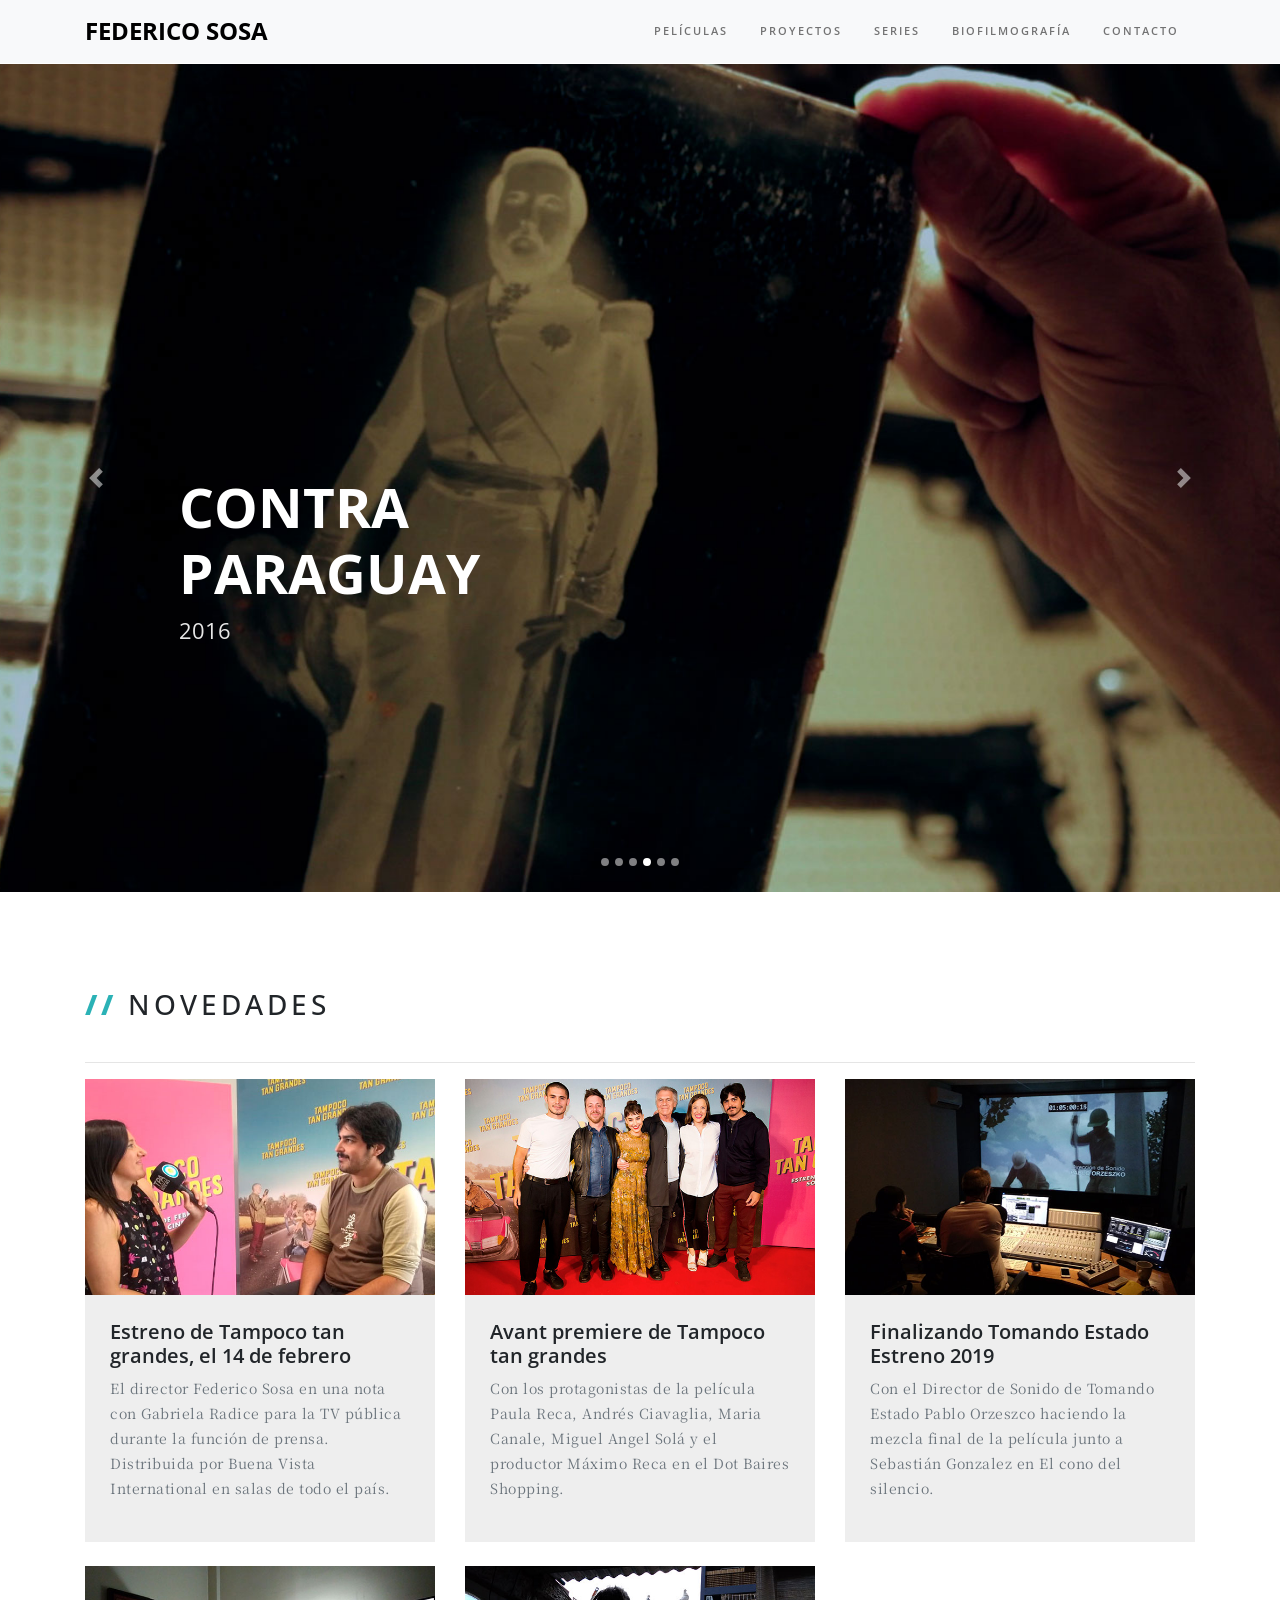
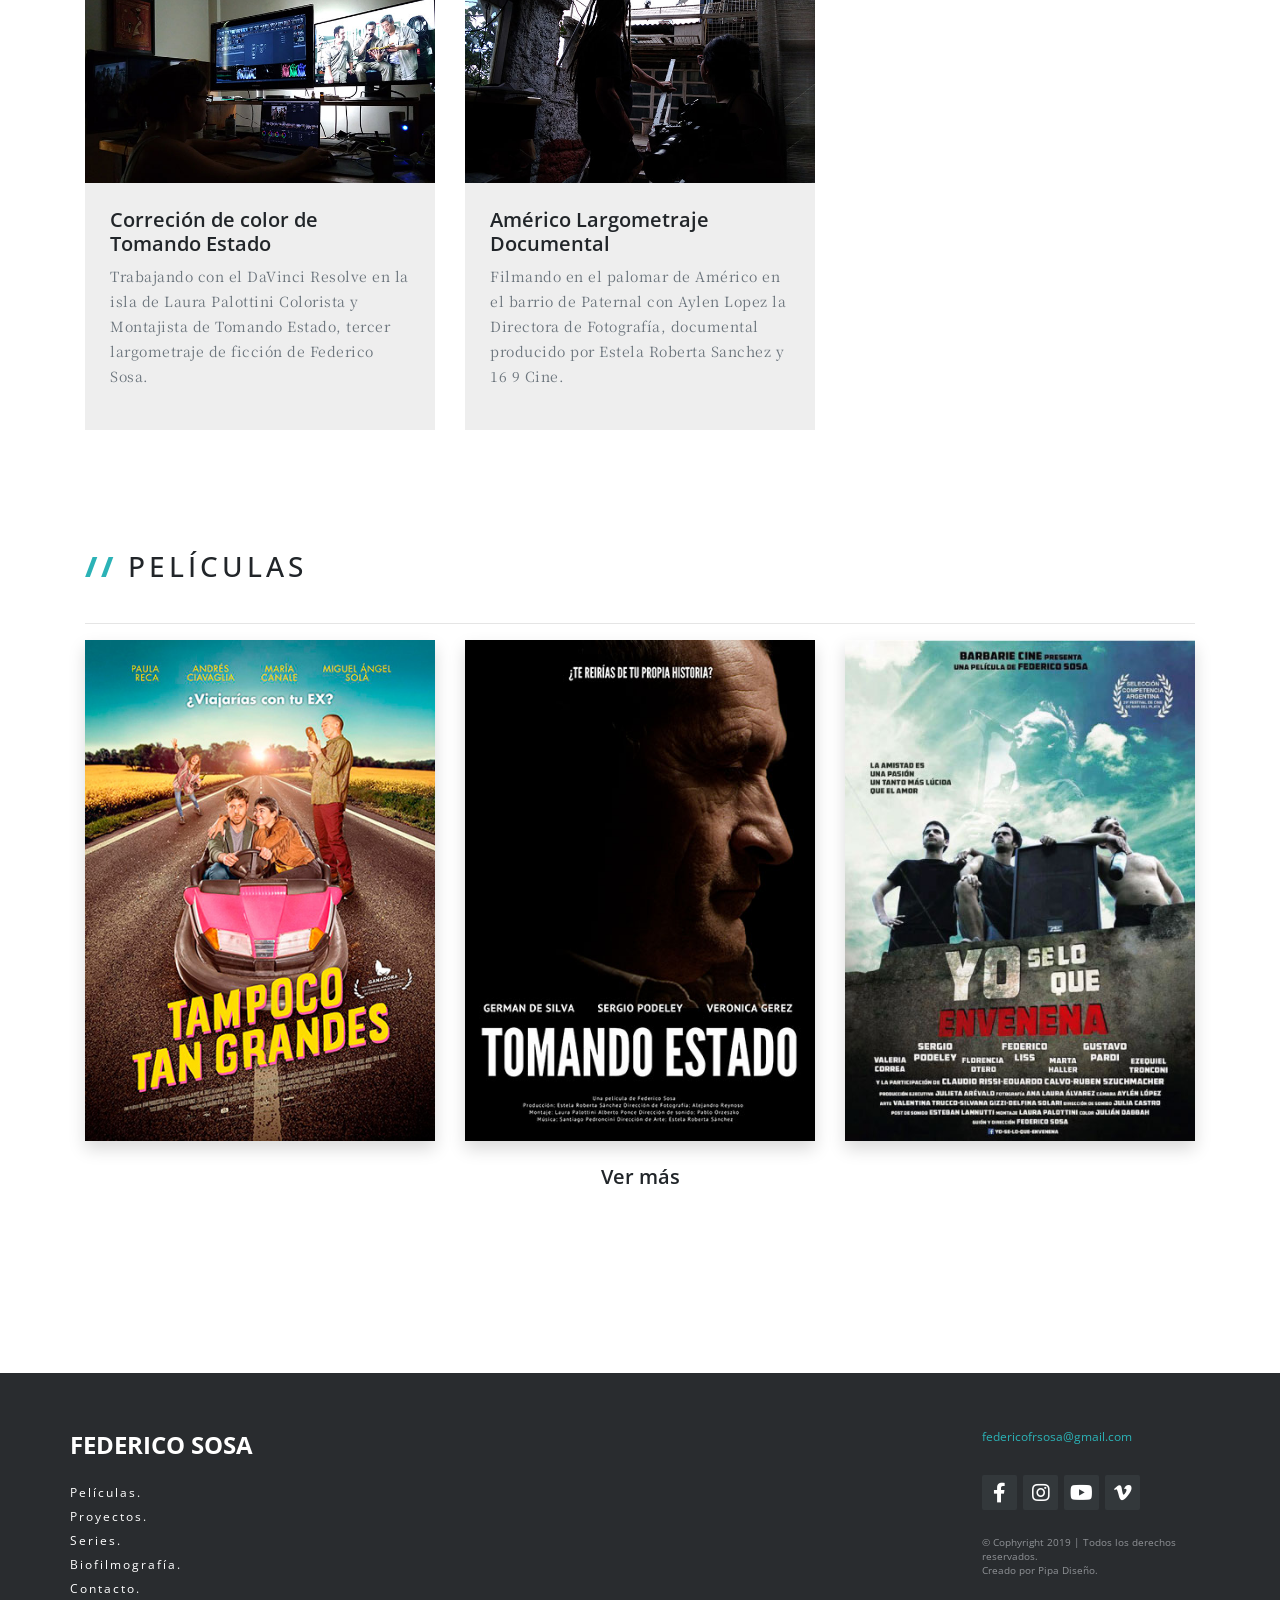
<file: index.html>
<!DOCTYPE html>
<html lang="es">

  <head>
   
    <meta charset="utf-8">
    <meta name="viewport" content="width=device-width, initial-scale=1, shrink-to-fit=no">
    <meta name="description" content="Federico Sosa director, productor y guionista de cine argentino.">
    <meta name="author" content="Pipa Diseño">
    <meta name="keywords" content="federiso sosa, cine, director, productor, guionista, argentino, peliculas, series, tampoco tan grandes, tomando estado, yo se lo que envenena, contra paraguay, americo, galasso, hambre">

    <title>Federico Sosa</title>

    <!-- Bootstrap core CSS -->
    <link href="vendor/bootstrap/css/bootstrap.min.css" rel="stylesheet">

    <!-- Custom fonts for this template -->
    <link rel="stylesheet" href="https://use.fontawesome.com/releases/v5.6.3/css/all.css" integrity="sha384-UHRtZLI+pbxtHCWp1t77Bi1L4ZtiqrqD80Kn4Z8NTSRyMA2Fd33n5dQ8lWUE00s/" crossorigin="anonymous">
    <link href='https://fonts.googleapis.com/css?family=Open+Sans:300italic,400italic,600italic,700italic,800italic,400,300,600,700,800' rel='stylesheet' type='text/css'>
    <link href="https://fonts.googleapis.com/css?family=Noto+Serif+SC:200,300,400,500,600,700,900" rel="stylesheet type='text/css">  

    <!-- Plugin CSS -->
    <link href="vendor/magnific-popup/magnific-popup.css" rel="stylesheet">
    <!-- Custom styles for this template -->
    <link href="css/creative.css" rel="stylesheet">
      
    <link rel="icon" href="favicon.ico">  

  </head>

  <body id="page-top">

    <!-- Navigation -->
    <nav class="navbar navbar-expand-lg navbar-light fixed-top" id="mainNav">
      <div class="container">
        <a class="navbar-brand js-scroll-trigger" href="index.html">Federico Sosa</a>
        <button class="navbar-toggler navbar-toggler-right" type="button" data-toggle="collapse" data-target="#navbarResponsive" aria-controls="navbarResponsive" aria-expanded="false" aria-label="Toggle navigation">
          <span class="navbar-toggler-icon"></span>
        </button>
        <div class="collapse navbar-collapse" id="navbarResponsive">
          <ul class="navbar-nav ml-auto">
            <li class="nav-item">
              <a class="nav-link js-scroll-trigger" href="peliculas.html">Pel&iacute;culas</a>
            </li>
            <li class="nav-item">
              <a class="nav-link js-scroll-trigger" href="proyectos.html">Proyectos</a>
            </li>
            <li class="nav-item">
              <a class="nav-link js-scroll-trigger" href="series.html">Series</a>
            </li>
            <li class="nav-item">
              <a class="nav-link js-scroll-trigger" href="biofilmografia.html">Biofilmograf&iacute;a</a>
            </li>
              <li class="nav-item">
              <a class="nav-link js-scroll-trigger" href="contacto.html">Contacto</a>
            </li>
          </ul>
        </div>
      </div>
    </nav>

    <header>
      <div id="carouselExampleIndicators" class="carousel slide" data-ride="carousel">
        <ol class="carousel-indicators">
          <li data-target="#carouselExampleIndicators" data-slide-to="0" class="active"></li>
          <li data-target="#carouselExampleIndicators" data-slide-to="1"></li>
          <li data-target="#carouselExampleIndicators" data-slide-to="2"></li>
          <li data-target="#carouselExampleIndicators" data-slide-to="3"></li>
          <li data-target="#carouselExampleIndicators" data-slide-to="4"></li>
          <li data-target="#carouselExampleIndicators" data-slide-to="5"></li>    
        </ol>
        <div class="carousel-inner" role="listbox">
          <!-- Slide One - Set the background image for this slide in the line below -->
          <div class="carousel-item active fill1">
              <a href="tampocotangrandes.html">
              <div class="header-content">
                    <div class="header-content-inner">
                        <h1 id="homeHeading"><strong>TAMPOCO<br>TAN GRANDES</strong></h1>
                        <p>2019</p>
                    </div>
              </div>  </a>    
          </div>
          <!-- Slide Three - Set the background image for this slide in the line below -->
          
              <div class="carousel-item fill2"><a href="tomandoestado.html">
              <div class="header-content" >
                    <div class="header-content-inner">
                        <h1 id="homeHeading"><strong>TOMANDO<br> ESTADO</strong></h1>
                        <p>2019</p>
                    </div>
              </div> </a>
              </div>
              <div class="carousel-item fill3"><a href="yoseloqueenvenena.html">
              <div class="header-content" >
                    <div class="header-content-inner">
                        <h1 id="homeHeading"><strong>YO SE LO QUE<br>ENVENENA</strong></h1>
                        <p>2017</p>
                    </div>
              </div> </a>
              </div>  
              <div class="carousel-item fill4"><a href="contraparaguay.html">
              <div class="header-content" >
                    <div class="header-content-inner">
                        <h1 id="homeHeading"><strong>CONTRA<br>PARAGUAY</strong></h1>
                        <p>2016</p>
                    </div>
              </div> </a>
              </div>
          
              
              <div class="carousel-item fill5"><a href="galasso.html">
                  <div class="header-content" >
                        <div class="header-content-inner gal">
                            <h1 id="homeHeading"><strong>GALASSO</strong></h1>
                            <p>En desarrollo</p>
                        </div>
                  </div> </a>
              </div>
              
             
            <div class="carousel-item fill6"><a href="americo.html"> 
              <div class="header-content" >
                    <div class="header-content-inner">
                        <h1 id="homeHeading"><strong>AM&Eacute;RICO</strong></h1>
                        <p>En rodaje</p>
                    </div>
              </div> </a>
            </div> 
             
        </div>
        <a class="carousel-control-prev" href="#carouselExampleIndicators" role="button" data-slide="prev">
          <span class="carousel-control-prev-icon" aria-hidden="true"></span>
          <span class="sr-only">Previous</span>
        </a>
        <a class="carousel-control-next" href="#carouselExampleIndicators" role="button" data-slide="next">
          <span class="carousel-control-next-icon" aria-hidden="true"></span>
          <span class="sr-only">Next</span>
        </a>

      </div>          
    </header>

    <section class="services">
      <div class="container">
        <div class="row">
          <div class="col-lg-12">
            <h2 class="section-heading"><span>//</span> Novedades</h2>
            <hr>
          </div>
        </div>
      </div>
      <div class="container">
        <div class="row">
          <div class="col-lg-4 col-md-6 text-left mb-4">
            <div class="service-box mx-auto">
              <img src="img/novedades/federico-sosa-novedad1.jpg" style="width: 100%;" alt="Novedad Federico Sosa">
            </div>
            <div class="novedades-caption">
                <h4>Estreno de Tampoco tan grandes, el 14 de febrero</h4>
                <p class="text-muted">El director Federico Sosa en una nota con Gabriela Radice para la TV p&uacute;blica durante la funci&oacute;n de prensa. Distribuida por Buena Vista International en salas de todo el pa&iacute;s.</p>
            </div>
          </div>
          <div class="col-lg-4 col-md-6 text-left mb-4">
            <div class="service-box mx-auto">
              <img src="img/novedades/federico-sosa-novedad6.jpg" style="width: 100%;" alt="Novedad Federico Sosa">
            </div>
            <div class="novedades-caption">
                <h4>Avant premiere de Tampoco tan grandes</h4>
                <p class="text-muted">Con los protagonistas de la pel&iacute;cula Paula Reca, Andr&eacute;s Ciavaglia, Maria Canale, Miguel Angel Sol&aacute; y el productor M&aacute;ximo Reca en el Dot Baires Shopping.</p>
            </div>
          </div>        
          <div class="col-lg-4 col-md-6 text-left mb-4">
            <div class="service-box mx-auto">
              <img src="img/novedades/federico-sosa-novedad2.jpg" style="width: 100%;" alt="Novedad Federico Sosa">
            </div>
            <div class="novedades-caption">
                <h4>Finalizando Tomando Estado Estreno 2019</h4>
                <p class="text-muted">Con el Director de Sonido de Tomando Estado Pablo Orzeszco haciendo la mezcla final de la pel&iacute;cula junto a Sebasti&aacute;n Gonzalez en El cono del silencio.</p>
            </div>
          </div>
          <div class="col-lg-4 col-md-6 text-left mb-4">
            <div class="service-box mx-auto">
              <img src="img/novedades/federico-sosa-novedad3.jpg" style="width: 100%;" alt="Novedad Federico Sosa">
            </div>
            <div class="novedades-caption">
                <h4>Correci&oacute;n de color de Tomando Estado</h4>
                <p class="text-muted">Trabajando con el DaVinci Resolve en la isla de Laura Palottini Colorista y Montajista de Tomando Estado, tercer largometraje de ficci&oacute;n de Federico Sosa.</p>
            </div>
          </div>
          <div class="col-lg-4 col-md-6 text-left mb-4">
            <div class="service-box mx-auto">
              <img src="img/novedades/federico-sosa-novedad4.jpg" style="width: 100%;" alt="Novedad Federico Sosa">
            </div>
            <div class="novedades-caption">
                <h4>Am&eacute;rico Largometraje Documental</h4>
                <p class="text-muted">Filmando en el palomar de Am&eacute;rico en el barrio de Paternal con Aylen Lopez la Directora de Fotograf&iacute;a, documental producido por Estela Roberta Sanchez y 16 9 Cine.</p>
            </div>
          </div> 
        </div>
      </div>
    </section>

    <section class="peliculas" style="padding-top: 0px;">
      <div class="container">
        <div class="row">
          <div class="col-lg-12">
            <h2 class="section-heading"><span>//</span> Pel&iacute;culas</h2>
            <hr>
          </div>
        </div>
      </div>
      <div class="container">
        <div class="row">
          <div class="col-lg-4 col-md-6 mb-4" data-aos="fade-up">
                <a href="tampocotangrandes.html" class="peliculas-link" >
                    <div class="peliculas-hover d-flex justify-content-center align-items-center">
                        <div class="peliculas-hover-content ">
                           <i class="fas fa-plus fa-2x"></i>
                        </div>
                    </div>
                    <img src="img/peliculas/federico-sosa-tampoco-tan-grandes-afiche.jpg" class="w-100 shadow" alt="Afiche Tampoco Tan Grandes">
                </a>
          </div>    
          <div class="col-lg-4 col-md-6 mb-4">
                <a href="tomandoestado.html" class="peliculas-link" >
                    <div class="peliculas-hover d-flex justify-content-center align-items-center">
                        <div class="peliculas-hover-content ">
                           <i class="fas fa-plus fa-2x"></i>
                        </div>
                    </div>
                    <img src="img/peliculas/federico-sosa-tomando-estado-afiche.jpg" class="w-100 shadow" alt="Afiche Tomando Estado">
                </a>
          </div>
          <div class="col-lg-4 col-md-6 mb-4" data-aos="fade-up">
                <a href="yoseloqueenvenena.html" class="peliculas-link" >
                    <div class="peliculas-hover d-flex justify-content-center align-items-center">
                        <div class="peliculas-hover-content ">
                           <i class="fas fa-plus fa-2x"></i>
                        </div>
                    </div>
                    <img src="img/peliculas/federico-sosa-yo-se-lo-que-envenena-afiche.jpg" class="w-100 shadow" alt="Afiche Yo Se Lo Que Envenena">
                </a>
          </div>
          <div class="col-lg-12">
              <a href="peliculas.html"> <h4 class="text-center">Ver m&aacute;s</h4></a>
          </div>   
        </div>
      </div>
    </section>

    <footer class="footer-distributed" style="position: absolute;">
        <div class="container">
        <div class="row">
			<div class="footer-left">
				<h3>FEDERICO SOSA</h3>
				<ul class="footer-links">
					<li><a href="peliculas.html">Pel&iacute;culas.</a></li>
					<li><a href="proyectos.html">Proyectos.</a></li>
					<li><a href="series.html">Series.</a></li>
					<li><a href="biofilmografia.html">Biofilmograf&iacute;a.</a></li>
					<li><a href="contacto.html">Contacto.</a></li>
				</ul>
			</div>

			<div class="footer-right">
                <div class="dmail">
                    <p>federicofrsosa@gmail.com</p>
                </div>
				<div class="footer-icons">
					<a href="https://www.facebook.com/federico.sosa.566"><i class="fab fa-facebook-f"></i></a>
                    <a href="https://www.instagram.com/fedesosacine/"><i class="fab fa-instagram"></i></a>
                    <a href="https://www.youtube.com/channel/UC_4YX8p5Q3yM779zMRVKoDQ"><i class="fab fa-youtube"></i></a>
                    <a href="https://vimeo.com/user7322723"><i class="fab fa-vimeo-v"></i></a>
				</div>
                <p class="footer-company-name">&copy; Cophyright 2019 | Todos los derechos reservados. <br>
                Creado por Pipa Dise&ntilde;o.</p>
			</div>
            </div>
        </div>
    </footer>
      
      


    <!-- jQuery -->
    <script src="vendor/jquery/jquery.min.js"></script>

    <!-- Bootstrap core JavaScript -->
    <script src="vendor/jquery/jquery.min.js"></script>
    <script src="vendor/bootstrap/js/bootstrap.bundle.min.js"></script>

    <!-- Plugin JavaScript -->
    <script src="vendor/jquery-easing/jquery.easing.min.js"></script>
    <script src="vendor/scrollreveal/scrollreveal.min.js"></script>
    <script src="vendor/magnific-popup/jquery.magnific-popup.min.js"></script>

    <!-- Custom scripts for this template -->
    <script src="js/creative.min.js"></script>  
      
    <!-- Script to Activate the Carousel -->
    <script>
    $('.carousel').carousel({
        interval: 4000 //changes the speed
    })
    </script>  

  </body>

</html>
</file>
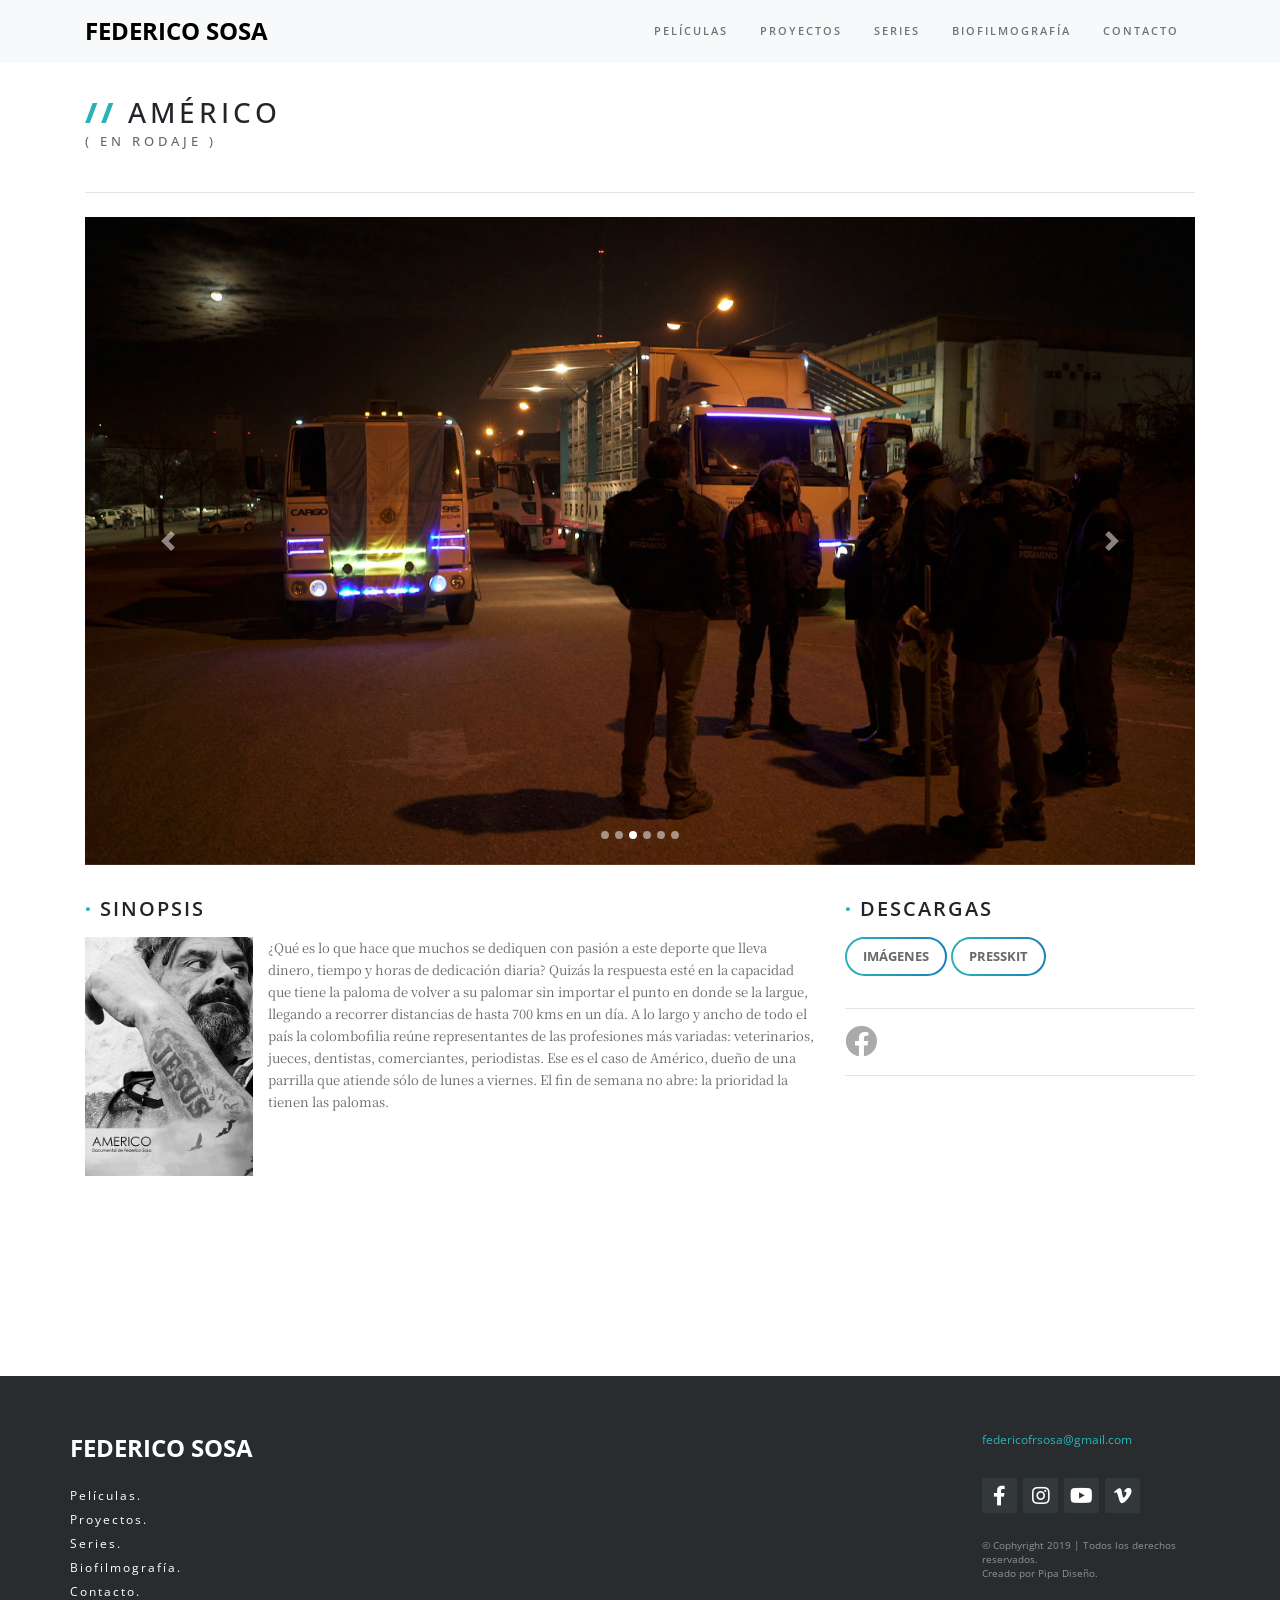
<file: americo.html>
<!DOCTYPE html>
<html lang="es">

  <head>
   
    <meta charset="utf-8">
    <meta name="viewport" content="width=device-width, initial-scale=1, shrink-to-fit=no">
    <meta name="description" content="Federico Sosa director, productor y guionista de cine argentino">
    <meta name="author" content="Pipa Diseño">
    <meta name="keywords" content="federiso sosa, cine, director, productor, guionista, argentino, peliculas, series, tampoco tan grandes, tomando estado, yo se lo que envenena, contra paraguay, americo, galasso, hambre">

    <title>Federico Sosa</title>

    <!-- Bootstrap core CSS -->
    <link href="vendor/bootstrap/css/bootstrap.min.css" rel="stylesheet">

    <!-- Custom fonts for this template -->
    <link rel="stylesheet" href="https://use.fontawesome.com/releases/v5.6.3/css/all.css" integrity="sha384-UHRtZLI+pbxtHCWp1t77Bi1L4ZtiqrqD80Kn4Z8NTSRyMA2Fd33n5dQ8lWUE00s/" crossorigin="anonymous">
    <link href='https://fonts.googleapis.com/css?family=Open+Sans:300italic,400italic,600italic,700italic,800italic,400,300,600,700,800' rel='stylesheet' type='text/css'>
    <link href="https://fonts.googleapis.com/css?family=Noto+Serif+SC:200,300,400,500,600,700,900" rel="stylesheet type='text/css">  

    <!-- Plugin CSS -->
    <link href="vendor/magnific-popup/magnific-popup.css" rel="stylesheet">
    <!-- Custom styles for this template -->
    <link href="css/creative.css" rel="stylesheet">
      
    <link rel="icon" href="favicon.ico">  

  </head>
    
  <body id="page-top">

    <!-- Navigation -->
    <nav class="navbar navbar-expand-lg navbar-light fixed-top" id="mainNav">
      <div class="container">
        <a class="navbar-brand js-scroll-trigger" href="index.html">Federico Sosa</a>
        <button class="navbar-toggler navbar-toggler-right" type="button" data-toggle="collapse" data-target="#navbarResponsive" aria-controls="navbarResponsive" aria-expanded="false" aria-label="Toggle navigation">
          <span class="navbar-toggler-icon"></span>
        </button>
        <div class="collapse navbar-collapse" id="navbarResponsive">
          <ul class="navbar-nav ml-auto">
            <li class="nav-item">
              <a class="nav-link js-scroll-trigger active" href="peliculas.html">Películas</a>
            </li>
            <li class="nav-item">
              <a class="nav-link js-scroll-trigger" href="proyectos.html">Proyectos</a>
            </li>
            <li class="nav-item">
              <a class="nav-link js-scroll-trigger" href="series.html">Series</a>
            </li>
            <li class="nav-item">
              <a class="nav-link js-scroll-trigger" href="biofilmografia.html">Biofilmografía</a>
            </li>
              <li class="nav-item">
              <a class="nav-link js-scroll-trigger" href="contacto.html">Contacto</a>
            </li>
          </ul>
        </div>
      </div>
    </nav>


    <section class="tomandoestado">
      <div class="container">
        <div class="row">
          <div class="col-lg-12">
            <h2 class="section-heading"><span>//</span> Am&eacute;rico <p>( en rodaje )</p></h2> 
            <hr class="my-4">
          </div>
        </div>
      </div>
              <div class="container">

      <div id="carouselExampleIndicators" class="carousel slide" data-ride="carousel">
        <ol class="carousel-indicators">
          <li data-target="#carouselExampleIndicators" data-slide-to="0" class="active"></li>
          <li data-target="#carouselExampleIndicators" data-slide-to="1"></li>
          <li data-target="#carouselExampleIndicators" data-slide-to="2"></li>
          <li data-target="#carouselExampleIndicators" data-slide-to="3"></li>
          <li data-target="#carouselExampleIndicators" data-slide-to="4"></li>
          <li data-target="#carouselExampleIndicators" data-slide-to="5"></li>    
        </ol>
        <div class="carousel-inner" role="listbox">
          <!-- Slide One - Set the background image for this slide in the line below -->
          <div class="carousel-item active" style="background-image:url('img/americo/1.jpg');">
            <div class="carousel-caption d-none d-md-block">
            </div>
          </div>
          <!-- Slide Two - Set the background image for this slide in the line below -->
          <div class="carousel-item" style="background-image:url('img/americo/2.jpg');">
            <div class="carousel-caption d-none d-md-block">
            </div>
          </div>
          <!-- Slide Three - Set the background image for this slide in the line below -->
          <div class="carousel-item" style="background-image:url('img/americo/3.jpg');">
            <div class="carousel-caption d-none d-md-block">
            </div>
          </div>
          <div class="carousel-item" style="background-image:url('img/americo/4.jpg');">
            <div class="carousel-caption d-none d-md-block">
            </div>
          </div>
          <div class="carousel-item" style="background-image:url('img/americo/5.jpg');">
            <div class="carousel-caption d-none d-md-block">
            </div>
          </div>
          <div class="carousel-item" style="background-image:url('img/americo/6.jpg');">
            <div class="carousel-caption d-none d-md-block">
            </div>
          </div>
        </div>
        <a class="carousel-control-prev" href="#carouselExampleIndicators" role="button" data-slide="prev">
          <span class="carousel-control-prev-icon" aria-hidden="true"></span>
          <span class="sr-only">Previous</span>
        </a>
        <a class="carousel-control-next" href="#carouselExampleIndicators" role="button" data-slide="next">
          <span class="carousel-control-next-icon" aria-hidden="true"></span>
          <span class="sr-only">Next</span>
        </a>
      </div>
        </div>
         <div class="container">
            <div class="row">
                <div class="col-lg-8 text-left float-left">
                    <div class="col-lg-12 text-left float-left espaciot" style="padding: 0px;">
                    <h3><span>·</span> Sinopsis</h3>
                        <div class="col-lg-3 text-center float-left mb-4" style="padding-left: 0px;">
                            <img src="img/peliculas/federico-sosa-americo-afiche.jpg" style="max-width: 100%;" alt="Afiche Americo">
                        </div>
                        <div class="col-lg-9 text-left float-left" style="padding: 0px;">
                        <p>¿Qu&eacute; es lo que hace que muchos se dediquen con pasi&oacute;n a este deporte que lleva dinero, tiempo y horas de dedicación diaria? Quiz&aacute;s la respuesta esté en la capacidad que tiene la paloma de volver a su palomar sin importar el punto en donde se la largue, llegando a recorrer distancias de hasta 700 kms en un d&iacute;a. A lo largo y ancho de todo el país la colombofilia re&uacute;ne representantes de las profesiones m&aacute;s variadas: veterinarios, jueces, dentistas, comerciantes, periodistas. Ese es el caso de Am&eacute;rico, dueño de una parrilla que atiende s&oacute;lo de lunes a viernes. El fin de semana no abre: la prioridad la tienen las palomas. 
                        </p>
                    </div>
                    </div> 
                </div>
                <div class="col-lg-4 text-left float-left">
                    <div class="col-lg-12 text-left espaciot" style="padding: 0px;">
                        <h3><span>·</span> Descargas</h3>
                        <div class="descargas">    
                            <a class="btn btn-lg btn-primary" href="#">Imágenes</a>
                            <a class="btn btn-lg btn-primary" href="#">Presskit</a>
                        </div>    
                        <hr>
                        <div class="redes">  
                            <a href="https://web.facebook.com/ColombofiloAmerico/" target="-blanck">
                                <i class="fab fa-facebook fa-2x"></i>
                            </a>  
                        </div>
                        <hr>    
                    </div>
                </div>
             </div>
        </div>     
    </section>

    <footer class="footer-distributed" style="position: absolute;">
        <div class="container">
        <div class="row">
			<div class="footer-left">
				<h3>FEDERICO SOSA</h3>
				<ul class="footer-links">
					<li><a href="peliculas.html">Pel&iacute;culas.</a></li>
					<li><a href="proyectos.html">Proyectos.</a></li>
					<li><a href="series.html">Series.</a></li>
					<li><a href="biofilmografia.html">Biofilmograf&iacute;a.</a></li>
					<li><a href="contacto.html">Contacto.</a></li>
				</ul>
			</div>

			<div class="footer-right">
                <div class="dmail">
                    <p>federicofrsosa@gmail.com</p>
                </div>
				<div class="footer-icons">
					<a href="https://www.facebook.com/federico.sosa.566"><i class="fab fa-facebook-f"></i></a>
                    <a href="https://www.instagram.com/fedesosacine/"><i class="fab fa-instagram"></i></a>
                    <a href="https://www.youtube.com/channel/UC_4YX8p5Q3yM779zMRVKoDQ"><i class="fab fa-youtube"></i></a>
                    <a href="https://vimeo.com/user7322723"><i class="fab fa-vimeo-v"></i></a>
				</div>
                <p class="footer-company-name">&copy; Cophyright 2019 | Todos los derechos reservados. <br>
                Creado por Pipa Dise&ntilde;o.</p>
			</div>
            </div>
        </div>
    </footer>


    <!-- jQuery -->
    <script src="vendor/jquery/jquery.min.js"></script>

    <!-- Bootstrap core JavaScript -->
    <script src="vendor/jquery/jquery.min.js"></script>
    <script src="vendor/bootstrap/js/bootstrap.bundle.min.js"></script>

    <!-- Plugin JavaScript -->
    <script src="vendor/jquery-easing/jquery.easing.min.js"></script>
    <script src="vendor/scrollreveal/scrollreveal.min.js"></script>
    <script src="vendor/magnific-popup/jquery.magnific-popup.min.js"></script>

    <!-- Custom scripts for this template -->
    <script src="js/creative.min.js"></script>  
      
    <!-- Script to Activate the Carousel -->
    <script>
    $('.carousel').carousel({
        interval: 4000 //changes the speed
    })
    </script>  

  </body>
</file>
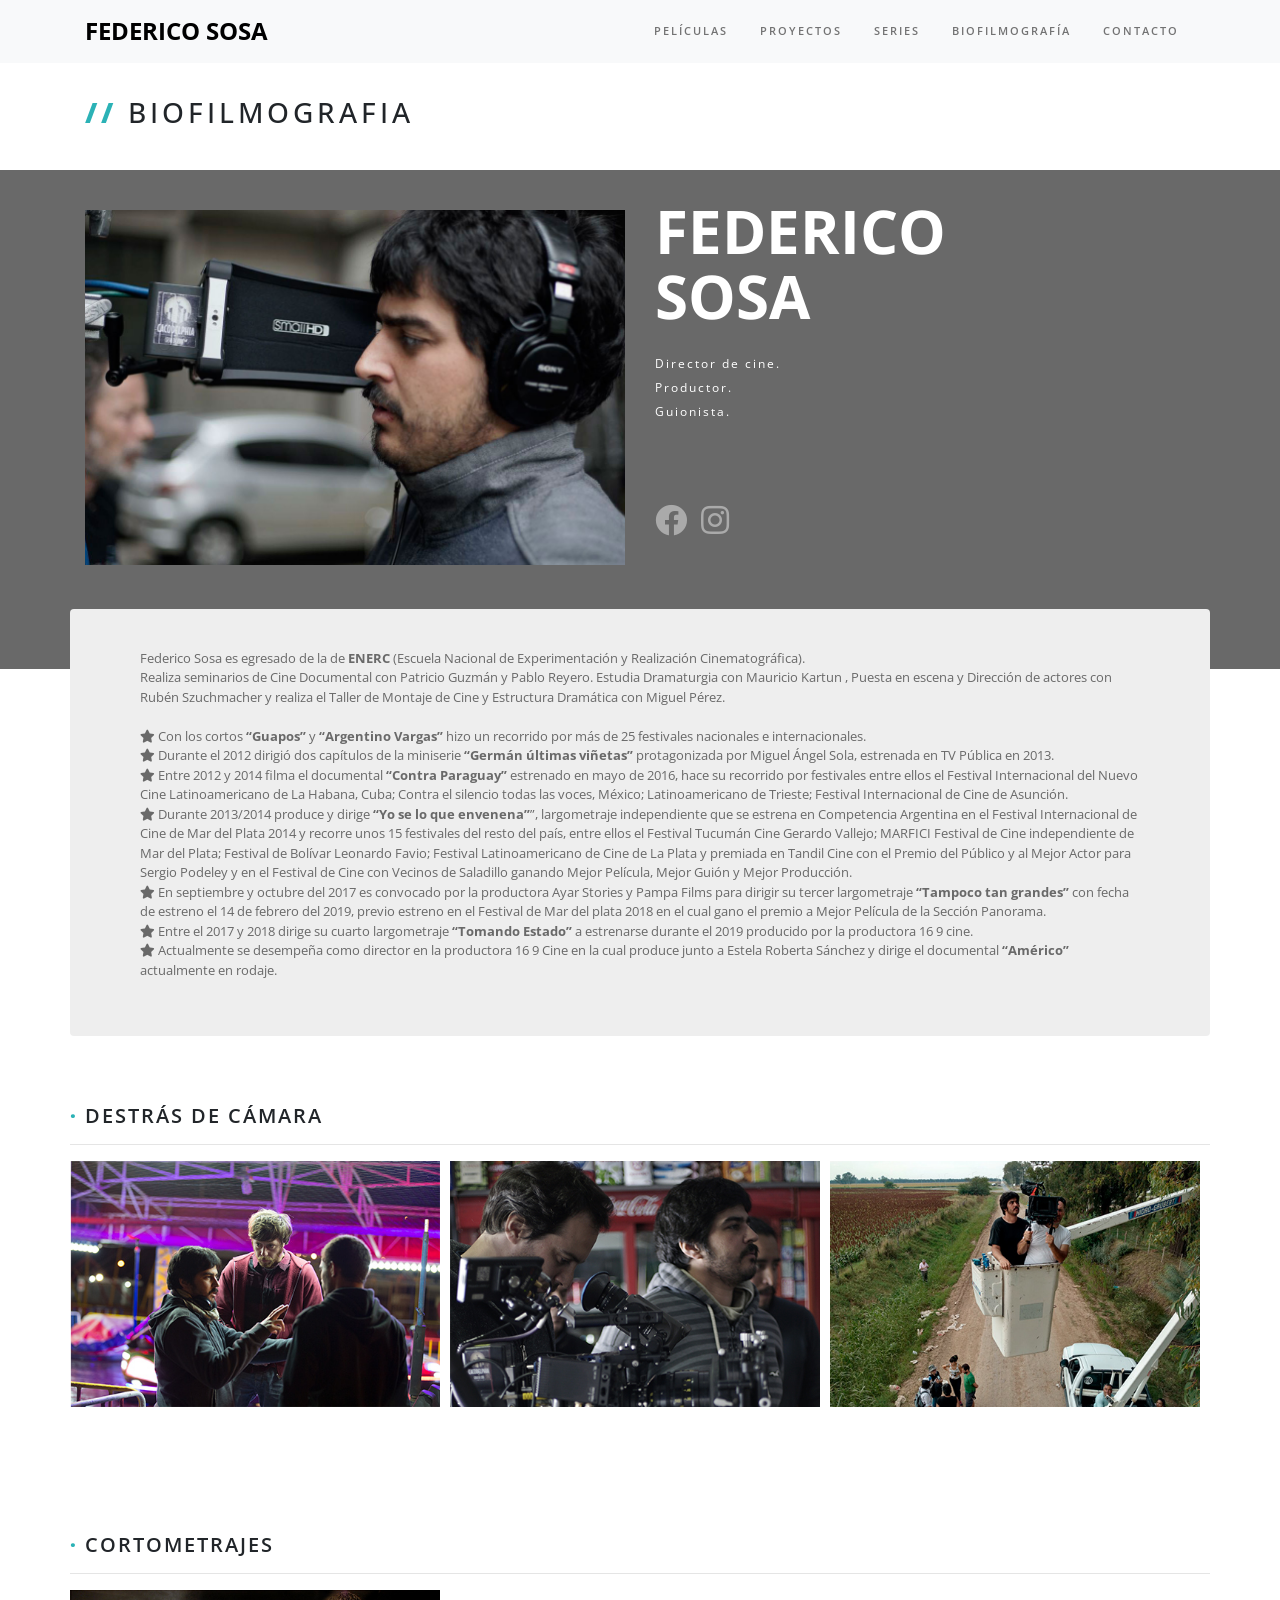
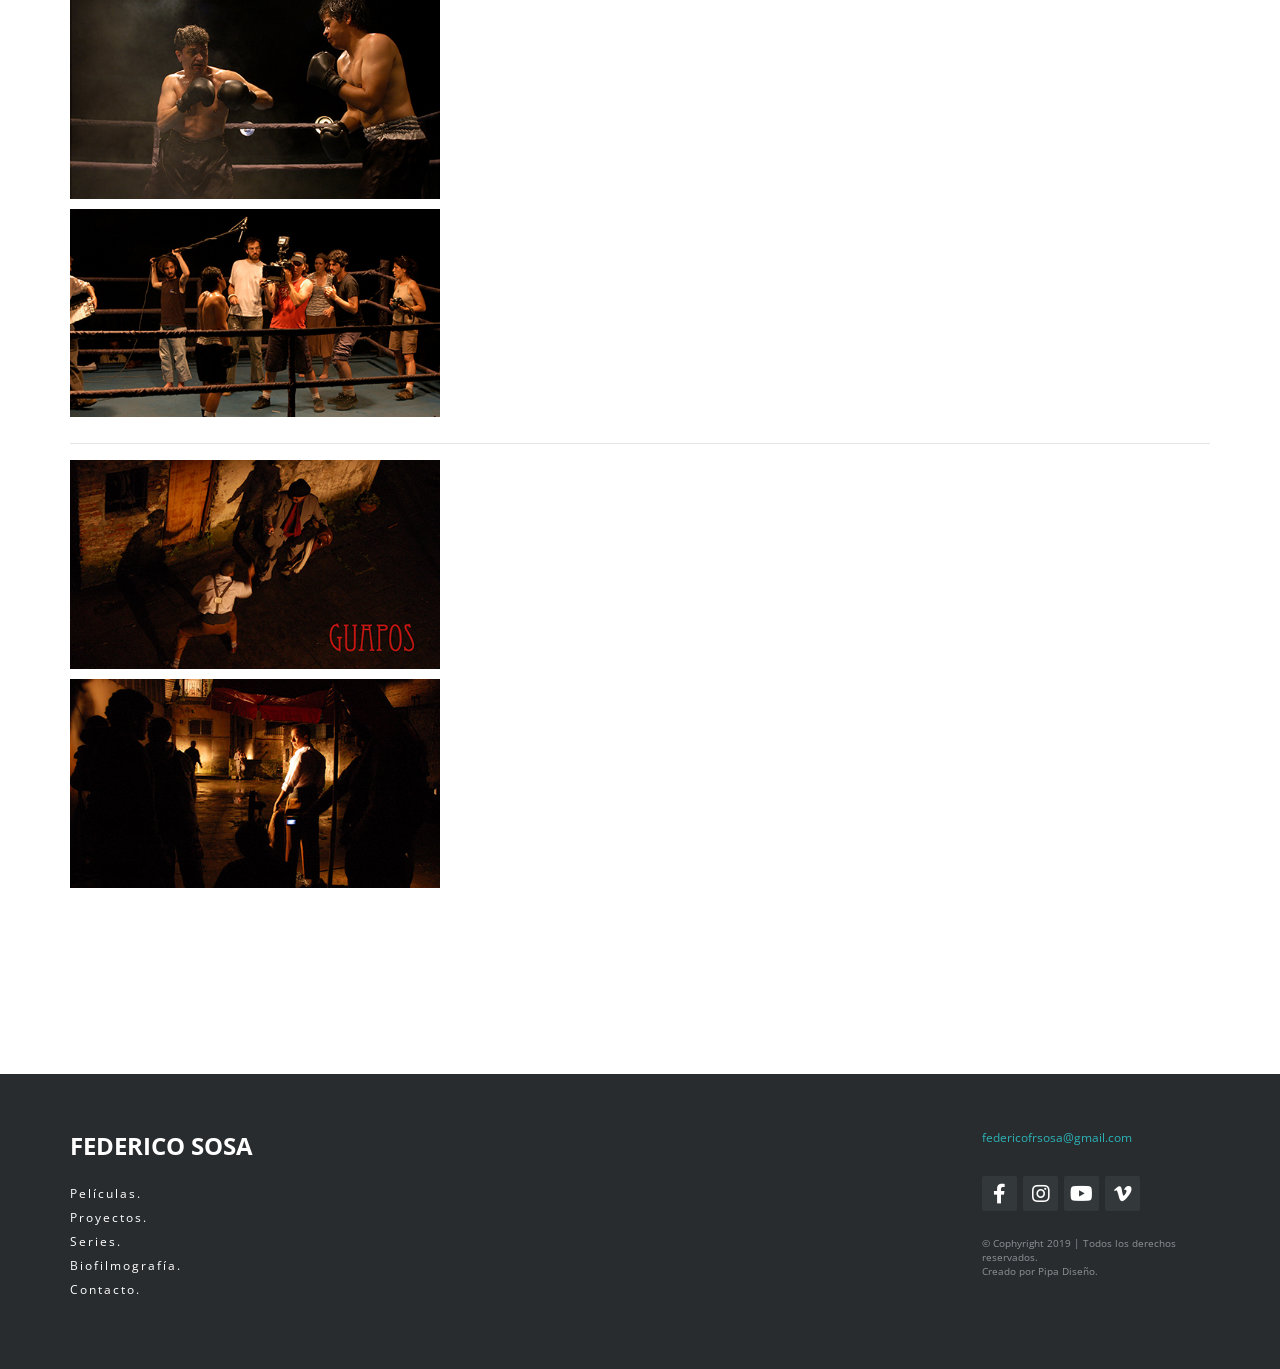
<file: biofilmografia.html>
<!DOCTYPE html>
<html lang="es">

  <head>
   
    <meta charset="utf-8">
    <meta name="viewport" content="width=device-width, initial-scale=1, shrink-to-fit=no">
    <meta name="description" content="Federico Sosa director, productor y guionista de cine argentino">
    <meta name="author" content="Pipa Diseño">
    <meta name="keywords" content="federiso sosa cine director productor guionista argentino peliculas series">

    <title>Federico Sosa</title>

    <!-- Bootstrap core CSS -->
    <link href="vendor/bootstrap/css/bootstrap.min.css" rel="stylesheet">

    <!-- Custom fonts for this template -->
    <link rel="stylesheet" href="https://use.fontawesome.com/releases/v5.6.3/css/all.css" integrity="sha384-UHRtZLI+pbxtHCWp1t77Bi1L4ZtiqrqD80Kn4Z8NTSRyMA2Fd33n5dQ8lWUE00s/" crossorigin="anonymous">
    <link href='https://fonts.googleapis.com/css?family=Open+Sans:300italic,400italic,600italic,700italic,800italic,400,300,600,700,800' rel='stylesheet' type='text/css'>
    <link href="https://fonts.googleapis.com/css?family=Noto+Serif+SC:200,300,400,500,600,700,900" rel="stylesheet type='text/css">  

    <!-- Plugin CSS -->
    <link href="vendor/magnific-popup/magnific-popup.css" rel="stylesheet">
    <!-- Custom styles for this template -->
    <link href="css/creative.css" rel="stylesheet">
      
    <link rel="icon" href="favicon.ico">  

  </head>

  <body id="page-top">

    <!-- Navigation -->
    <nav class="navbar navbar-expand-lg navbar-light fixed-top" id="mainNav">
      <div class="container">
        <a class="navbar-brand js-scroll-trigger" href="index.html">Federico Sosa</a>
        <button class="navbar-toggler navbar-toggler-right" type="button" data-toggle="collapse" data-target="#navbarResponsive" aria-controls="navbarResponsive" aria-expanded="false" aria-label="Toggle navigation">
          <span class="navbar-toggler-icon"></span>
        </button>
        <div class="collapse navbar-collapse" id="navbarResponsive">
          <ul class="navbar-nav ml-auto">
            <li class="nav-item">
              <a class="nav-link js-scroll-trigger" href="peliculas.html">Películas</a>
            </li>
            <li class="nav-item">
              <a class="nav-link js-scroll-trigger" href="proyectos.html">Proyectos</a>
            </li>
            <li class="nav-item">
              <a class="nav-link js-scroll-trigger" href="series.html">Series</a>
            </li>
            <li class="nav-item">
              <a class="nav-link js-scroll-trigger active" href="biofilmografia.html">Biofilmografía</a>
            </li>
              <li class="nav-item">
              <a class="nav-link js-scroll-trigger" href="contacto.html">Contacto</a>
            </li>
          </ul>
        </div>
      </div>
    </nav>

    <section class="biofilmografia">
      <div class="container">
        <div class="row">
          <div class="col-lg-12">
            <h2 class="section-heading"><span>//</span> BIOFILMOGRAFIA</h2>
          </div>
        </div>
      </div>
      <div class="federicososabio">    
      <div class="container">
        <div class="row">
          <div class="col-md-6 mb-4">
              <img src="img/biofilmografia/federico-sosa.jpg" style="width: 100%;">
          </div>
          <div class="col-md-6">
                <h4>FEDERICO</h4>
                <h4>SOSA</h4>
                <ul class="trabajos-fede">
					<li>Director de cine.</li>
                    <li>Productor.</li>
                    <li>Guionista.</li>
				</ul>
                <div class="redes">  
                    <a href="https://www.facebook.com/federico.sosa.566" target="-blanck">
                        <i class="fab fa-facebook fa-2x"></i>
                    </a> 
                    <a href="https://www.instagram.com/fedesosacine/" target="-blanck">
                        <i class="fab fa-instagram fa-2x"></i>
                    </a> 
                </div>
          </div>
        </div>
      </div>
        </div>
        <div class="biotexto">
        <div class="container rounded" style="background-color: #eeeeee; margin-top: -60px;">
        <div class="row">
           <div class="col-md-12 bioespacio">
            <p>Federico Sosa es egresado de la de <strong>ENERC</strong> (Escuela Nacional de Experimentación y Realización Cinematográfica). 
                <br>Realiza seminarios de Cine Documental con Patricio Guzmán y Pablo Reyero. Estudia Dramaturgia con Mauricio Kartun , Puesta en escena y Dirección de actores con Rubén Szuchmacher y realiza el Taller de Montaje de Cine y Estructura Dramática con Miguel Pérez.
            <br><br><i class="fas fa-star fa-2x"></i>  Con los cortos <strong>“Guapos”</strong> y <strong>“Argentino Vargas”</strong> hizo un recorrido por más de 25 festivales nacionales e internacionales. 
            <br><i class="fas fa-star fa-2x"></i>  Durante el 2012 dirigió dos capítulos de la miniserie <strong>“Germán últimas viñetas”</strong>  protagonizada por Miguel Ángel Sola, estrenada en TV Pública en 2013. 
            <br><i class="fas fa-star fa-2x"></i>  Entre 2012 y 2014 filma el documental <strong>“Contra Paraguay”</strong> estrenado en mayo de 2016, hace su recorrido por festivales entre ellos el Festival Internacional del Nuevo Cine Latinoamericano de La Habana, Cuba; Contra el silencio todas las voces, México; Latinoamericano de Trieste;  Festival Internacional de Cine de Asunción.  
            <br><i class="fas fa-star fa-2x"></i>  Durante 2013/2014 produce y dirige <strong>“Yo se lo que envenena”</strong>”, largometraje independiente que se estrena en Competencia Argentina en el Festival Internacional de Cine de Mar del Plata 2014 y recorre unos 15 festivales del resto del país, entre ellos el Festival Tucumán Cine Gerardo Vallejo; MARFICI Festival de Cine independiente de Mar del Plata; Festival de Bolívar Leonardo Favio; Festival Latinoamericano de Cine de La Plata y premiada en Tandil Cine con el Premio del Público y al Mejor Actor para Sergio Podeley y en el Festival de Cine con Vecinos de Saladillo ganando Mejor Película, Mejor Guión y Mejor Producción. 
            <br><i class="fas fa-star fa-2x"></i>  En septiembre y octubre del 2017 es convocado por la productora Ayar Stories y Pampa Films para dirigir  su tercer largometraje <strong>“Tampoco tan grandes”</strong> con fecha de estreno el 14 de febrero del 2019, previo estreno en el Festival de Mar del plata 2018 en el cual gano el premio a Mejor Película de la Sección Panorama. 
            <br><i class="fas fa-star fa-2x"></i>  Entre el 2017 y 2018 dirige su cuarto largometraje <strong>“Tomando Estado”</strong> a estrenarse durante el 2019 producido por la productora 16 9 cine. 
            <br><i class="fas fa-star fa-2x"></i>  Actualmente se desempeña como director en la productora 16 9 Cine en la cual produce junto a Estela Roberta Sánchez y dirige el documental <strong>“Américo” </strong> actualmente en rodaje.
           </p>
           </div>
            </div>
        </div>      
      </div>
    </section>
      
    <section class="p-20" id="portfolio">
      <div class="container p-0">
       <h3><span>·</span> Destr&aacute;s de c&aacute;mara</h3>
       <hr>
        <div class="row no-gutters popup-gallery">
          <div class="col-lg-4 col-sm-6">
            <a class="portfolio-box" href="img/biofilmografia/rodaje-foto-1-full.jpg">
              <img class="img-fluid" src="img/biofilmografia/rodaje-foto-1.jpg" alt="">
              <div class="portfolio-box-caption">
               <div class="portfolio-box-caption-content">
               <i class="fas fa-search fa-2x"></i>
                </div>
              </div>
            </a>
          </div>
          <div class="col-lg-4 col-sm-6">
            <a class="portfolio-box" href="img/biofilmografia/rodaje-foto-2-full.jpg">
              <img class="img-fluid" src="img/biofilmografia/rodaje-foto-2.jpg" alt="">
              <div class="portfolio-box-caption">
                <div class="portfolio-box-caption-content">
                  <i class="fas fa-search fa-2x"></i>
                </div>
              </div>
            </a>
          </div>
          <div class="col-lg-4 col-sm-6">
            <a class="portfolio-box" href="img/biofilmografia/rodaje-foto-3-full.jpg">
              <img class="img-fluid" src="img/biofilmografia/rodaje-foto-3.jpg" alt="">
              <div class="portfolio-box-caption">
                <div class="portfolio-box-caption-content">
                  <i class="fas fa-search fa-2x"></i>
                </div>
              </div>
            </a>
          </div>
        </div>
      </div>
        
    </section>
      
    
    <section class="p-20" id="portfolio">
      <div class="container p-0">
       <h3><span>·</span> Cortometrajes</h3>
       <hr>
        <div class="row no-gutters popup-gallery">
           <div class="col-lg-4 col-sm-12">
              <div class="col-lg-12 px-0">
                <a class="portfolio-box" href="img/biofilmografia/bio-foto-1-full.jpg">
                  <img class="img-fluid" src="img/biofilmografia/arg-foto-1.jpg" alt="">
                  <div class="portfolio-box-caption">
                   <div class="portfolio-box-caption-content">
                   <i class="fas fa-search fa-2x"></i>
                    </div>
                  </div>
                </a>
              </div>
              <div class="col-lg-12 px-0">
                  <a class="portfolio-box" href="img/biofilmografia/arg-foto-2-full.jpg">
                  <img class="img-fluid" src="img/biofilmografia/arg-foto-2.jpg" alt="">
                  <div class="portfolio-box-caption">
                    <div class="portfolio-box-caption-content">
                      <i class="fas fa-search fa-2x"></i>
                    </div>
                  </div>
                </a>
              </div>
            </div>   
            <div class="col-lg-8 col-sm-12">
                    <div style="padding:56.25% 0 0 0;position:relative;"><iframe src="https://www.youtube.com/embed/_a_k2aI6g7M" style="position:absolute;top:0;left:0;width:100%;height:100%;" frameborder="0" webkitallowfullscreen mozallowfullscreen allowfullscreen></iframe></div>
            </div>
          </div>
            <hr>
            <div class="row no-gutters popup-gallery">
             <div class="col-lg-4 col-sm-12">
          <div class="col-lg-12 px-0">
            <a class="portfolio-box" href="img/biofilmografia/bio-foto-2-full.jpg">
              <img class="img-fluid" src="img/biofilmografia/bio-foto-2.jpg" alt="">
              <div class="portfolio-box-caption">
               <div class="portfolio-box-caption-content">
               <i class="fas fa-search fa-2x"></i>
                </div>
              </div>
            </a>
          </div>
          <div class="col-lg-12 px-0">
              <a class="portfolio-box" href="img/biofilmografia/bio-foto-5-full.jpg">
              <img class="img-fluid" src="img/biofilmografia/bio-foto-5.jpg" alt="">
              <div class="portfolio-box-caption">
                <div class="portfolio-box-caption-content">
                  <i class="fas fa-search fa-2x"></i>
                </div>
              </div>
            </a>
          </div>
            </div>   
            <div class="col-lg-8 col-sm-12">
                    <div style="padding:56.25% 0 0 0;position:relative;"><iframe src="https://www.youtube.com/embed/xnbXZkMkvJ0" style="position:absolute;top:0;left:0;width:100%;height:100%;" frameborder="0" webkitallowfullscreen mozallowfullscreen allowfullscreen></iframe></div>
            </div>   
          </div>
        </div>        
    </section>
    
      
    <footer class="footer-distributed" style="position: absolute;">
        <div class="container">
        <div class="row">
			<div class="footer-left">
				<h3>FEDERICO SOSA</h3>
				<ul class="footer-links">
					<li><a href="peliculas.html">Pel&iacute;culas.</a></li>
					<li><a href="proyectos.html">Proyectos.</a></li>
					<li><a href="series.html">Series.</a></li>
					<li><a href="biofilmografia.html">Biofilmograf&iacute;a.</a></li>
					<li><a href="contacto.html">Contacto.</a></li>
				</ul>
			</div>

			<div class="footer-right">
                <div class="dmail">
                    <p>federicofrsosa@gmail.com</p>
                </div>
				<div class="footer-icons">
					<a href="https://www.facebook.com/federico.sosa.566"><i class="fab fa-facebook-f"></i></a>
                    <a href="https://www.instagram.com/fedesosacine/"><i class="fab fa-instagram"></i></a>
                    <a href="https://www.youtube.com/channel/UC_4YX8p5Q3yM779zMRVKoDQ"><i class="fab fa-youtube"></i></a>
                    <a href="https://vimeo.com/user7322723"><i class="fab fa-vimeo-v"></i></a>
				</div>
                <p class="footer-company-name">&copy; Cophyright 2019 | Todos los derechos reservados. <br>
                Creado por Pipa Dise&ntilde;o.</p>
			</div>
            </div>
        </div>
    </footer>


   

    <!-- Bootstrap core JavaScript -->
    <script src="vendor/jquery/jquery.min.js"></script>
    <script src="vendor/bootstrap/js/bootstrap.bundle.min.js"></script>

    <!-- Plugin JavaScript -->
    <script src="vendor/jquery-easing/jquery.easing.min.js"></script>
    <script src="vendor/scrollreveal/scrollreveal.min.js"></script>
    <script src="vendor/magnific-popup/jquery.magnific-popup.min.js"></script>

    <!-- Custom scripts for this template -->
    <script src="js/creative.min.js"></script>  
      
    <!-- Script to Activate the Carousel -->
    <script>
    $('.carousel').carousel({
        interval: 4000 //changes the speed
    })
    </script>  

  </body>

</html>
</file>
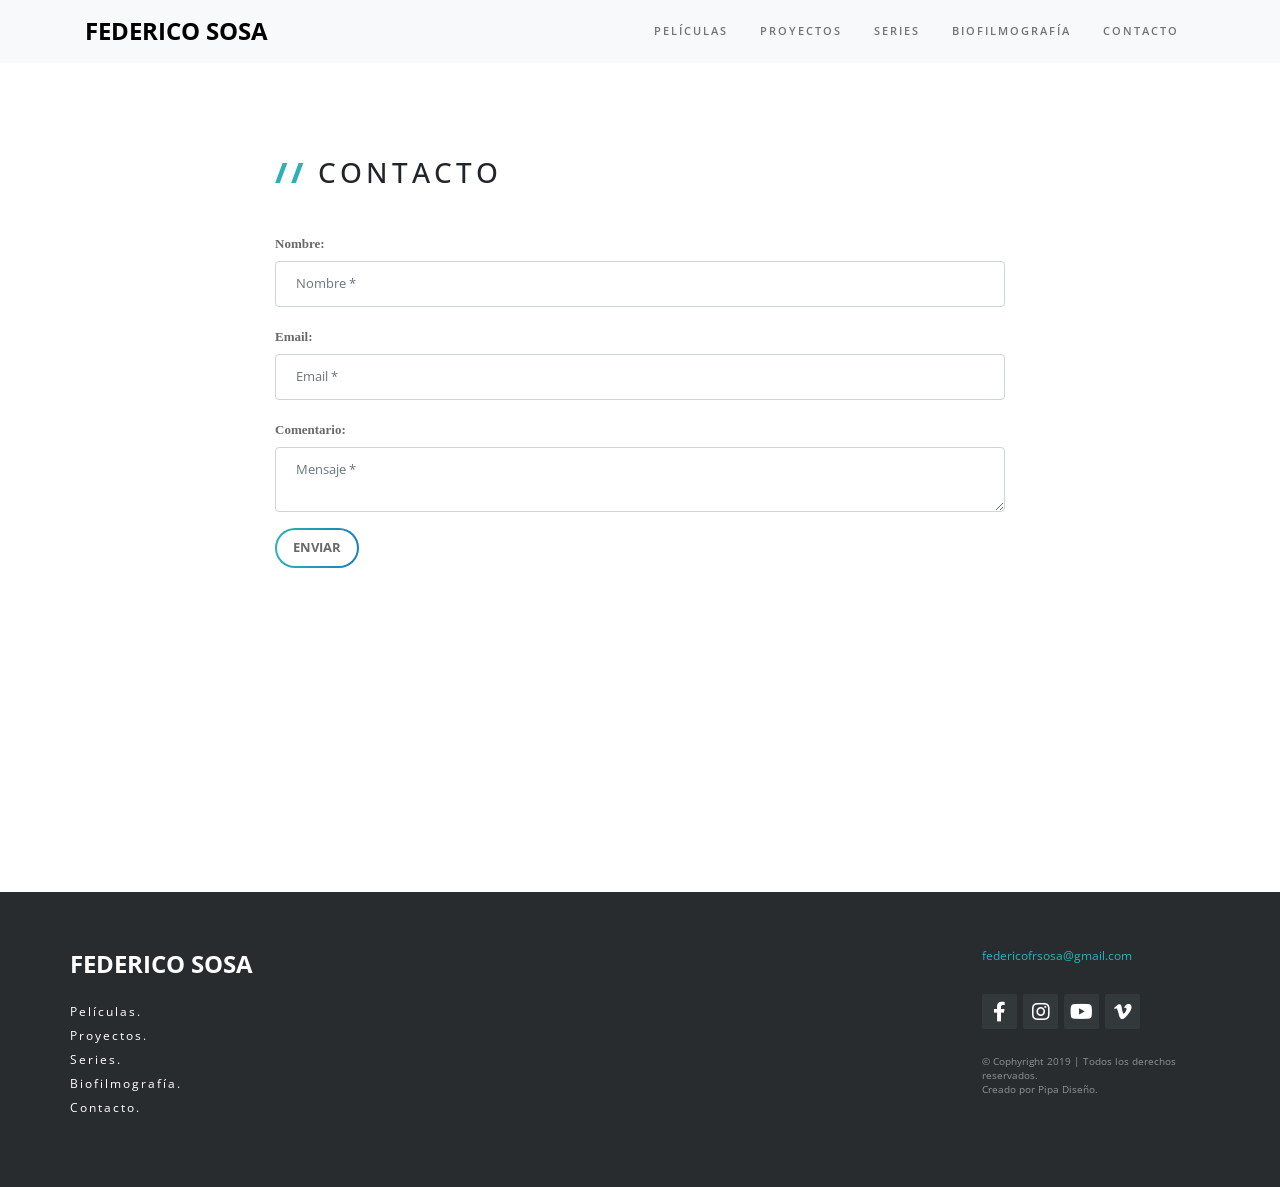
<file: contacto.html>
<!DOCTYPE html>
<html lang="es">

  <head>
   
    <meta charset="utf-8">
    <meta name="viewport" content="width=device-width, initial-scale=1, shrink-to-fit=no">
    <meta name="description" content="Federico Sosa director, productor y guionista de cine argentino">
    <meta name="author" content="Pipa Diseño">
    <meta name="keywords" content="federiso sosa cine director productor guionista argentino peliculas series">

    <title>Federico Sosa</title>

    <!-- Bootstrap core CSS -->
    <link href="vendor/bootstrap/css/bootstrap.min.css" rel="stylesheet">

    <!-- Custom fonts for this template -->
    <link rel="stylesheet" href="https://use.fontawesome.com/releases/v5.6.3/css/all.css" integrity="sha384-UHRtZLI+pbxtHCWp1t77Bi1L4ZtiqrqD80Kn4Z8NTSRyMA2Fd33n5dQ8lWUE00s/" crossorigin="anonymous">
    <link href='https://fonts.googleapis.com/css?family=Open+Sans:300italic,400italic,600italic,700italic,800italic,400,300,600,700,800' rel='stylesheet' type='text/css'>
    <link href="https://fonts.googleapis.com/css?family=Noto+Serif+SC:200,300,400,500,600,700,900" rel="stylesheet type='text/css">  

    <!-- Plugin CSS -->
    <link href="vendor/magnific-popup/magnific-popup.css" rel="stylesheet">
    <!-- Custom styles for this template -->
    <link href="css/creative.css" rel="stylesheet">
      
    <link rel="icon" href="favicon.ico">  

  </head>

  <body id="page-top">

    <!-- Navigation -->
    <nav class="navbar navbar-expand-lg navbar-light fixed-top" id="mainNav">
      <div class="container">
        <a class="navbar-brand js-scroll-trigger" href="index.html">Federico Sosa</a>
        <button class="navbar-toggler navbar-toggler-right" type="button" data-toggle="collapse" data-target="#navbarResponsive" aria-controls="navbarResponsive" aria-expanded="false" aria-label="Toggle navigation">
          <span class="navbar-toggler-icon"></span>
        </button>
        <div class="collapse navbar-collapse" id="navbarResponsive">
          <ul class="navbar-nav ml-auto">
            <li class="nav-item">
              <a class="nav-link js-scroll-trigger" href="peliculas.html">Películas</a>
            </li>
            <li class="nav-item">
              <a class="nav-link js-scroll-trigger" href="proyectos.html">Proyectos</a>
            </li>
            <li class="nav-item">
              <a class="nav-link js-scroll-trigger" href="series.html">Series</a>
            </li>
            <li class="nav-item">
              <a class="nav-link js-scroll-trigger" href="biofilmografia.html">Biofilmografía</a>
            </li>
              <li class="nav-item">
              <a class="nav-link js-scroll-trigger active" href="contacto.html">Contacto</a>
            </li>
          </ul>
        </div>
      </div>
    </nav>

    <section class="fondo-contacto">
      <div class="container">
        <div class="registration-form">
            <h2 class="section-heading"><span>//</span> CONTACTO</h2>
            <form name="sentMessage" action="accion.php" method="post">
                <div class="form-group">
                    <label for="username">Nombre:</label>
                    <input type="text" class="form-control" id="name" placeholder="Nombre *" name="nombre" required>
                </div>
                <div class="form-group">
                    <label for="email">Email:</label>
                    <input type="email" class="form-control" id="email" placeholder="Email *" name="email" required>
                </div>
                <div class="form-group">
                    <label for="comentario">Comentario:</label>
                    <textarea type="text" class="form-control" id="message" placeholder="Mensaje *" name="comentario" required></textarea>
                </div>
                <div class="form-group">
                    <button type="submit" class="btn btn-primary btn-lg">Enviar</button>
                </div>
            </form>
        </div>
    </div>
    </section>

    <footer class="footer-distributed" style="position: absolute;">
        <div class="container">
        <div class="row">
			<div class="footer-left">
				<h3>FEDERICO SOSA</h3>
				<ul class="footer-links">
					<li><a href="peliculas.html">Pel&iacute;culas.</a></li>
					<li><a href="proyectos.html">Proyectos.</a></li>
					<li><a href="series.html">Series.</a></li>
					<li><a href="biofilmografia.html">Biofilmograf&iacute;a.</a></li>
					<li><a href="contacto.html">Contacto.</a></li>
				</ul>
			</div>

			<div class="footer-right">
                <div class="dmail">
                    <p>federicofrsosa@gmail.com</p>
                </div>
				<div class="footer-icons">
					<a href="https://www.facebook.com/federico.sosa.566"><i class="fab fa-facebook-f"></i></a>
                    <a href="https://www.instagram.com/fedesosacine/"><i class="fab fa-instagram"></i></a>
                    <a href="https://www.youtube.com/channel/UC_4YX8p5Q3yM779zMRVKoDQ"><i class="fab fa-youtube"></i></a>
                    <a href="https://vimeo.com/user7322723"><i class="fab fa-vimeo-v"></i></a>
				</div>
                <p class="footer-company-name">&copy; Cophyright 2019 | Todos los derechos reservados. <br>
                Creado por Pipa Dise&ntilde;o.</p>
			</div>
            </div>
        </div>
    </footer>


    <!-- jQuery -->
    <script src="vendor/jquery/jquery.min.js"></script>

    <!-- Bootstrap core JavaScript -->
    <script src="vendor/jquery/jquery.min.js"></script>
    <script src="vendor/bootstrap/js/bootstrap.bundle.min.js"></script>

    <!-- Plugin JavaScript -->
    <script src="vendor/jquery-easing/jquery.easing.min.js"></script>
    <script src="vendor/scrollreveal/scrollreveal.min.js"></script>
    <script src="vendor/magnific-popup/jquery.magnific-popup.min.js"></script>

    <!-- Custom scripts for this template -->
    <script src="js/creative.min.js"></script>  
      
    <!-- Script to Activate the Carousel -->
    <script>
    $('.carousel').carousel({
        interval: 4000 //changes the speed
    })
    </script>  

  </body>

</html>
</file>
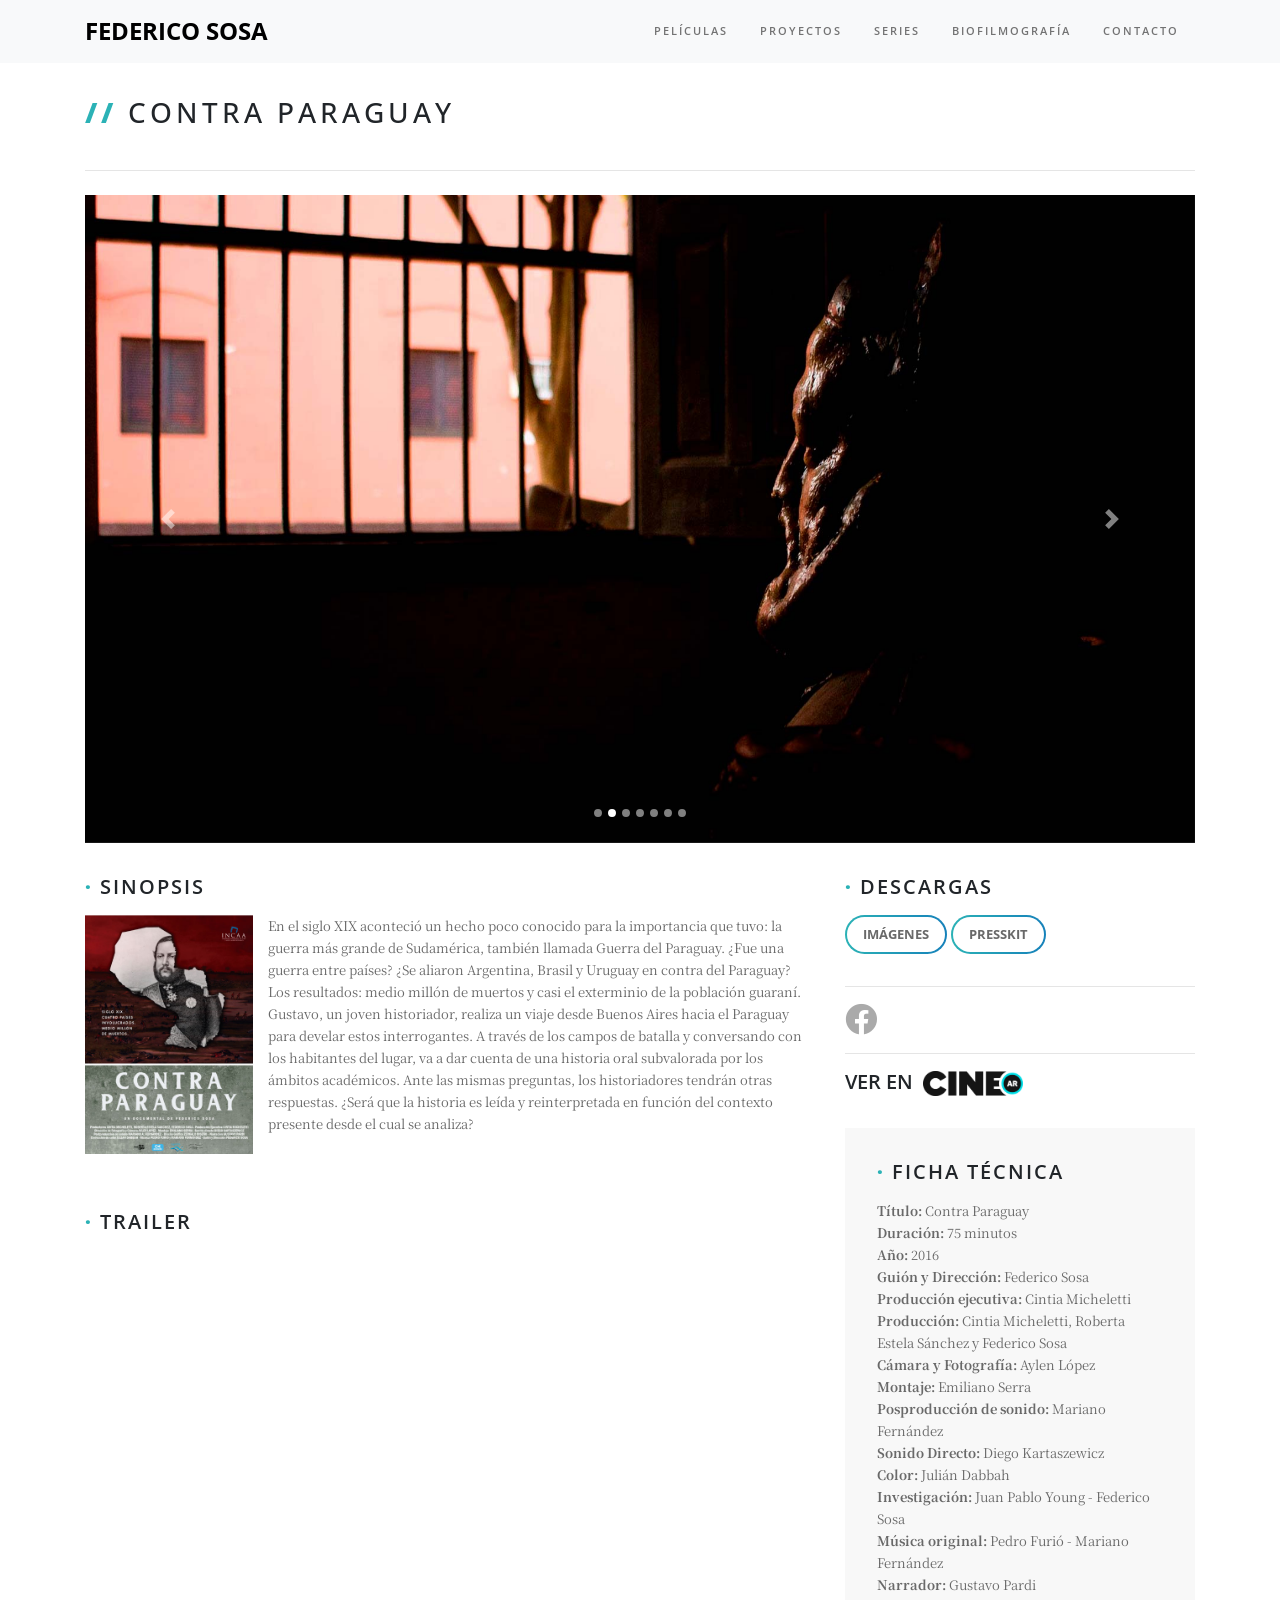
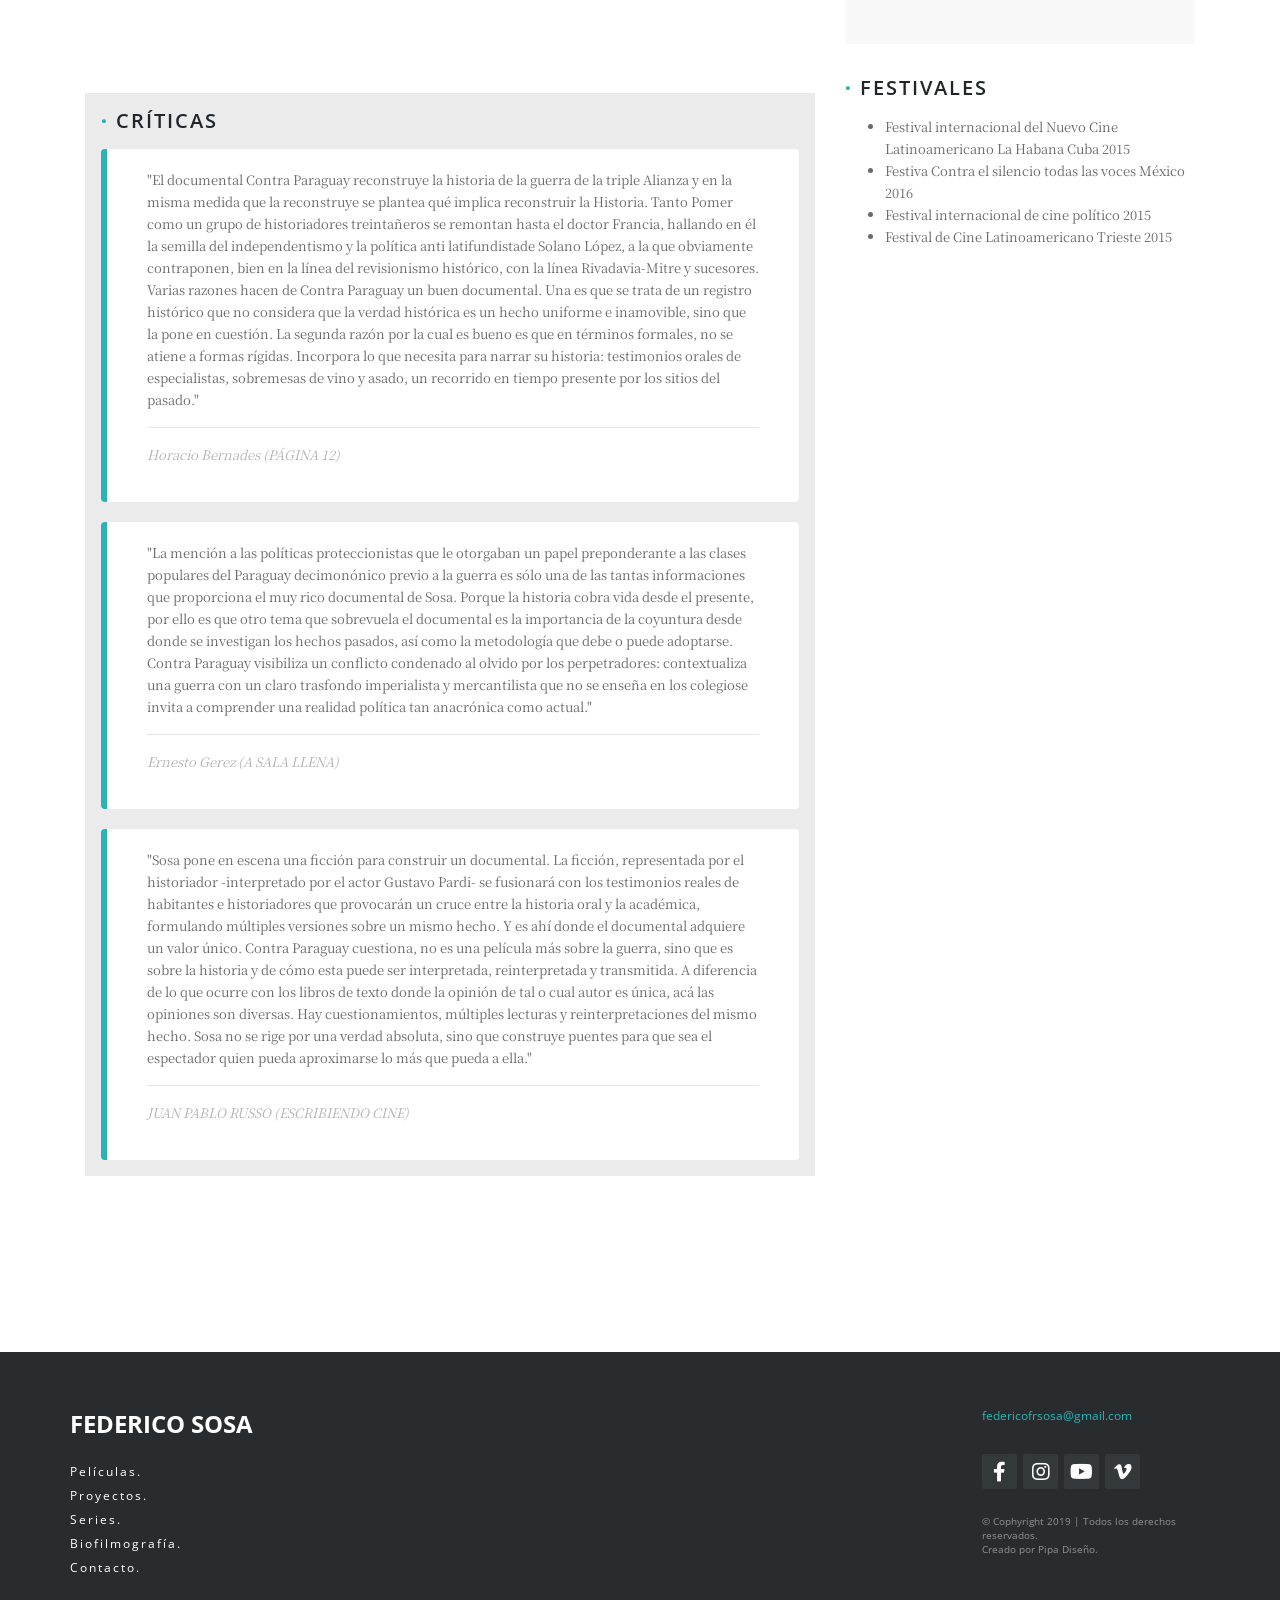
<file: contraparaguay.html>
<!DOCTYPE html>
<html lang="es">

  <head>
   
    <meta charset="utf-8">
    <meta name="viewport" content="width=device-width, initial-scale=1, shrink-to-fit=no">
    <meta name="description" content="Federico Sosa director, productor y guionista de cine argentino">
    <meta name="author" content="Pipa Diseño">
    <meta name="keywords" content="federiso sosa, cine, director, productor, guionista, argentino, peliculas, series, tampoco tan grandes, tomando estado, yo se lo que envenena, contra paraguay, americo, galasso, hambre">

    <title>Federico Sosa</title>

    <!-- Bootstrap core CSS -->
    <link href="vendor/bootstrap/css/bootstrap.min.css" rel="stylesheet">

    <!-- Custom fonts for this template -->
    <link rel="stylesheet" href="https://use.fontawesome.com/releases/v5.6.3/css/all.css" integrity="sha384-UHRtZLI+pbxtHCWp1t77Bi1L4ZtiqrqD80Kn4Z8NTSRyMA2Fd33n5dQ8lWUE00s/" crossorigin="anonymous">
    <link href='https://fonts.googleapis.com/css?family=Open+Sans:300italic,400italic,600italic,700italic,800italic,400,300,600,700,800' rel='stylesheet' type='text/css'>
    <link href="https://fonts.googleapis.com/css?family=Noto+Serif+SC:200,300,400,500,600,700,900" rel="stylesheet type='text/css">  

    <!-- Plugin CSS -->
    <link href="vendor/magnific-popup/magnific-popup.css" rel="stylesheet">
    <!-- Custom styles for this template -->
    <link href="css/creative.css" rel="stylesheet">
      
    <link rel="icon" href="favicon.ico">  

  </head>

  <body id="page-top">

    <!-- Navigation -->
    <nav class="navbar navbar-expand-lg navbar-light fixed-top" id="mainNav">
      <div class="container">
        <a class="navbar-brand js-scroll-trigger" href="index.html">Federico Sosa</a>
        <button class="navbar-toggler navbar-toggler-right" type="button" data-toggle="collapse" data-target="#navbarResponsive" aria-controls="navbarResponsive" aria-expanded="false" aria-label="Toggle navigation">
          <span class="navbar-toggler-icon"></span>
        </button>
        <div class="collapse navbar-collapse" id="navbarResponsive">
          <ul class="navbar-nav ml-auto">
            <li class="nav-item">
              <a class="nav-link js-scroll-trigger active" href="peliculas.html">Películas</a>
            </li>
            <li class="nav-item">
              <a class="nav-link js-scroll-trigger" href="proyectos.html">Proyectos</a>
            </li>
            <li class="nav-item">
              <a class="nav-link js-scroll-trigger" href="series.html">Series</a>
            </li>
            <li class="nav-item">
              <a class="nav-link js-scroll-trigger" href="biofilmografia.html">Biofilmografía</a>
            </li>
              <li class="nav-item">
              <a class="nav-link js-scroll-trigger" href="contacto.html">Contacto</a>
            </li>
          </ul>
        </div>
      </div>
    </nav>


    <section class="tomandoestado">
      <div class="container">
        <div class="row">
          <div class="col-lg-12">
            <h2 class="section-heading"><span>//</span> Contra Paraguay</h2>
            <hr class="my-4">
          </div>
        </div>
      </div>
              <div class="container">

      <div id="carouselExampleIndicators" class="carousel slide" data-ride="carousel">
        <ol class="carousel-indicators">
          <li data-target="#carouselExampleIndicators" data-slide-to="0" class="active"></li>
          <li data-target="#carouselExampleIndicators" data-slide-to="1"></li>
          <li data-target="#carouselExampleIndicators" data-slide-to="2"></li>
          <li data-target="#carouselExampleIndicators" data-slide-to="3"></li>
          <li data-target="#carouselExampleIndicators" data-slide-to="4"></li>
          <li data-target="#carouselExampleIndicators" data-slide-to="5"></li> 
          <li data-target="#carouselExampleIndicators" data-slide-to="6"></li>    
        </ol>
        <div class="carousel-inner" role="listbox">
          <!-- Slide One - Set the background image for this slide in the line below -->
          <div class="carousel-item active" style="background-image:url('img/contra-paraguay/1.jpg');">
            <div class="carousel-caption d-none d-md-block">
            </div>
          </div>
          <!-- Slide Two - Set the background image for this slide in the line below -->
          <div class="carousel-item" style="background-image:url('img/contra-paraguay/2.jpg');">
            <div class="carousel-caption d-none d-md-block">
            </div>
          </div>
          <!-- Slide Three - Set the background image for this slide in the line below -->
          <div class="carousel-item" style="background-image:url('img/contra-paraguay/3.jpg');">
            <div class="carousel-caption d-none d-md-block">
            </div>
          </div>
            
          <div class="carousel-item" style="background-image:url('img/contra-paraguay/4.jpg');">
            <div class="carousel-caption d-none d-md-block">
            </div>
          </div>
          <div class="carousel-item" style="background-image:url('img/contra-paraguay/5.jpg');">
            <div class="carousel-caption d-none d-md-block">
            </div>
          </div>
          <div class="carousel-item" style="background-image:url('img/contra-paraguay/6.jpg');">
            <div class="carousel-caption d-none d-md-block">
            </div>
          </div>
          <div class="carousel-item" style="background-image:url('img/contra-paraguay/7.jpg');">
            <div class="carousel-caption d-none d-md-block">
            </div>
          </div>    
        </div>
        <a class="carousel-control-prev" href="#carouselExampleIndicators" role="button" data-slide="prev">
          <span class="carousel-control-prev-icon" aria-hidden="true"></span>
          <span class="sr-only">Previous</span>
        </a>
        <a class="carousel-control-next" href="#carouselExampleIndicators" role="button" data-slide="next">
          <span class="carousel-control-next-icon" aria-hidden="true"></span>
          <span class="sr-only">Next</span>
        </a>
      </div>
        </div>
         <div class="container">
            <div class="row">
                <div class="col-lg-8 text-left float-left">
                    <div class="col-lg-12 text-left float-left espaciot" style="padding: 0px;">
                    <h3><span>·</span> Sinopsis</h3>
                    <div class="col-lg-3 text-center float-left mb-4" style="padding-left: 0px;">
                    <img src="img/peliculas/federiso-sosa-contra-paraguay-afiche.jpg" style="max-width: 100%;" alt="Afiche Contra Paraguay">
                    </div>
                    <div class="col-lg-9 text-left float-left" style="padding: 0px;">
                        <p>En el siglo XIX aconteció un hecho poco conocido para la importancia que tuvo:  la guerra más grande de Sudamérica, también llamada Guerra del Paraguay. ¿Fue una guerra entre países? ¿Se aliaron Argentina, Brasil y Uruguay en contra del Paraguay? Los resultados: medio millón de muertos y  casi el exterminio de la población guaraní.  Gustavo, un joven historiador, realiza un viaje desde Buenos Aires hacia el Paraguay para develar estos interrogantes. A través de los campos de batalla y conversando con los habitantes del lugar, va a dar cuenta de una historia oral subvalorada por los ámbitos académicos. Ante las mismas preguntas, los historiadores tendrán otras respuestas. ¿Será que la historia es leída y reinterpretada en función del contexto presente desde el cual se analiza? 
                        </p>
                    </div>
                    </div>    
                    <div class="col-lg-12 text-left float-left espaciot" style="padding: 0px;">
                        <h3><span>·</span> Trailer</h3>    
                        <div style="padding:56.25% 0 0 0;position:relative;"><iframe src="https://www.youtube.com/embed/LMRRoT-1OAw" style="position:absolute;top:0;left:0;width:100%;height:100%;" frameborder="0" webkitallowfullscreen mozallowfullscreen allowfullscreen></iframe></div>
                    </div> 
                    <div class="col-lg-12 text-left float-left espaciot"  style="background-color: rgb(235,235,235); padding: 1rem;">
                        <h3><span>·</span> Críticas</h3>
                        <div class=" col-lg-12 text-left critica rounded">
                            <p>&#34;El documental Contra Paraguay reconstruye la historia de la guerra de la triple Alianza y en la misma medida que la reconstruye se plantea qué implica reconstruir la Historia. Tanto Pomer como un grupo de historiadores treintañeros se remontan hasta el doctor Francia, hallando en él la semilla del independentismo y la política anti latifundistade Solano López, a la que obviamente contraponen, bien en la línea del revisionismo histórico, con la línea Rivadavia-Mitre y sucesores. Varias razones hacen de Contra Paraguay un buen documental. Una es que se trata de un registro histórico que no considera que la verdad histórica es un hecho uniforme e inamovible, sino que la pone en cuestión. La segunda razón por la cual es bueno es que en términos formales, no se atiene a formas rígidas. Incorpora lo que necesita para narrar su historia: testimonios orales de especialistas, sobremesas de vino y asado, un recorrido en tiempo presente por los sitios del pasado.&#34; </p>
                            <hr>
                            <p><i>Horacio Bernades (P&Aacute;GINA 12)</i></p>
                        </div>
                        <div class=" col-lg-12 text-left critica ec rounded">
                            <p>&#34;La mención a las políticas proteccionistas que le otorgaban un papel preponderante a las clases populares del Paraguay decimonónico previo a la guerra es sólo una de las tantas informaciones que proporciona el muy rico documental de Sosa. Porque la historia cobra vida desde el presente, por ello es que otro tema que sobrevuela el documental es la importancia de la coyuntura desde donde se investigan los hechos pasados, así como la metodología que debe o puede adoptarse. Contra Paraguay visibiliza un conflicto condenado al olvido por los perpetradores: contextualiza una guerra con un claro trasfondo imperialista y mercantilista que no se enseña en los colegiose invita a comprender una realidad política tan anacrónica como actual.&#34;</p>
                            <hr>
                            <p><i>Ernesto Gerez (A SALA LLENA)</i></p>
                        </div>
                        <div class=" col-lg-12 text-left critica ec rounded">
                            <p>&#34;Sosa pone en escena una ficción para construir un documental. La ficción, representada por el historiador -interpretado por el actor Gustavo Pardi- se fusionará con los testimonios reales de habitantes e historiadores que provocarán un cruce entre la historia oral y la académica, formulando múltiples versiones sobre un mismo hecho. Y es ahí donde el documental adquiere un valor único. Contra Paraguay cuestiona, no es una película más sobre la guerra, sino que es sobre la historia y de cómo esta puede ser interpretada, reinterpretada y transmitida. A diferencia de lo que ocurre con los libros de texto donde la opinión de tal o cual autor es única, acá las opiniones son diversas. Hay cuestionamientos, múltiples lecturas y reinterpretaciones del mismo hecho. Sosa no se rige por una verdad absoluta, sino que construye puentes para que sea el espectador quien pueda aproximarse lo más que pueda a ella.&#34;</p>
                            <hr>
                            <p><i>JUAN PABLO RUSSO (ESCRIBIENDO CINE)</i></p>
                        </div>
                    </div>
                </div>
                <div class="col-lg-4 text-left float-left">
                    <div class="col-lg-12 text-left espaciot" style="padding: 0px;">
                        <h3><span>·</span> Descargas</h3>
                        <div class="descargas">    
                            <a class="btn btn-lg btn-primary" href="#">Imágenes</a>
                            <a class="btn btn-lg btn-primary" href="#">Presskit</a>
                        </div>    
                        <hr>
                        <div class="redes">  
                            <a href="https://www.facebook.com/contraparaguay" target="-blanck">
                                <i class="fab fa-facebook fa-2x"></i>
                            </a>
                        </div>
                        <hr> 
                        <a href="https://play.cine.ar/INCAA/produccion/4787" target="-blanck">
                                <h4 style="float: left;padding-right: 10px;">VER EN </h4><img src="img/cinear.png" style="width: 100px;">
                        </a>
                    </div>
                <div class="col-lg-12 text-left espaciot" style="background-color: rgb(248,248,248); padding: 2rem;">
                    <h3><span>·</span> Ficha técnica</h3> 
                    <p><strong>Título: </strong>Contra Paraguay <br><strong> Duración:</strong> 75 minutos  <br><strong>Año:</strong> 2016 <br><strong>Guión y Dirección:</strong> Federico Sosa <br><strong> Producción ejecutiva:</strong> Cintia Micheletti <br><strong>Producción:</strong> Cintia Micheletti, Roberta Estela Sánchez y Federico Sosa  <br><strong>Cámara y Fotografía:</strong> Aylen López <br><strong> Montaje:</strong> Emiliano Serra <br><strong> Posproducción de sonido:</strong> Mariano Fernández<br><strong> Sonido Directo:</strong> Diego Kartaszewicz <br><strong>Color:</strong> Julián Dabbah  <br><strong>Investigación:</strong> Juan Pablo Young - Federico Sosa  <br><strong>Música original:</strong> Pedro Furió - Mariano Fernández  <br><strong>Narrador:</strong> Gustavo Pardi 
                    </p>
                </div>
                <div class="col-lg-12 text-left float-left espaciot" style="padding: 0px;">
                    <h3><span>·</span> Festivales</h3>
                    <ul>
                        <li>Festival internacional del Nuevo Cine Latinoamericano La Habana Cuba 2015
                        </li>
                        <li>Festiva Contra el silencio todas las voces México 2016</li>
                        <li>Festival internacional de cine pol&iacute;tico 2015</li>
                        <li>Festival de Cine Latinoamericano Trieste 2015</li>
                  </ul>
                    <!--
                    <p>-Festival internacional del Nuevo Cine Latinoamericano La Habana Cuba 2015 <br>-Festiva Contra el silencio todas las voces México 2016 <br>-Festival internacional de cine político 2015 <br>-Festival de Cine Latinoamericano Trieste 2015 </p> -->
                </div> 
                </div>
             </div>
        </div>     
    </section>

    <footer class="footer-distributed" style="position: absolute;">
        <div class="container">
        <div class="row">
			<div class="footer-left">
				<h3>FEDERICO SOSA</h3>
				<ul class="footer-links">
					<li><a href="peliculas.html">Pel&iacute;culas.</a></li>
					<li><a href="proyectos.html">Proyectos.</a></li>
					<li><a href="series.html">Series.</a></li>
					<li><a href="biofilmografia.html">Biofilmograf&iacute;a.</a></li>
					<li><a href="contacto.html">Contacto.</a></li>
				</ul>
			</div>

			<div class="footer-right">
                <div class="dmail">
                    <p>federicofrsosa@gmail.com</p>
                </div>
				<div class="footer-icons">
					<a href="https://www.facebook.com/federico.sosa.566"><i class="fab fa-facebook-f"></i></a>
                    <a href="https://www.instagram.com/fedesosacine/"><i class="fab fa-instagram"></i></a>
                    <a href="https://www.youtube.com/channel/UC_4YX8p5Q3yM779zMRVKoDQ"><i class="fab fa-youtube"></i></a>
                    <a href="https://vimeo.com/user7322723"><i class="fab fa-vimeo-v"></i></a>
				</div>
                <p class="footer-company-name">&copy; Cophyright 2019 | Todos los derechos reservados. <br>
                Creado por Pipa Dise&ntilde;o.</p>
			</div>
            </div>
        </div>
    </footer>


    <!-- jQuery -->
    <script src="vendor/jquery/jquery.min.js"></script>

    <!-- Bootstrap core JavaScript -->
    <script src="vendor/jquery/jquery.min.js"></script>
    <script src="vendor/bootstrap/js/bootstrap.bundle.min.js"></script>

    <!-- Plugin JavaScript -->
    <script src="vendor/jquery-easing/jquery.easing.min.js"></script>
    <script src="vendor/scrollreveal/scrollreveal.min.js"></script>
    <script src="vendor/magnific-popup/jquery.magnific-popup.min.js"></script>

    <!-- Custom scripts for this template -->
    <script src="js/creative.min.js"></script>  
      
    <!-- Script to Activate the Carousel -->
    <script>
    $('.carousel').carousel({
        interval: 4000 //changes the speed
    })
    </script>  

  </body>

</html>
</file>
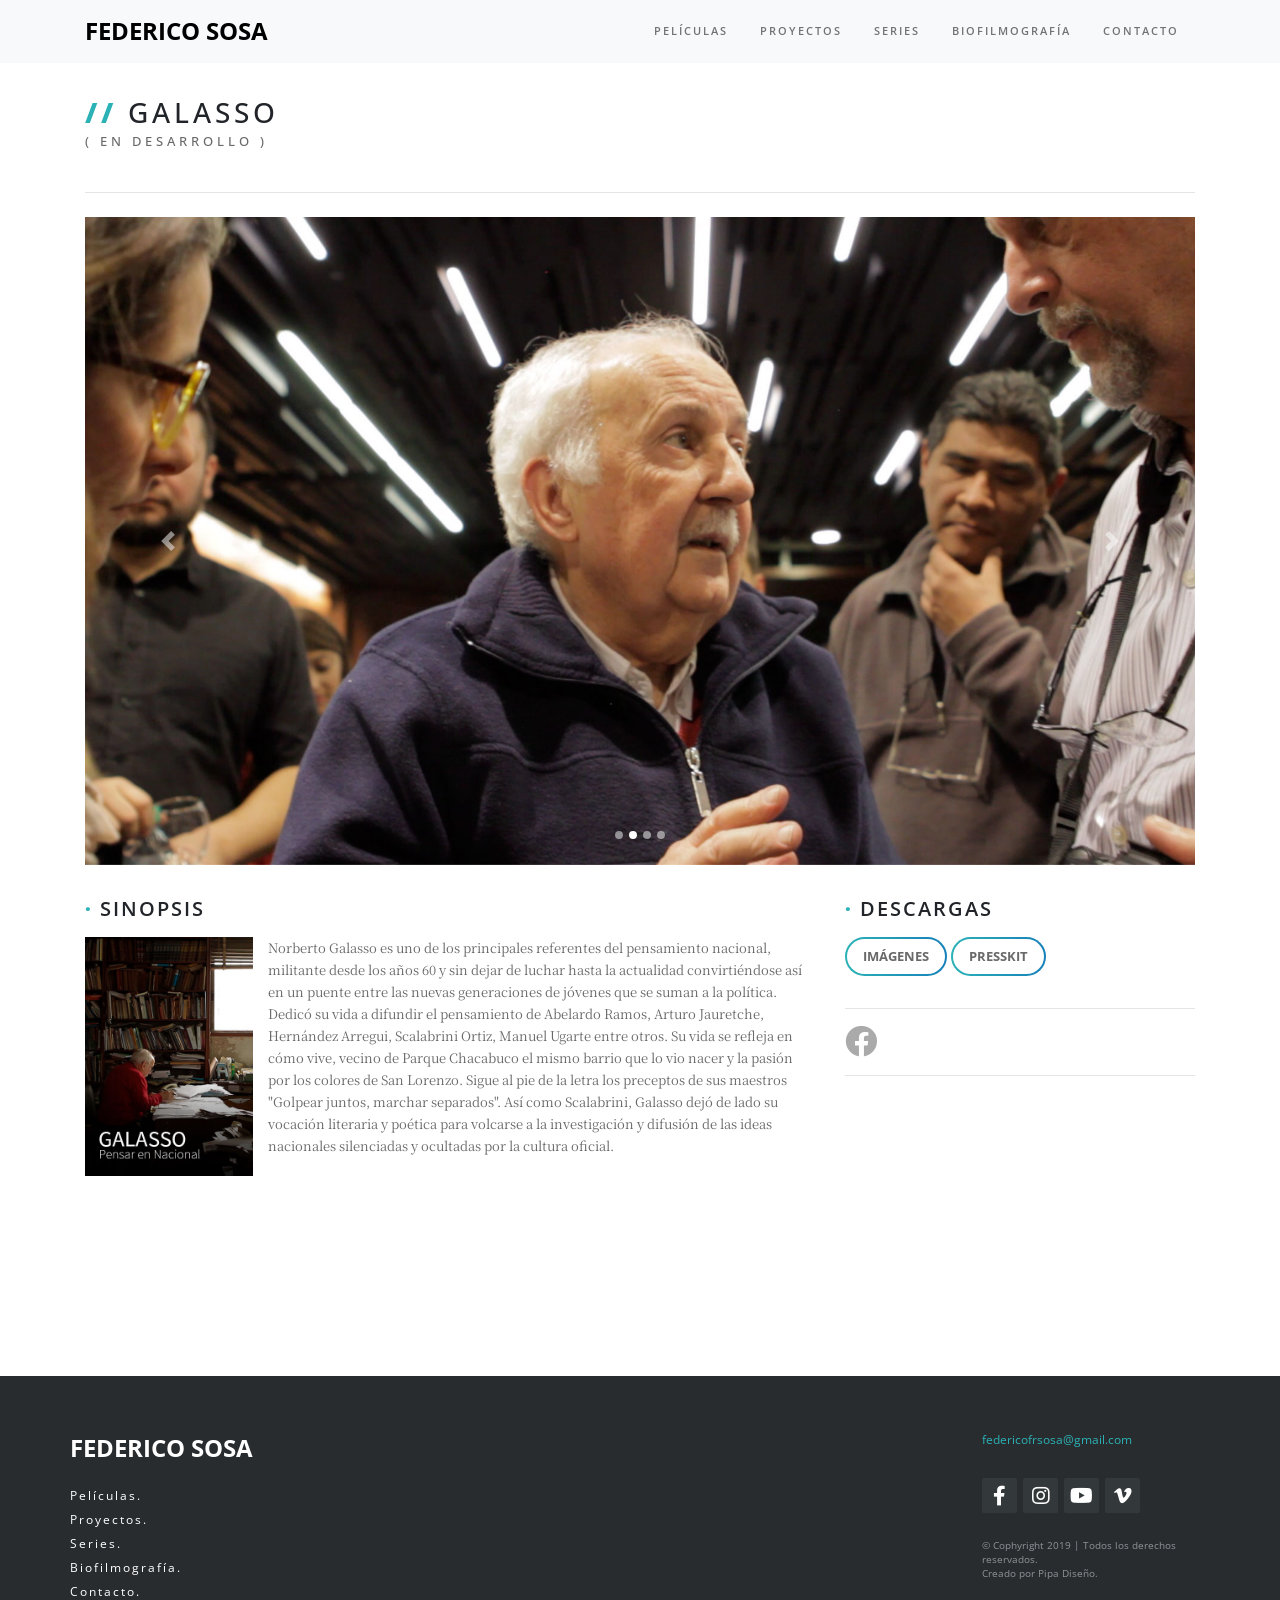
<file: galasso.html>
<!DOCTYPE html>
<html lang="es">

  <head>
   
    <meta charset="utf-8">
    <meta name="viewport" content="width=device-width, initial-scale=1, shrink-to-fit=no">
    <meta name="description" content="Federico Sosa director, productor y guionista de cine argentino">
    <meta name="author" content="Pipa Diseño">
    <meta name="keywords" content="federiso sosa, cine, director, productor, guionista, argentino, peliculas, series, tampoco tan grandes, tomando estado, yo se lo que envenena, contra paraguay, americo, galasso, hambre">

    <title>Federico Sosa</title>

    <!-- Bootstrap core CSS -->
    <link href="vendor/bootstrap/css/bootstrap.min.css" rel="stylesheet">

    <!-- Custom fonts for this template -->
    <link rel="stylesheet" href="https://use.fontawesome.com/releases/v5.6.3/css/all.css" integrity="sha384-UHRtZLI+pbxtHCWp1t77Bi1L4ZtiqrqD80Kn4Z8NTSRyMA2Fd33n5dQ8lWUE00s/" crossorigin="anonymous">
    <link href='https://fonts.googleapis.com/css?family=Open+Sans:300italic,400italic,600italic,700italic,800italic,400,300,600,700,800' rel='stylesheet' type='text/css'>
    <link href="https://fonts.googleapis.com/css?family=Noto+Serif+SC:200,300,400,500,600,700,900" rel="stylesheet type='text/css">  

    <!-- Plugin CSS -->
    <link href="vendor/magnific-popup/magnific-popup.css" rel="stylesheet">
    <!-- Custom styles for this template -->
    <link href="css/creative.css" rel="stylesheet">
      
    <link rel="icon" href="favicon.ico">  

  </head>
    
  <body id="page-top">

    <!-- Navigation -->
    <nav class="navbar navbar-expand-lg navbar-light fixed-top" id="mainNav">
      <div class="container">
        <a class="navbar-brand js-scroll-trigger" href="index.html">Federico Sosa</a>
        <button class="navbar-toggler navbar-toggler-right" type="button" data-toggle="collapse" data-target="#navbarResponsive" aria-controls="navbarResponsive" aria-expanded="false" aria-label="Toggle navigation">
          <span class="navbar-toggler-icon"></span>
        </button>
        <div class="collapse navbar-collapse" id="navbarResponsive">
          <ul class="navbar-nav ml-auto">
            <li class="nav-item">
              <a class="nav-link js-scroll-trigger active" href="peliculas.html">Películas</a>
            </li>
            <li class="nav-item">
              <a class="nav-link js-scroll-trigger" href="proyectos.html">Proyectos</a>
            </li>
            <li class="nav-item">
              <a class="nav-link js-scroll-trigger" href="series.html">Series</a>
            </li>
            <li class="nav-item">
              <a class="nav-link js-scroll-trigger" href="biofilmografia.html">Biofilmografía</a>
            </li>
              <li class="nav-item">
              <a class="nav-link js-scroll-trigger" href="contacto.html">Contacto</a>
            </li>
          </ul>
        </div>
      </div>
    </nav>


    <section class="tomandoestado">
      <div class="container">
        <div class="row">
          <div class="col-lg-12">
            <h2 class="section-heading"><span>//</span> Galasso <p>( En desarrollo ) </p></h2> 
            <hr class="my-4">
          </div>
        </div>
      </div>
              <div class="container">

      <div id="carouselExampleIndicators" class="carousel slide" data-ride="carousel">
        <ol class="carousel-indicators">
          <li data-target="#carouselExampleIndicators" data-slide-to="0" class="active"></li>
          <li data-target="#carouselExampleIndicators" data-slide-to="1"></li>
          <li data-target="#carouselExampleIndicators" data-slide-to="2"></li>
          <li data-target="#carouselExampleIndicators" data-slide-to="3"></li>     
        </ol>
        <div class="carousel-inner" role="listbox">
          <!-- Slide One - Set the background image for this slide in the line below -->
          <div class="carousel-item active" style="background-image:url('img/galasso/1.jpg');">
            <div class="carousel-caption d-none d-md-block">
            </div>
          </div>
          <!-- Slide Two - Set the background image for this slide in the line below -->
          <div class="carousel-item" style="background-image:url('img/galasso/2.jpg');">
            <div class="carousel-caption d-none d-md-block">
            </div>
          </div>
          <!-- Slide Three - Set the background image for this slide in the line below -->
          <div class="carousel-item" style="background-image:url('img/galasso/3.jpg');">
            <div class="carousel-caption d-none d-md-block">
            </div>
          </div>
          <div class="carousel-item" style="background-image:url('img/galasso/4.jpg');">
            <div class="carousel-caption d-none d-md-block">
            </div>
          </div>     
        </div>
        <a class="carousel-control-prev" href="#carouselExampleIndicators" role="button" data-slide="prev">
          <span class="carousel-control-prev-icon" aria-hidden="true"></span>
          <span class="sr-only">Previous</span>
        </a>
        <a class="carousel-control-next" href="#carouselExampleIndicators" role="button" data-slide="next">
          <span class="carousel-control-next-icon" aria-hidden="true"></span>
          <span class="sr-only">Next</span>
        </a>
      </div>
        </div>
         <div class="container">
            <div class="row">
                <div class="col-lg-8 text-left float-left">
                    <div class="col-lg-12 text-left float-left espaciot" style="padding: 0px;">
                    <h3><span>·</span> Sinopsis</h3>
                        <div class="col-lg-3 text-center float-left mb-4" style="padding-left: 0px;">
                            <img src="img/peliculas/federico-sosa-galasso-afiche.jpg" style="max-width: 100%;" alt="Afiche Galasso">
                        </div>
                    <div class="col-lg-9 text-left float-left" style="padding: 0px;">
                        <p>Norberto Galasso es uno de los principales referentes del pensamiento nacional, militante desde los años 60 y sin dejar de luchar hasta la actualidad convirti&eacute;ndose as&iacute; en un puente entre las nuevas generaciones de j&oacute;venes que se suman a la pol&iacute;tica. Dedic&oacute; su vida a difundir el pensamiento de Abelardo Ramos, Arturo Jauretche, Hernández Arregui, Scalabrini Ortiz, Manuel Ugarte entre otros. Su vida se refleja en cómo vive, vecino de Parque Chacabuco el mismo barrio que lo vio nacer y la pasión por los colores de San Lorenzo. Sigue al pie de la letra los preceptos de sus maestros &#34;Golpear juntos, marchar separados&#34;. As&iacute; como Scalabrini, Galasso dej&oacute; de lado su vocación literaria y poética para volcarse a la investigaci&oacute;n y difusi&oacute;n de las ideas nacionales silenciadas y ocultadas por la cultura oficial.
                        </p>
                    </div>
                    </div>
                </div>
                <div class="col-lg-4 text-left float-left">
                    <div class="col-lg-12 text-left espaciot" style="padding: 0px;">
                        <h3><span>·</span> Descargas</h3>
                        <div class="descargas">    
                            <a class="btn btn-lg btn-primary" href="#">Imágenes</a>
                            <a class="btn btn-lg btn-primary" href="#">Presskit</a>
                        </div>    
                        <hr>
                        <div class="redes">  
                            <a href="https://web.facebook.com/Norberto-Galasso-y-el-Pensamiento-Nacional-413282569066890/" target="-blanck">
                                <i class="fab fa-facebook fa-2x"></i>
                            </a> 
                        </div>
                        <hr>    
                    </div>
                </div>
             </div>
        </div>     
    </section>

    <footer class="footer-distributed" style="position: absolute;">
        <div class="container">
        <div class="row">
			<div class="footer-left">
				<h3>FEDERICO SOSA</h3>
				<ul class="footer-links">
					<li><a href="peliculas.html">Pel&iacute;culas.</a></li>
					<li><a href="proyectos.html">Proyectos.</a></li>
					<li><a href="series.html">Series.</a></li>
					<li><a href="biofilmografia.html">Biofilmograf&iacute;a.</a></li>
					<li><a href="contacto.html">Contacto.</a></li>
				</ul>
			</div>

			<div class="footer-right">
                <div class="dmail">
                    <p>federicofrsosa@gmail.com</p>
                </div>
				<div class="footer-icons">
					<a href="https://www.facebook.com/federico.sosa.566"><i class="fab fa-facebook-f"></i></a>
                    <a href="https://www.instagram.com/fedesosacine/"><i class="fab fa-instagram"></i></a>
                    <a href="https://www.youtube.com/channel/UC_4YX8p5Q3yM779zMRVKoDQ"><i class="fab fa-youtube"></i></a>
                    <a href="https://vimeo.com/user7322723"><i class="fab fa-vimeo-v"></i></a>
				</div>
                <p class="footer-company-name">&copy; Cophyright 2019 | Todos los derechos reservados. <br>
                Creado por Pipa Dise&ntilde;o.</p>
			</div>
            </div>
        </div>
    </footer>


    <!-- jQuery -->
    <script src="vendor/jquery/jquery.min.js"></script>

    <!-- Bootstrap core JavaScript -->
    <script src="vendor/jquery/jquery.min.js"></script>
    <script src="vendor/bootstrap/js/bootstrap.bundle.min.js"></script>

    <!-- Plugin JavaScript -->
    <script src="vendor/jquery-easing/jquery.easing.min.js"></script>
    <script src="vendor/scrollreveal/scrollreveal.min.js"></script>
    <script src="vendor/magnific-popup/jquery.magnific-popup.min.js"></script>

    <!-- Custom scripts for this template -->
    <script src="js/creative.min.js"></script>  
      
    <!-- Script to Activate the Carousel -->
    <script>
    $('.carousel').carousel({
        interval: 4000 //changes the speed
    })
    </script>  

  </body>
</file>
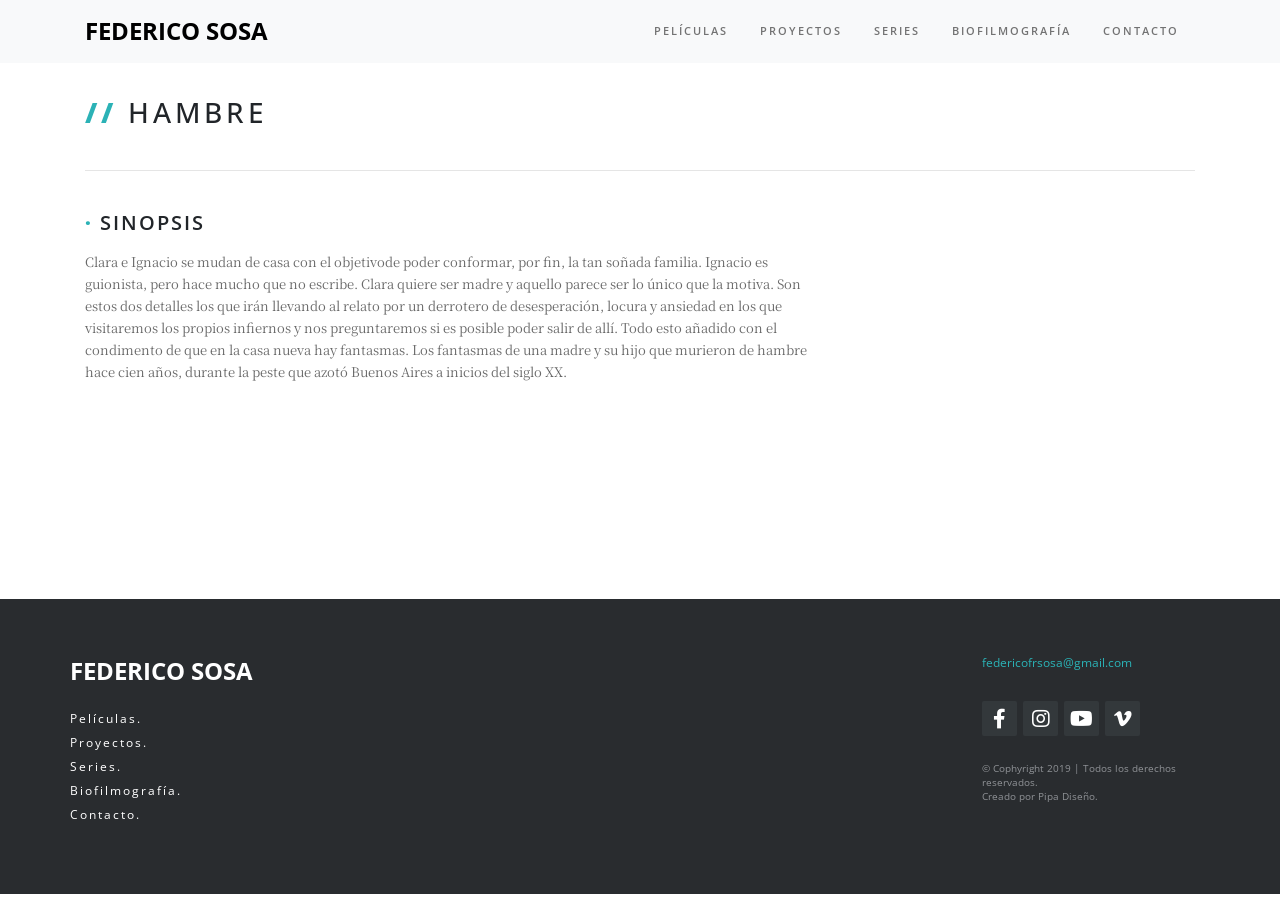
<file: hambre.html>
<!DOCTYPE html>
<html lang="es">

  <head>
   
    <meta charset="utf-8">
    <meta name="viewport" content="width=device-width, initial-scale=1, shrink-to-fit=no">
    <meta name="description" content="Federico Sosa director, productor y guionista de cine argentino">
    <meta name="author" content="Pipa Diseño">
    <meta name="keywords" content="federiso sosa cine director productor guionista argentino peliculas series">

    <title>Federico Sosa</title>

    <!-- Bootstrap core CSS -->
    <link href="vendor/bootstrap/css/bootstrap.min.css" rel="stylesheet">

    <!-- Custom fonts for this template -->
    <link rel="stylesheet" href="https://use.fontawesome.com/releases/v5.6.3/css/all.css" integrity="sha384-UHRtZLI+pbxtHCWp1t77Bi1L4ZtiqrqD80Kn4Z8NTSRyMA2Fd33n5dQ8lWUE00s/" crossorigin="anonymous">
    <link href='https://fonts.googleapis.com/css?family=Open+Sans:300italic,400italic,600italic,700italic,800italic,400,300,600,700,800' rel='stylesheet' type='text/css'>
    <link href="https://fonts.googleapis.com/css?family=Noto+Serif+SC:200,300,400,500,600,700,900" rel="stylesheet type='text/css">  

    <!-- Plugin CSS -->
    <link href="vendor/magnific-popup/magnific-popup.css" rel="stylesheet">
    <!-- Custom styles for this template -->
    <link href="css/creative.css" rel="stylesheet">
      
    <link rel="icon" href="favicon.ico">  

  </head>

  <body id="page-top">

    <!-- Navigation -->
    <nav class="navbar navbar-expand-lg navbar-light fixed-top" id="mainNav">
      <div class="container">
        <a class="navbar-brand js-scroll-trigger" href="index.html">Federico Sosa</a>
        <button class="navbar-toggler navbar-toggler-right" type="button" data-toggle="collapse" data-target="#navbarResponsive" aria-controls="navbarResponsive" aria-expanded="false" aria-label="Toggle navigation">
          <span class="navbar-toggler-icon"></span>
        </button>
        <div class="collapse navbar-collapse" id="navbarResponsive">
          <ul class="navbar-nav ml-auto">
            <li class="nav-item">
              <a class="nav-link js-scroll-trigger" href="peliculas.html">Películas</a>
            </li>
            <li class="nav-item">
              <a class="nav-link js-scroll-trigger active" href="proyectos.html">Proyectos</a>
            </li>
            <li class="nav-item">
              <a class="nav-link js-scroll-trigger" href="series.html">Series</a>
            </li>
            <li class="nav-item">
              <a class="nav-link js-scroll-trigger" href="biofilmografia.html">Biofilmografía</a>
            </li>
              <li class="nav-item">
              <a class="nav-link js-scroll-trigger" href="contacto.html">Contacto</a>
            </li>
          </ul>
        </div>
      </div>
    </nav>


    <section class="tomandoestado">
      <div class="container">
        <div class="row">
          <div class="col-lg-12">
            <h2 class="section-heading"><span>//</span> Hambre</h2>
           <hr>
          </div>
        </div>
      </div>
         <div class="container">
            <div class="row">
               
                <div class="col-lg-8 text-left float-left my-4">
                    <h3><span>·</span> Sinopsis</h3>
                    <div class="col-lg-12 text-left float-left" style="padding: 0px;">
                        <p>Clara e Ignacio se mudan de casa con el objetivode poder conformar, por fin, la tan soñada familia. Ignacio es guionista, pero hace mucho que no escribe. Clara quiere ser madre y aquello parece ser lo único que la motiva. Son estos dos detalles los que ir&aacute;n llevando al relato por un derrotero de desesperaci&oacute;n, locura y ansiedad en los que visitaremos los propios infiernos y nos preguntaremos si es posible poder salir de all&iacute;. Todo esto añadido con el condimento de que en la casa nueva hay fantasmas. Los fantasmas de una madre y su hijo que murieron de hambre hace cien años, durante la peste que azot&oacute; Buenos Aires a inicios del siglo XX.   
                        </p>
                    </div>  
                </div>                
             </div>
        </div>     
    </section>

    <footer class="footer-distributed" style="position: absolute;">
        <div class="container">
        <div class="row">
			<div class="footer-left">
				<h3>FEDERICO SOSA</h3>
				<ul class="footer-links">
					<li><a href="peliculas.html">Pel&iacute;culas.</a></li>
					<li><a href="proyectos.html">Proyectos.</a></li>
					<li><a href="series.html">Series.</a></li>
					<li><a href="biofilmografia.html">Biofilmograf&iacute;a.</a></li>
					<li><a href="contacto.html">Contacto.</a></li>
				</ul>
			</div>

			<div class="footer-right">
                <div class="dmail">
                    <p>federicofrsosa@gmail.com</p>
                </div>
				<div class="footer-icons">
					<a href="https://www.facebook.com/federico.sosa.566"><i class="fab fa-facebook-f"></i></a>
                    <a href="https://www.instagram.com/fedesosacine/"><i class="fab fa-instagram"></i></a>
                    <a href="https://www.youtube.com/channel/UC_4YX8p5Q3yM779zMRVKoDQ"><i class="fab fa-youtube"></i></a>
                    <a href="https://vimeo.com/user7322723"><i class="fab fa-vimeo-v"></i></a>
				</div>
                <p class="footer-company-name">&copy; Cophyright 2019 | Todos los derechos reservados. <br>
                Creado por Pipa Dise&ntilde;o.</p>
			</div>
            </div>
        </div>
    </footer>


    <!-- jQuery -->
    <script src="vendor/jquery/jquery.min.js"></script>

    <!-- Bootstrap core JavaScript -->
    <script src="vendor/jquery/jquery.min.js"></script>
    <script src="vendor/bootstrap/js/bootstrap.bundle.min.js"></script>

    <!-- Plugin JavaScript -->
    <script src="vendor/jquery-easing/jquery.easing.min.js"></script>
    <script src="vendor/scrollreveal/scrollreveal.min.js"></script>
    <script src="vendor/magnific-popup/jquery.magnific-popup.min.js"></script>

    <!-- Custom scripts for this template -->
    <script src="js/creative.min.js"></script>  
      
    <!-- Script to Activate the Carousel -->
    <script>
    $('.carousel').carousel({
        interval: 4000 //changes the speed
    })
    </script>  

  </body>

</html>
</file>
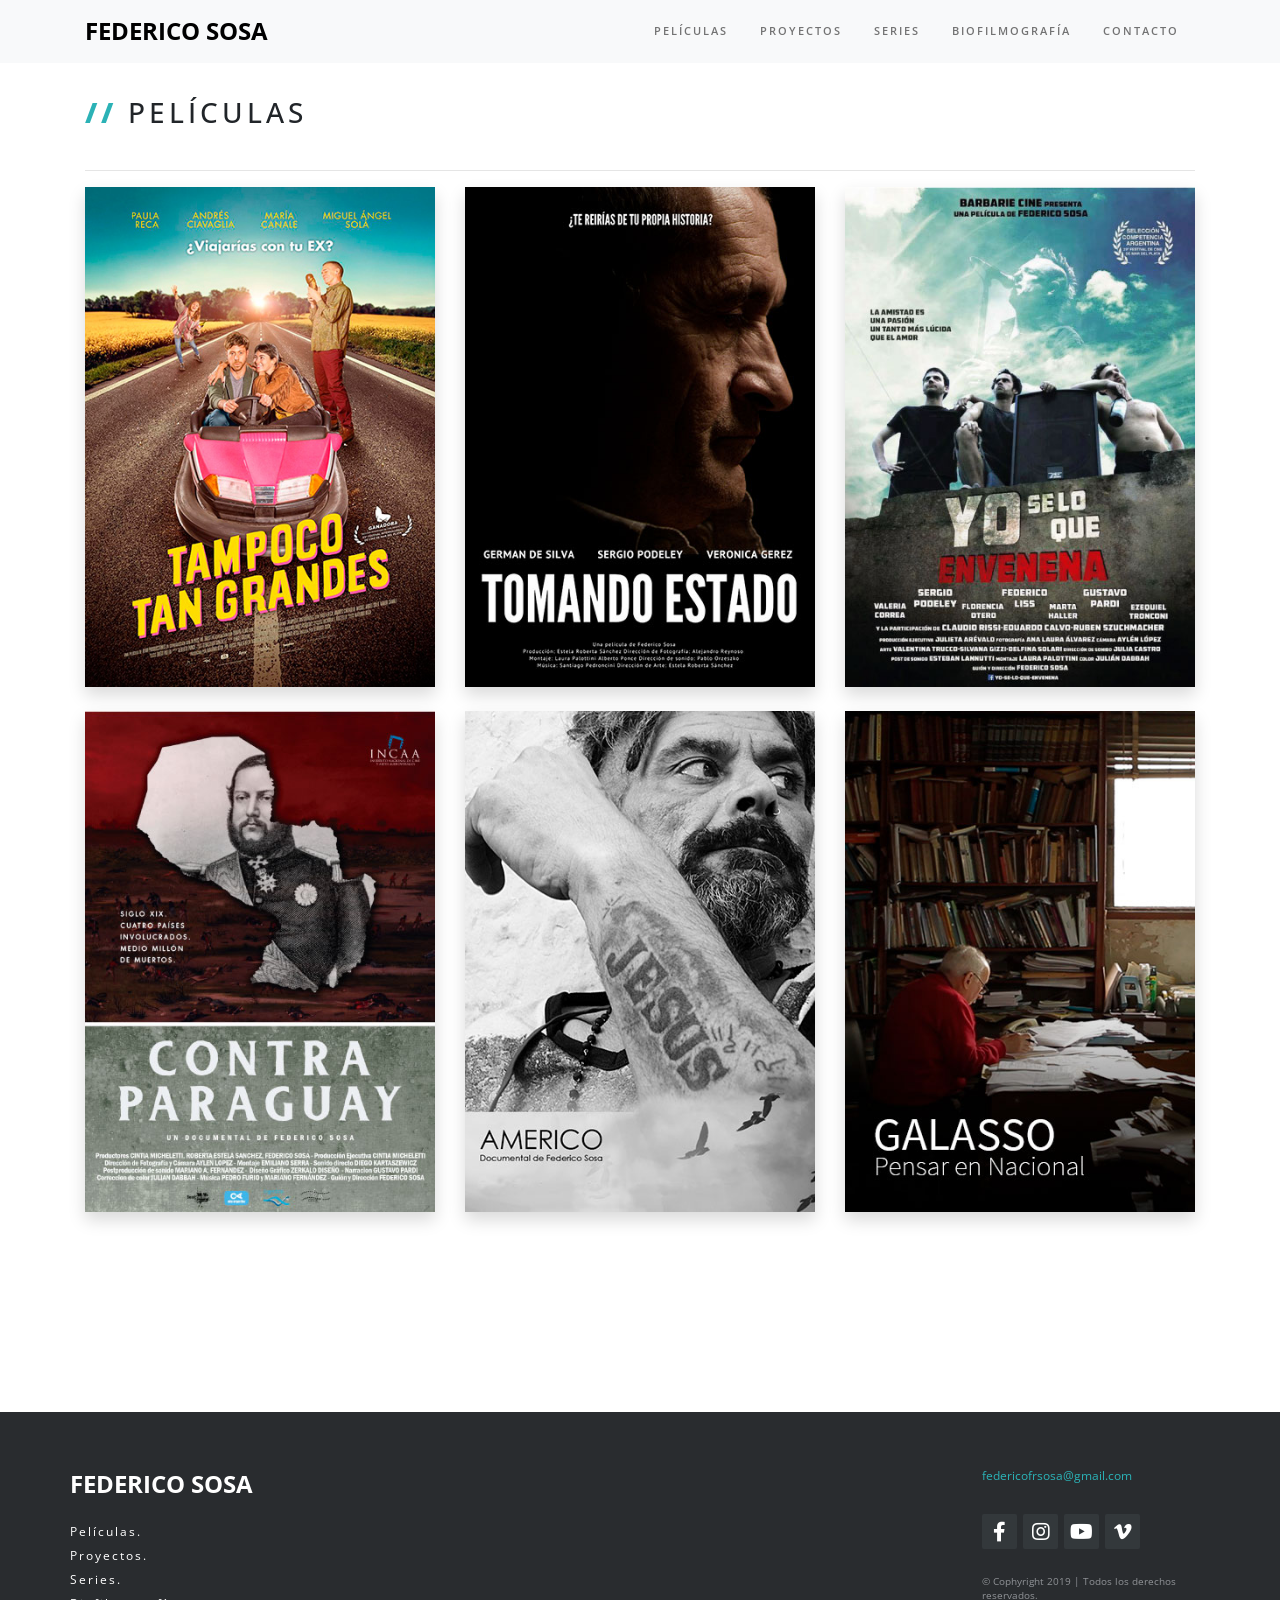
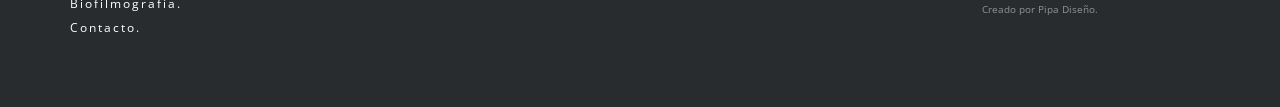
<file: peliculas.html>
<!DOCTYPE html>
<html lang="es">

  <head>
   
    <meta charset="utf-8">
    <meta name="viewport" content="width=device-width, initial-scale=1, shrink-to-fit=no">
    <meta name="description" content="Federico Sosa director, productor y guionista de cine argentino">
    <meta name="author" content="Pipa Diseño">
    <meta name="keywords" content="federiso sosa cine director productor guionista argentino peliculas series">

    <title>Federico Sosa</title>

    <!-- Bootstrap core CSS -->
    <link href="vendor/bootstrap/css/bootstrap.min.css" rel="stylesheet">

    <!-- Custom fonts for this template -->
    <link rel="stylesheet" href="https://use.fontawesome.com/releases/v5.6.3/css/all.css" integrity="sha384-UHRtZLI+pbxtHCWp1t77Bi1L4ZtiqrqD80Kn4Z8NTSRyMA2Fd33n5dQ8lWUE00s/" crossorigin="anonymous">
    <link href='https://fonts.googleapis.com/css?family=Open+Sans:300italic,400italic,600italic,700italic,800italic,400,300,600,700,800' rel='stylesheet' type='text/css'>
    <link href="https://fonts.googleapis.com/css?family=Noto+Serif+SC:200,300,400,500,600,700,900" rel="stylesheet type='text/css">  

    <!-- Plugin CSS -->
    <link href="vendor/magnific-popup/magnific-popup.css" rel="stylesheet">
    <!-- Custom styles for this template -->
    <link href="css/creative.css" rel="stylesheet">
      
    <link rel="icon" href="favicon.ico">  

  </head>

  <body id="page-top">

    <!-- Navigation -->
    <nav class="navbar navbar-expand-lg navbar-light fixed-top" id="mainNav">
      <div class="container">
        <a class="navbar-brand js-scroll-trigger" href="index.html">Federico Sosa</a>
        <button class="navbar-toggler navbar-toggler-right" type="button" data-toggle="collapse" data-target="#navbarResponsive" aria-controls="navbarResponsive" aria-expanded="false" aria-label="Toggle navigation">
          <span class="navbar-toggler-icon"></span>
        </button>
        <div class="collapse navbar-collapse" id="navbarResponsive">
          <ul class="navbar-nav ml-auto">
            <li class="nav-item">
              <a class="nav-link js-scroll-trigger active" href="peliculas.html">Películas</a>
            </li>
            <li class="nav-item">
              <a class="nav-link js-scroll-trigger" href="proyectos.html">Proyectos</a>
            </li>
            <li class="nav-item">
              <a class="nav-link js-scroll-trigger" href="series.html">Series</a>
            </li>
            <li class="nav-item">
              <a class="nav-link js-scroll-trigger" href="biofilmografia.html">Biofilmografía</a>
            </li>
              <li class="nav-item">
              <a class="nav-link js-scroll-trigger" href="contacto.html">Contacto</a>
            </li>
          </ul>
        </div>
      </div>
    </nav>


    <section class="peliculas">
      <div class="container">
        <div class="row">
          <div class="col-lg-12">
            <h2 class="section-heading"><span>//</span> Películas</h2>
           <hr>
          </div>
        </div>
      </div>
      <div class="container">
        <div class="row">
           <div class="col-lg-4 col-md-6 mb-4">
                <a href="tampocotangrandes.html" class="peliculas-link" >
                    <div class="peliculas-hover d-flex justify-content-center align-items-center">
                        <div class="peliculas-hover-content ">
                           <i class="fas fa-plus fa-2x"></i>
                        </div>
                    </div>
                    <img src="img/peliculas/federico-sosa-tampoco-tan-grandes-afiche.jpg" class="w-100 shadow">
                </a>
          </div>    
           <div class="col-lg-4 col-md-6 mb-4">
                <a href="tomandoestado.html" class="peliculas-link" >
                    <div class="peliculas-hover d-flex justify-content-center align-items-center">
                        <div class="peliculas-hover-content ">
                           <i class="fas fa-plus fa-2x"></i>
                        </div>
                    </div>
                    <img src="img/peliculas/federico-sosa-tomando-estado-afiche.jpg" class="w-100 shadow">
                </a>
          </div>
          <div class="col-lg-4 col-md-6 mb-4">
                <a href="yoseloqueenvenena.html" class="peliculas-link" >
                    <div class="peliculas-hover d-flex justify-content-center align-items-center">
                        <div class="peliculas-hover-content ">
                           <i class="fas fa-plus fa-2x"></i>
                        </div>
                    </div>
                    <img src="img/peliculas/federico-sosa-yo-se-lo-que-envenena-afiche.jpg" class="w-100 shadow">
                </a>
          </div>     
          <div class="col-lg-4 col-md-6 mb-4">
                <a href="contraparaguay.html" class="peliculas-link">
                    <div class="peliculas-hover d-flex justify-content-center align-items-center">
                        <div class="peliculas-hover-content ">
                           <i class="fas fa-plus fa-2x"></i>
                        </div>
                    </div>
                    <img src="img/peliculas/federiso-sosa-contra-paraguay-afiche.jpg" class="w-100 shadow">
                </a>
          </div> 
          <div class="col-lg-4 col-md-6 mb-4">
                <a href="americo.html" class="peliculas-link" >
                    <div class="peliculas-hover d-flex justify-content-center align-items-center">
                        <div class="peliculas-hover-content ">
                           <i class="fas fa-plus fa-2x"></i>
                        </div>
                    </div>
                    <img src="img/peliculas/federico-sosa-americo-afiche.jpg" class="w-100 shadow">
                </a>
          </div>  
          <div class="col-lg-4 col-md-6 mb-4">
                <a href="galasso.html" class="peliculas-link" >
                    <div class="peliculas-hover d-flex justify-content-center align-items-center">
                        <div class="peliculas-hover-content ">
                           <i class="fas fa-plus fa-2x"></i>
                        </div>
                    </div>
                    <img src="img/peliculas/federico-sosa-galasso-afiche.jpg" class="w-100 shadow">
                </a>
          </div>      
        </div>
      </div>
    </section>

    <footer class="footer-distributed" style="position: absolute;">
        <div class="container">
        <div class="row">
			<div class="footer-left">
				<h3>FEDERICO SOSA</h3>
				<ul class="footer-links">
					<li><a href="peliculas.html">Pel&iacute;culas.</a></li>
					<li><a href="proyectos.html">Proyectos.</a></li>
					<li><a href="series.html">Series.</a></li>
					<li><a href="biofilmografia.html">Biofilmograf&iacute;a.</a></li>
					<li><a href="contacto.html">Contacto.</a></li>
				</ul>
			</div>

			<div class="footer-right">
                <div class="dmail">
                    <p>federicofrsosa@gmail.com</p>
                </div>
				<div class="footer-icons">
					<a href="https://www.facebook.com/federico.sosa.566"><i class="fab fa-facebook-f"></i></a>
                    <a href="https://www.instagram.com/fedesosacine/"><i class="fab fa-instagram"></i></a>
                    <a href="https://www.youtube.com/channel/UC_4YX8p5Q3yM779zMRVKoDQ"><i class="fab fa-youtube"></i></a>
                    <a href="https://vimeo.com/user7322723"><i class="fab fa-vimeo-v"></i></a>
				</div>
                <p class="footer-company-name">&copy; Cophyright 2019 | Todos los derechos reservados. <br>
                Creado por Pipa Dise&ntilde;o.</p>
			</div>
            </div>
        </div>
    </footer>

    <!-- jQuery -->
    <script src="vendor/jquery/jquery.min.js"></script>

    <!-- Bootstrap core JavaScript -->
    <script src="vendor/jquery/jquery.min.js"></script>
    <script src="vendor/bootstrap/js/bootstrap.bundle.min.js"></script>

    <!-- Plugin JavaScript -->
    <script src="vendor/jquery-easing/jquery.easing.min.js"></script>
    <script src="vendor/scrollreveal/scrollreveal.min.js"></script>
    <script src="vendor/magnific-popup/jquery.magnific-popup.min.js"></script>

    <!-- Custom scripts for this template -->
    <script src="js/creative.min.js"></script>  
      
    <!-- Script to Activate the Carousel -->
    <script>
    $('.carousel').carousel({
        interval: 4000 //changes the speed
    })
    </script>  

  </body>

</html>
</file>
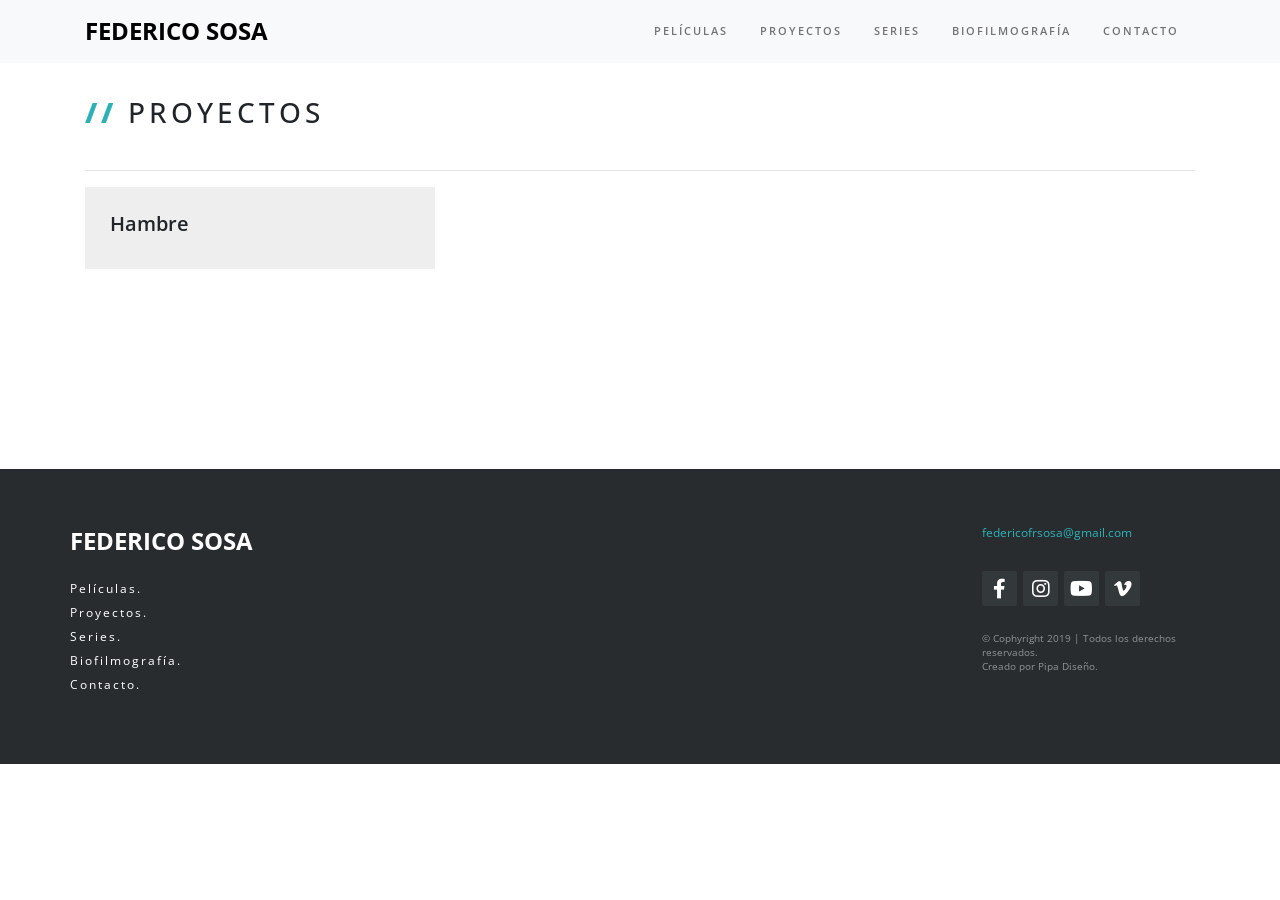
<file: proyectos.html>
<!DOCTYPE html>
<html lang="es">

  <head>
   
    <meta charset="utf-8">
    <meta name="viewport" content="width=device-width, initial-scale=1, shrink-to-fit=no">
    <meta name="description" content="Federico Sosa director, productor y guionista de cine argentino">
    <meta name="author" content="Pipa Diseño">
    <meta name="keywords" content="federiso sosa cine director productor guionista argentino peliculas series">

    <title>Federico Sosa</title>

    <!-- Bootstrap core CSS -->
    <link href="vendor/bootstrap/css/bootstrap.min.css" rel="stylesheet">

    <!-- Custom fonts for this template -->
    <link rel="stylesheet" href="https://use.fontawesome.com/releases/v5.6.3/css/all.css" integrity="sha384-UHRtZLI+pbxtHCWp1t77Bi1L4ZtiqrqD80Kn4Z8NTSRyMA2Fd33n5dQ8lWUE00s/" crossorigin="anonymous">
    <link href='https://fonts.googleapis.com/css?family=Open+Sans:300italic,400italic,600italic,700italic,800italic,400,300,600,700,800' rel='stylesheet' type='text/css'>
    <link href="https://fonts.googleapis.com/css?family=Noto+Serif+SC:200,300,400,500,600,700,900" rel="stylesheet type='text/css">  

    <!-- Plugin CSS -->
    <link href="vendor/magnific-popup/magnific-popup.css" rel="stylesheet">
    <!-- Custom styles for this template -->
    <link href="css/creative.css" rel="stylesheet">
      
    <link rel="icon" href="favicon.ico">  

  </head>

  <body id="page-top">

    <!-- Navigation -->
    <nav class="navbar navbar-expand-lg navbar-light fixed-top" id="mainNav">
      <div class="container">
        <a class="navbar-brand js-scroll-trigger" href="index.html">Federico Sosa</a>
        <button class="navbar-toggler navbar-toggler-right" type="button" data-toggle="collapse" data-target="#navbarResponsive" aria-controls="navbarResponsive" aria-expanded="false" aria-label="Toggle navigation">
          <span class="navbar-toggler-icon"></span>
        </button>
        <div class="collapse navbar-collapse" id="navbarResponsive">
          <ul class="navbar-nav ml-auto">
            <li class="nav-item">
              <a class="nav-link js-scroll-trigger" href="peliculas.html">Películas</a>
            </li>
            <li class="nav-item">
              <a class="nav-link js-scroll-trigger active" href="proyectos.html">Proyectos</a>
            </li>
            <li class="nav-item">
              <a class="nav-link js-scroll-trigger" href="series.html">Series</a>
            </li>
            <li class="nav-item">
              <a class="nav-link js-scroll-trigger" href="biofilmografia.html">Biofilmografía</a>
            </li>
              <li class="nav-item">
              <a class="nav-link js-scroll-trigger" href="contacto.html">Contacto</a>
            </li>
          </ul>
        </div>
      </div>
    </nav>

   <section class="services">
      <div class="container">
        <div class="row">
          <div class="col-lg-12">
            <h2 class="section-heading"><span>//</span> PROYECTOS</h2>
            <hr>
          </div>
        </div>
      </div>
      <div class="container">
        <div class="row">
          <div class="col-lg-4 col-md-6 text-left mb-4">
              <a href="hambre.html">
                    <div class="novedades-caption">
                        <h4>Hambre</h4>
                    </div>
              </a>
              </div>
        </div>
      </div>
    </section>

    <footer class="footer-distributed" style="position: absolute;">
        <div class="container">
        <div class="row">
			<div class="footer-left">
				<h3>FEDERICO SOSA</h3>
				<ul class="footer-links">
					<li><a href="peliculas.html">Pel&iacute;culas.</a></li>
					<li><a href="proyectos.html">Proyectos.</a></li>
					<li><a href="series.html">Series.</a></li>
					<li><a href="biofilmografia.html">Biofilmograf&iacute;a.</a></li>
					<li><a href="contacto.html">Contacto.</a></li>
				</ul>
			</div>

			<div class="footer-right">
                <div class="dmail">
                    <p>federicofrsosa@gmail.com</p>
                </div>
				<div class="footer-icons">
					<a href="https://www.facebook.com/federico.sosa.566"><i class="fab fa-facebook-f"></i></a>
                    <a href="https://www.instagram.com/fedesosacine/"><i class="fab fa-instagram"></i></a>
                    <a href="https://www.youtube.com/channel/UC_4YX8p5Q3yM779zMRVKoDQ"><i class="fab fa-youtube"></i></a>
                    <a href="https://vimeo.com/user7322723"><i class="fab fa-vimeo-v"></i></a>
				</div>
                <p class="footer-company-name">&copy; Cophyright 2019 | Todos los derechos reservados. <br>
                Creado por Pipa Dise&ntilde;o.</p>
			</div>
            </div>
        </div>
    </footer>

    <!-- jQuery -->
    <script src="vendor/jquery/jquery.min.js"></script>

    <!-- Bootstrap core JavaScript -->
    <script src="vendor/jquery/jquery.min.js"></script>
    <script src="vendor/bootstrap/js/bootstrap.bundle.min.js"></script>

    <!-- Plugin JavaScript -->
    <script src="vendor/jquery-easing/jquery.easing.min.js"></script>
    <script src="vendor/scrollreveal/scrollreveal.min.js"></script>
    <script src="vendor/magnific-popup/jquery.magnific-popup.min.js"></script>

    <!-- Custom scripts for this template -->
    <script src="js/creative.min.js"></script>  
      
    <!-- Script to Activate the Carousel -->
    <script>
    $('.carousel').carousel({
        interval: 4000 //changes the speed
    })
    </script>  

  </body>

</html>
</file>
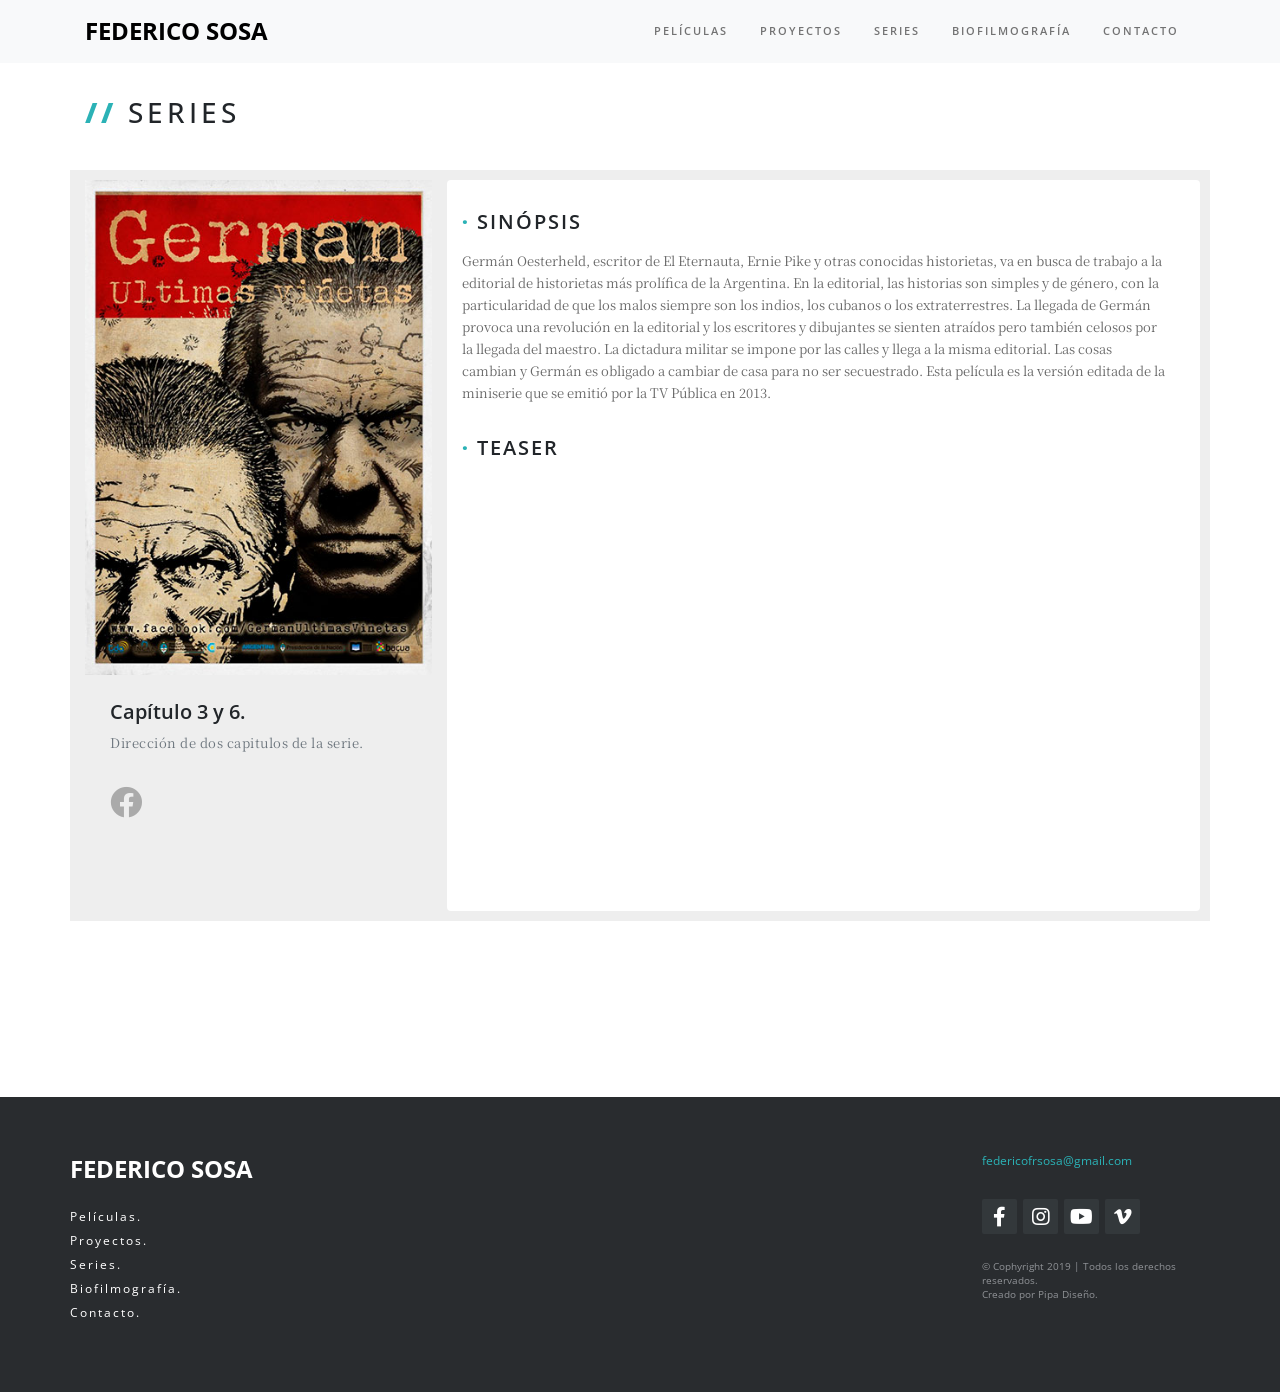
<file: series.html>
<!DOCTYPE html>
<html lang="es">

  <head>
   
    <meta charset="utf-8">
    <meta name="viewport" content="width=device-width, initial-scale=1, shrink-to-fit=no">
    <meta name="description" content="Federico Sosa director, productor y guionista de cine argentino">
    <meta name="author" content="Pipa Diseño">
    <meta name="keywords" content="federiso sosa cine director productor guionista argentino peliculas series">

    <title>Federico Sosa</title>

    <!-- Bootstrap core CSS -->
    <link href="vendor/bootstrap/css/bootstrap.min.css" rel="stylesheet">

    <!-- Custom fonts for this template -->
    <link rel="stylesheet" href="https://use.fontawesome.com/releases/v5.6.3/css/all.css" integrity="sha384-UHRtZLI+pbxtHCWp1t77Bi1L4ZtiqrqD80Kn4Z8NTSRyMA2Fd33n5dQ8lWUE00s/" crossorigin="anonymous">
    <link href='https://fonts.googleapis.com/css?family=Open+Sans:300italic,400italic,600italic,700italic,800italic,400,300,600,700,800' rel='stylesheet' type='text/css'>
    <link href="https://fonts.googleapis.com/css?family=Noto+Serif+SC:200,300,400,500,600,700,900" rel="stylesheet type='text/css">  

    <!-- Plugin CSS -->
    <link href="vendor/magnific-popup/magnific-popup.css" rel="stylesheet">
    <!-- Custom styles for this template -->
    <link href="css/creative.css" rel="stylesheet">
      
    <link rel="icon" href="favicon.ico">  

  </head>

  <body id="page-top">

    <!-- Navigation -->
    <nav class="navbar navbar-expand-lg navbar-light fixed-top" id="mainNav">
      <div class="container">
        <a class="navbar-brand js-scroll-trigger" href="index.html">Federico Sosa</a>
        <button class="navbar-toggler navbar-toggler-right" type="button" data-toggle="collapse" data-target="#navbarResponsive" aria-controls="navbarResponsive" aria-expanded="false" aria-label="Toggle navigation">
          <span class="navbar-toggler-icon"></span>
        </button>
        <div class="collapse navbar-collapse" id="navbarResponsive">
          <ul class="navbar-nav ml-auto">
            <li class="nav-item">
              <a class="nav-link js-scroll-trigger" href="peliculas.html">Películas</a>
            </li>
            <li class="nav-item">
              <a class="nav-link js-scroll-trigger" href="proyectos.html">Proyectos</a>
            </li>
            <li class="nav-item">
              <a class="nav-link js-scroll-trigger active" href="series.html">Series</a>
            </li>
            <li class="nav-item">
              <a class="nav-link js-scroll-trigger" href="biofilmografia.html">Biofilmografía</a>
            </li>
              <li class="nav-item">
              <a class="nav-link js-scroll-trigger" href="contacto.html">Contacto</a>
            </li>
          </ul>
        </div>
      </div>
    </nav>

   <section class="series">
      <div class="container">
        <div class="row">
          <div class="col-lg-12">
            <h2 class="section-heading"><span>//</span> SERIES</h2>
          </div>
        </div>
      </div>
      <div class="container">
        <div class="row colorseries">
          <div class="col-lg-4 col-md-6 text-left">
            <div class="service-box mx-auto">
              <img src="img/german-afiche.jpg" style="width: 100%;">
            </div>
            <div class="novedades-caption">
                <h4>Cap&iacute;tulo 3 y 6.</h4>
                <p class="text-muted">Direcci&oacute;n de dos capitulos de la serie.</p>
                <div class="redes espaciot">  
                    <a href="https://www.facebook.com/GermanUltimasVinetas?fref=ts" target="-blanck">
                        <i class="fab fa-facebook fa-2x"></i>
                    </a>
                </div>
            </div>
          </div>
          <div class="col-lg-8 col-md-6 text-left cuadroseries rounded" style="background-color: #fff;">
              <div class="col-lg-12" >
                  <h3><span>·</span> Sin&oacute;psis</h3>
                  <p>Germán Oesterheld, escritor de El Eternauta, Ernie Pike y otras conocidas historietas, va en busca de trabajo a la editorial de historietas más prolífica de la Argentina. En la editorial, las historias son simples y de género, con la particularidad de que los malos siempre son los indios, los cubanos o los extraterrestres. La llegada de Germán provoca una revolución en la editorial y los escritores y dibujantes se sienten atraídos pero también celosos por la llegada del maestro. La dictadura militar se impone por las calles y llega a la misma editorial. Las cosas cambian y Germán es obligado a cambiar de casa para no ser secuestrado. Esta película es la versión editada de la miniserie que se emitió por la TV Pública en 2013.</p>
              </div>  
              <div class="col-lg-12 espaciot">
                  <h3><span>·</span> Teaser</h3>
              <div style="padding:56.25% 0 0 0;position:relative;"><iframe src="https://www.youtube.com/embed/iXwKbj5qFro" style="position:absolute;top:0;left:0;width:100%;height:100%;" frameborder="0" webkitallowfullscreen mozallowfullscreen allowfullscreen></iframe></div>
              </div>     
          </div>
          
        </div>
      </div>
    </section>

    <footer class="footer-distributed" style="position: absolute;">
        <div class="container">
        <div class="row">
			<div class="footer-left">
				<h3>FEDERICO SOSA</h3>
				<ul class="footer-links">
					<li><a href="peliculas.html">Pel&iacute;culas.</a></li>
					<li><a href="proyectos.html">Proyectos.</a></li>
					<li><a href="series.html">Series.</a></li>
					<li><a href="biofilmografia.html">Biofilmograf&iacute;a.</a></li>
					<li><a href="contacto.html">Contacto.</a></li>
				</ul>
			</div>

			<div class="footer-right">
                <div class="dmail">
                    <p>federicofrsosa@gmail.com</p>
                </div>
				<div class="footer-icons">
					<a href="https://www.facebook.com/federico.sosa.566"><i class="fab fa-facebook-f"></i></a>
                    <a href="https://www.instagram.com/fedesosacine/"><i class="fab fa-instagram"></i></a>
                    <a href="https://www.youtube.com/channel/UC_4YX8p5Q3yM779zMRVKoDQ"><i class="fab fa-youtube"></i></a>
                    <a href="https://vimeo.com/user7322723"><i class="fab fa-vimeo-v"></i></a>
				</div>
                <p class="footer-company-name">&copy; Cophyright 2019 | Todos los derechos reservados. <br>
                Creado por Pipa Dise&ntilde;o.</p>
			</div>
            </div>
        </div>
    </footer>


    <!-- jQuery -->
    <script src="vendor/jquery/jquery.min.js"></script>

    <!-- Bootstrap core JavaScript -->
    <script src="vendor/jquery/jquery.min.js"></script>
    <script src="vendor/bootstrap/js/bootstrap.bundle.min.js"></script>

    <!-- Plugin JavaScript -->
    <script src="vendor/jquery-easing/jquery.easing.min.js"></script>
    <script src="vendor/scrollreveal/scrollreveal.min.js"></script>
    <script src="vendor/magnific-popup/jquery.magnific-popup.min.js"></script>

    <!-- Custom scripts for this template -->
    <script src="js/creative.min.js"></script>  
      
    <!-- Script to Activate the Carousel -->
    <script>
    $('.carousel').carousel({
        interval: 4000 //changes the speed
    })
    </script>  

  </body>

</html>
</file>
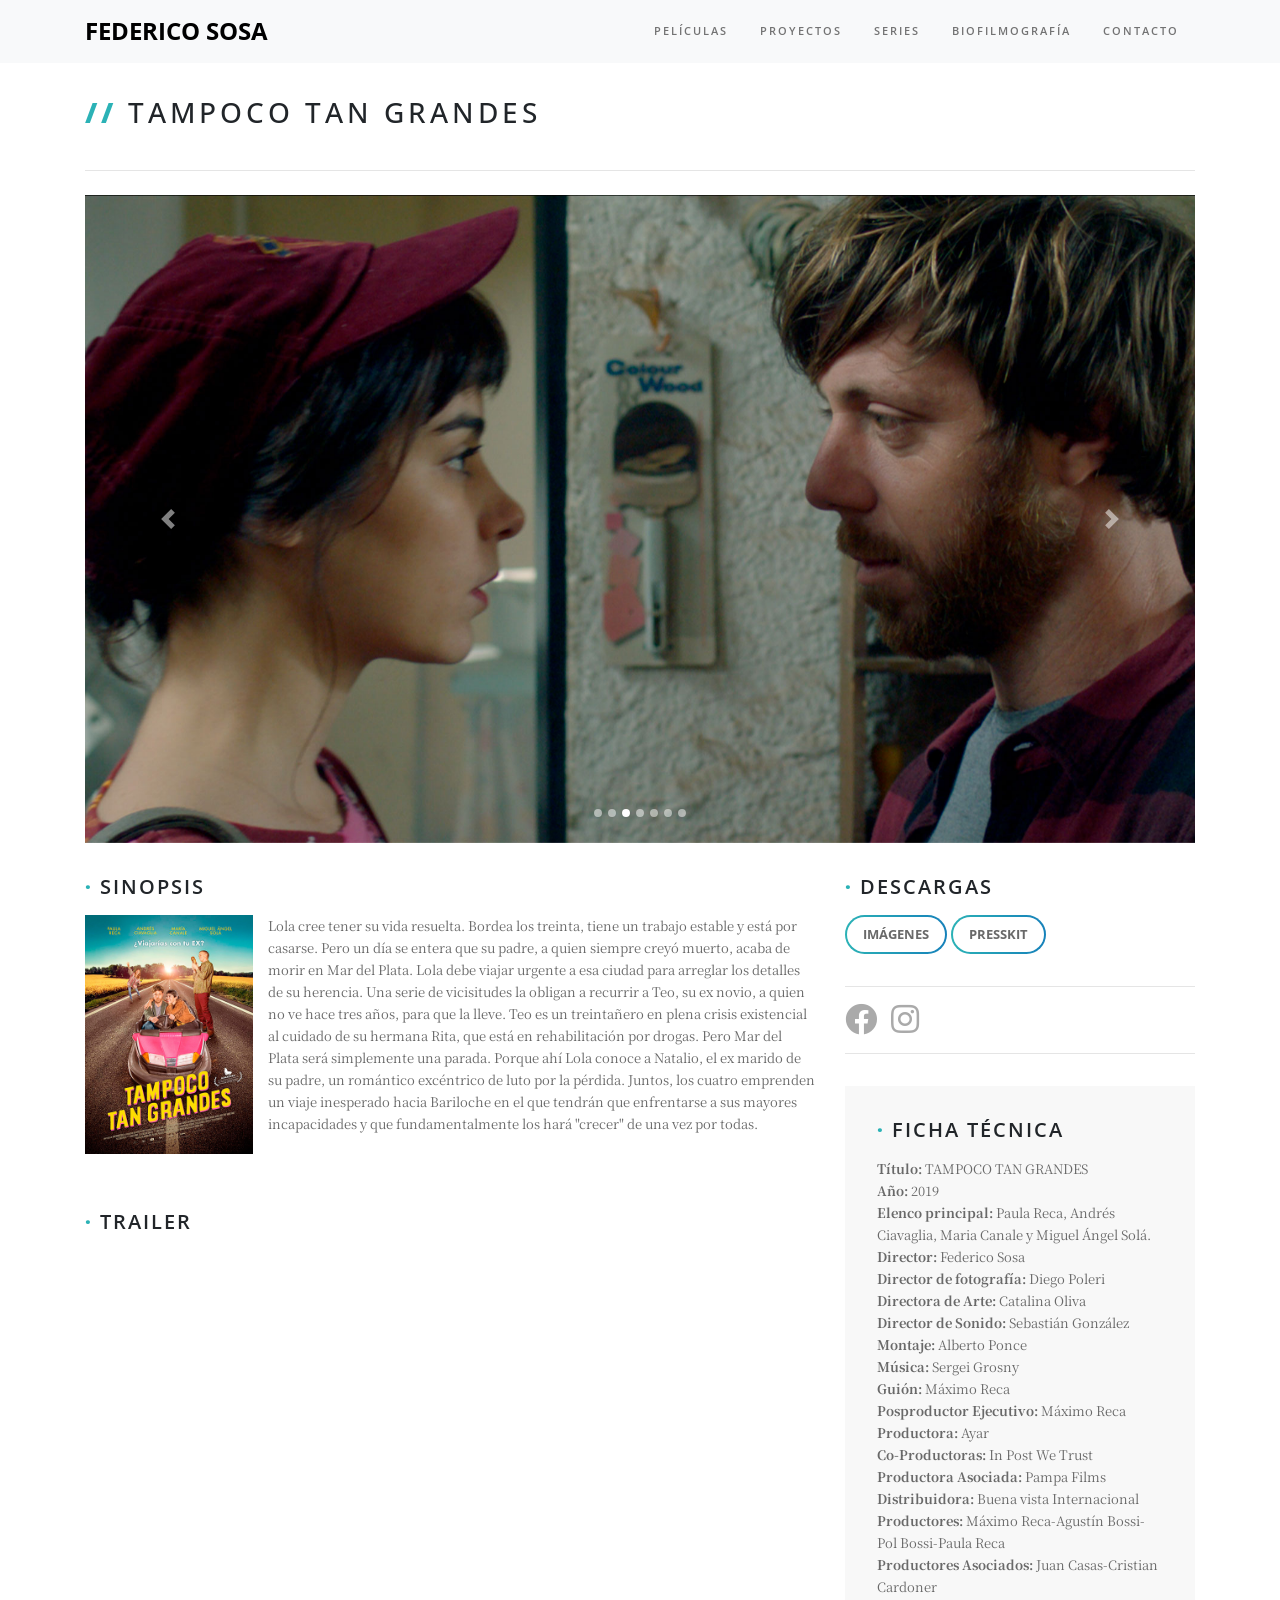
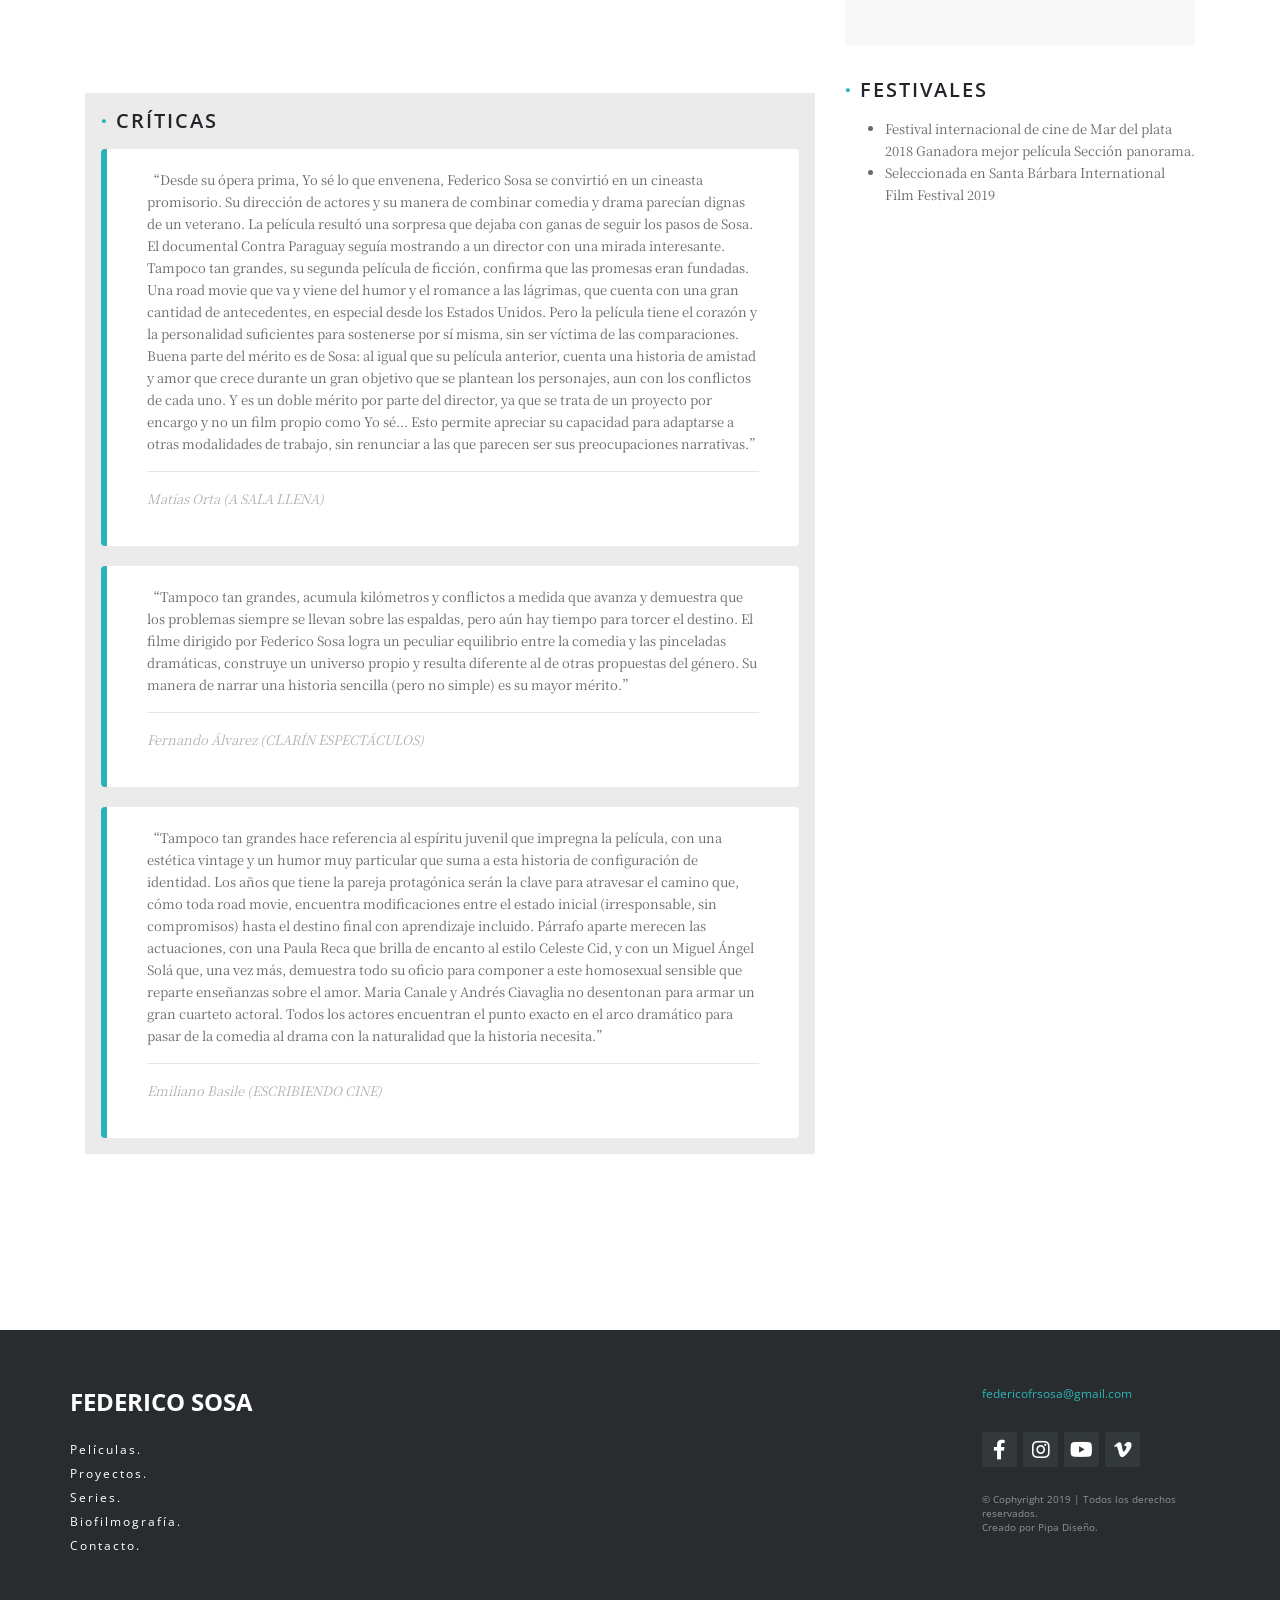
<file: tampocotangrandes.html>
<!DOCTYPE html>
<html lang="es">

  <head>
   
    <meta charset="utf-8">
    <meta name="viewport" content="width=device-width, initial-scale=1, shrink-to-fit=no">
    <meta name="description" content="Federico Sosa director, productor y guionista de cine argentino">
    <meta name="author" content="Pipa Diseño">
    <meta name="keywords" content="federiso sosa, cine, director, productor, guionista, argentino, peliculas, series, tampoco tan grandes, tomando estado, yo se lo que envenena, contra paraguay, americo, galasso, hambre">

    <title>Federico Sosa</title>

    <!-- Bootstrap core CSS -->
    <link href="vendor/bootstrap/css/bootstrap.min.css" rel="stylesheet">

    <!-- Custom fonts for this template -->
    <link rel="stylesheet" href="https://use.fontawesome.com/releases/v5.6.3/css/all.css" integrity="sha384-UHRtZLI+pbxtHCWp1t77Bi1L4ZtiqrqD80Kn4Z8NTSRyMA2Fd33n5dQ8lWUE00s/" crossorigin="anonymous">
    <link href='https://fonts.googleapis.com/css?family=Open+Sans:300italic,400italic,600italic,700italic,800italic,400,300,600,700,800' rel='stylesheet' type='text/css'>
    <link href="https://fonts.googleapis.com/css?family=Noto+Serif+SC:200,300,400,500,600,700,900" rel="stylesheet type='text/css">  

    <!-- Plugin CSS -->
    <link href="vendor/magnific-popup/magnific-popup.css" rel="stylesheet">
    <!-- Custom styles for this template -->
    <link href="css/creative.css" rel="stylesheet">
      
    <link rel="icon" href="favicon.ico">  

  </head>
    
  <body id="page-top">

    <!-- Navigation -->
    <nav class="navbar navbar-expand-lg navbar-light fixed-top" id="mainNav">
      <div class="container">
        <a class="navbar-brand js-scroll-trigger" href="index.html">Federico Sosa</a>
        <button class="navbar-toggler navbar-toggler-right" type="button" data-toggle="collapse" data-target="#navbarResponsive" aria-controls="navbarResponsive" aria-expanded="false" aria-label="Toggle navigation">
          <span class="navbar-toggler-icon"></span>
        </button>
        <div class="collapse navbar-collapse" id="navbarResponsive">
          <ul class="navbar-nav ml-auto">
            <li class="nav-item">
              <a class="nav-link js-scroll-trigger active" href="peliculas.html">Películas</a>
            </li>
            <li class="nav-item">
              <a class="nav-link js-scroll-trigger" href="proyectos.html">Proyectos</a>
            </li>
            <li class="nav-item">
              <a class="nav-link js-scroll-trigger" href="series.html">Series</a>
            </li>
            <li class="nav-item">
              <a class="nav-link js-scroll-trigger" href="biofilmografia.html">Biofilmografía</a>
            </li>
              <li class="nav-item">
              <a class="nav-link js-scroll-trigger" href="contacto.html">Contacto</a>
            </li>
          </ul>
        </div>
      </div>
    </nav>


    <section class="tomandoestado">
      <div class="container">
        <div class="row">
          <div class="col-lg-12">
            <h2 class="section-heading"><span>//</span> Tampoco tan grandes</h2>
            <hr class="my-4">
          </div>
        </div>
      </div>
              <div class="container">

      <div id="carouselExampleIndicators" class="carousel slide" data-ride="carousel">
        <ol class="carousel-indicators">
          <li data-target="#carouselExampleIndicators" data-slide-to="0" class="active"></li>
          <li data-target="#carouselExampleIndicators" data-slide-to="1"></li>
          <li data-target="#carouselExampleIndicators" data-slide-to="2"></li>
          <li data-target="#carouselExampleIndicators" data-slide-to="3"></li>
          <li data-target="#carouselExampleIndicators" data-slide-to="4"></li>
          <li data-target="#carouselExampleIndicators" data-slide-to="5"></li> 
          <li data-target="#carouselExampleIndicators" data-slide-to="6"></li>    
        </ol>
        <div class="carousel-inner" role="listbox">
          <!-- Slide One - Set the background image for this slide in the line below -->
          <div class="carousel-item active" style="background-image:url('img/tampoco-tan-grandes/ttg-1.jpg');">
            <div class="carousel-caption d-none d-md-block">
            </div>
          </div>
          <!-- Slide Two - Set the background image for this slide in the line below -->
          <div class="carousel-item" style="background-image:url('img/tampoco-tan-grandes/ttg-2.JPG');">
            <div class="carousel-caption d-none d-md-block">
            </div>
          </div>
          <!-- Slide Three - Set the background image for this slide in the line below -->
          <div class="carousel-item" style="background-image:url('img/tampoco-tan-grandes/ttg-3.jpg');">
            <div class="carousel-caption d-none d-md-block">
            </div>
          </div>
          <div class="carousel-item" style="background-image:url('img/tampoco-tan-grandes/ttg-4.JPG');">
            <div class="carousel-caption d-none d-md-block">
            </div>
          </div>
          <div class="carousel-item" style="background-image:url('img/tampoco-tan-grandes/ttg-5.jpg');">
            <div class="carousel-caption d-none d-md-block">
            </div>
          </div>
          <div class="carousel-item" style="background-image:url('img/tampoco-tan-grandes/ttg-6.jpg');">
            <div class="carousel-caption d-none d-md-block">
            </div>
          </div>  
          <div class="carousel-item" style="background-image:url('img/tampoco-tan-grandes/ttg-7.jpg');">
            <div class="carousel-caption d-none d-md-block">
            </div>
          </div>    
        </div>
        <a class="carousel-control-prev" href="#carouselExampleIndicators" role="button" data-slide="prev">
          <span class="carousel-control-prev-icon" aria-hidden="true"></span>
          <span class="sr-only">Previous</span>
        </a>
        <a class="carousel-control-next" href="#carouselExampleIndicators" role="button" data-slide="next">
          <span class="carousel-control-next-icon" aria-hidden="true"></span>
          <span class="sr-only">Next</span>
        </a>
      </div>
        </div>
         <div class="container">
            <div class="row">
                <div class="col-lg-8 text-left float-left">
                    <div class="col-lg-12 text-left float-left espaciot" style="padding: 0px;">
                    <h3><span>·</span> Sinopsis</h3>
                    <div class="col-lg-3 col-md-3 text-center float-left mb-4" style="padding-left: 0px;">
                    <img src="img/peliculas/federico-sosa-tampoco-tan-grandes-afiche.jpg" style="max-width: 100%;" alt="Afiche Tampoco Tan Grandes">
                    </div>
                    <div class="col-lg-9 col-md-9 text-left float-left" style="padding: 0px;">
                        <p>Lola cree tener su vida resuelta. Bordea los treinta, tiene un trabajo estable y est&aacute; por casarse. Pero un d&iacute;a se entera que su padre, a quien siempre crey&oacute; muerto, acaba de morir en Mar del Plata. Lola debe viajar urgente a esa ciudad para arreglar los detalles de su herencia. Una serie de vicisitudes la obligan a recurrir a Teo, su ex novio, a quien no ve hace tres años, para que la lleve. Teo es un treintañero en plena crisis existencial al cuidado de su hermana Rita, que est&aacute; en rehabilitación por drogas. Pero Mar del Plata ser&aacute; simplemente una parada. Porque ah&iacute; Lola conoce a Natalio, el ex marido de su padre, un romántico excéntrico de luto por la p&eacute;rdida. Juntos, los cuatro emprenden un viaje inesperado hacia Bariloche en el que tendr&aacute;n que enfrentarse a sus mayores incapacidades y que fundamentalmente los har&aacute; "crecer" de una vez por todas. 
                        </p>
                    </div>
                    </div>    
                    <div class="col-lg-12 text-left float-left espaciot" style="padding: 0px;">
                        <h3><span>·</span> Trailer</h3>    
                        <div style="padding:56.25% 0 0 0;position:relative;"><iframe src="https://www.youtube.com/embed/YBQNJD4JNwA" style="position:absolute;top:0;left:0;width:100%;height:100%;" frameborder="0" webkitallowfullscreen mozallowfullscreen allowfullscreen></iframe></div>
                    </div> 
                    <div class="col-lg-12 text-left float-left espaciot"  style="background-color: rgb(235,235,235); padding: 1rem;">
                        <h3><span>·</span> Cr&iacute;ticas</h3>
                        <div class=" col-lg-12 text-left critica rounded">
                            <p>“Desde su &oacute;pera prima, Yo s&eacute; lo que envenena, Federico Sosa se convirti&oacute; en un cineasta promisorio. Su direcci&oacute;n de actores y su manera de combinar comedia y drama parec&iacute;an dignas de un veterano. La película result&oacute; una sorpresa que dejaba con ganas de seguir los pasos de Sosa. El documental Contra Paraguay seguía mostrando a un director con una mirada interesante. Tampoco tan grandes, su segunda película de ficci&oacute;n, confirma que las promesas eran fundadas. Una road movie que va y viene del humor y el romance a las lágrimas, que cuenta con una gran cantidad de antecedentes, en especial desde los Estados Unidos. Pero la pel&iacute;cula tiene el coraz&oacute;n y la personalidad suficientes para sostenerse por sí misma, sin ser víctima de las comparaciones. Buena parte del m&eacute;rito es de Sosa: al igual que su película anterior, cuenta una historia de amistad y amor que crece durante un gran objetivo que se plantean los personajes, aun con los conflictos de cada uno. Y es un doble m&eacute;rito por parte del director, ya que se trata de un proyecto por encargo y no un film propio como Yo sé... Esto permite apreciar su capacidad para adaptarse a otras modalidades de trabajo, sin renunciar a las que parecen ser sus preocupaciones narrativas.” </p>
                            <hr>
                            <p><i>Mat&iacute;as Orta (A SALA LLENA)</i></p>
                        </div>
                        <div class=" col-lg-12 text-left critica ec rounded">
                            <p>“Tampoco tan grandes, acumula kilómetros y conflictos a medida que avanza y demuestra que los problemas siempre se llevan sobre las espaldas, pero aún hay tiempo para torcer el destino. El filme dirigido por Federico Sosa logra un peculiar equilibrio entre la comedia y las pinceladas dramáticas, construye un universo propio y resulta diferente al de otras propuestas del género. Su manera de narrar una historia sencilla (pero no simple) es su mayor mérito.” </p>
                            <hr>
                            <p><i>Fernando Álvarez (CLAR&Iacute;N ESPECT&Aacute;CULOS)</i></p>
                        </div>
                        <div class=" col-lg-12 text-left critica ec rounded">
                            <p>“Tampoco tan grandes hace referencia al esp&iacute;ritu juvenil que impregna la pel&iacute;cula, con una est&eacute;tica vintage y un humor muy particular que suma a esta historia de configuraci&oacute;n de identidad. Los años que tiene la pareja protag&oacute;nica serán la clave para atravesar el camino que, cómo toda road movie, encuentra modificaciones entre el estado inicial (irresponsable, sin compromisos) hasta el destino final con aprendizaje incluido. P&aacute;rrafo aparte merecen las actuaciones, con una Paula Reca que brilla de encanto al estilo Celeste Cid, y con un Miguel Ángel Sol&aacute; que, una vez m&aacute;s, demuestra todo su oficio para componer a este homosexual sensible que reparte enseñanzas sobre el amor. Maria Canale y Andr&eacute;s Ciavaglia no desentonan para armar un gran cuarteto actoral. Todos los actores encuentran el punto exacto en el arco dramático para pasar de la comedia al drama con la naturalidad que la historia necesita.” </p>
                            <hr>
                            <p><i>Emiliano Basile (ESCRIBIENDO CINE)</i></p>
                        </div>
                    </div>
                </div>
                <div class="col-lg-4 text-left float-left">
                    <div class="col-lg-12 text-left espaciot" style="padding: 0px;">
                        <h3><span>·</span> Descargas</h3>
                        <div class="descargas">    
                            <a class="btn btn-lg btn-primary" href="#">Imágenes</a>
                            <a class="btn btn-lg btn-primary" href="#">Presskit</a>
                        </div>    
                        <hr>
                        <div class="redes">  
                            <a href="https://web.facebook.com/Tampoco-tan-grandes-179114669694728" target="-blanck">
                                <i class="fab fa-facebook fa-2x"></i>
                            </a> 
                            <a href="https://www.instagram.com/tampocotangrandes/" target="-blanck">
                                <i class="fab fa-instagram fa-2x"></i>
                            </a> 
                        </div>
                        <hr>    
                    </div>
                <div class="col-lg-12 text-left espaciot" style="background-color: rgb(248,248,248); padding: 2rem;">
                    <h3><span>·</span> Ficha técnica</h3> 
                    <p><strong>Título: </strong>TAMPOCO TAN GRANDES <br><strong>Año:</strong> 2019 <br><strong> Elenco principal:</strong> Paula Reca, Andrés Ciavaglia, Maria Canale y Miguel Ángel Solá.<br><strong>Director:</strong> Federico Sosa <br><strong>Director de fotograf&iacute;a:</strong> Diego Poleri <br><strong>Directora de Arte:</strong> Catalina Oliva <br><strong>Director de Sonido:</strong> Sebasti&aacute;n González<br><strong> Montaje:</strong> Alberto Ponce<br><strong>Música:</strong> Sergei Grosny<br><strong>Gui&oacute;n:</strong> Máximo Reca<br><strong> Posproductor Ejecutivo:</strong> Máximo Reca<br><strong> Productora:</strong> Ayar <br><strong>Co-Productoras:</strong> In Post We Trust <br><strong>Productora Asociada:</strong> Pampa Films <br><strong>Distribuidora:</strong> Buena vista Internacional <br><strong>Productores:</strong> Máximo Reca-Agust&iacute;n Bossi-Pol Bossi-Paula Reca<br><strong>Productores Asociados:</strong> Juan Casas-Cristian Cardoner
                    </p>
                </div>
                <div class="col-lg-12 text-left float-left espaciot" style="padding: 0px;">
                    <h3><span>·</span> Festivales</h3>
                    <ul>
                        <li>Festival internacional de cine de Mar del plata 2018 Ganadora mejor película Secci&oacute;n panorama.                   </li>
                        <li>Seleccionada en Santa B&aacute;rbara International Film Festival 2019</li>
                  </ul>
                </div> 
                </div>
             </div>
        </div>     
    </section>

    <footer class="footer-distributed" style="position: absolute;">
        <div class="container">
        <div class="row">
			<div class="footer-left">
				<h3>FEDERICO SOSA</h3>
				<ul class="footer-links">
					<li><a href="peliculas.html">Pel&iacute;culas.</a></li>
					<li><a href="proyectos.html">Proyectos.</a></li>
					<li><a href="series.html">Series.</a></li>
					<li><a href="biofilmografia.html">Biofilmograf&iacute;a.</a></li>
					<li><a href="contacto.html">Contacto.</a></li>
				</ul>
			</div>

			<div class="footer-right">
                <div class="dmail">
                    <p>federicofrsosa@gmail.com</p>
                </div>
				<div class="footer-icons">
					<a href="https://www.facebook.com/federico.sosa.566"><i class="fab fa-facebook-f"></i></a>
                    <a href="https://www.instagram.com/fedesosacine/"><i class="fab fa-instagram"></i></a>
                    <a href="https://www.youtube.com/channel/UC_4YX8p5Q3yM779zMRVKoDQ"><i class="fab fa-youtube"></i></a>
                    <a href="https://vimeo.com/user7322723"><i class="fab fa-vimeo-v"></i></a>
				</div>
                <p class="footer-company-name">&copy; Cophyright 2019 | Todos los derechos reservados. <br>
                Creado por Pipa Dise&ntilde;o.</p>
			</div>
            </div>
        </div>
    </footer>

    <!-- jQuery -->
    <script src="vendor/jquery/jquery.min.js"></script>

    <!-- Bootstrap core JavaScript -->
    <script src="vendor/jquery/jquery.min.js"></script>
    <script src="vendor/bootstrap/js/bootstrap.bundle.min.js"></script>

    <!-- Plugin JavaScript -->
    <script src="vendor/jquery-easing/jquery.easing.min.js"></script>
    <script src="vendor/scrollreveal/scrollreveal.min.js"></script>
    <script src="vendor/magnific-popup/jquery.magnific-popup.min.js"></script>

    <!-- Custom scripts for this template -->
    <script src="js/creative.min.js"></script>  
      
    <!-- Script to Activate the Carousel -->
    <script>
    $('.carousel').carousel({
        interval: 4000 //changes the speed
    })
    </script>  

  </body>
</file>
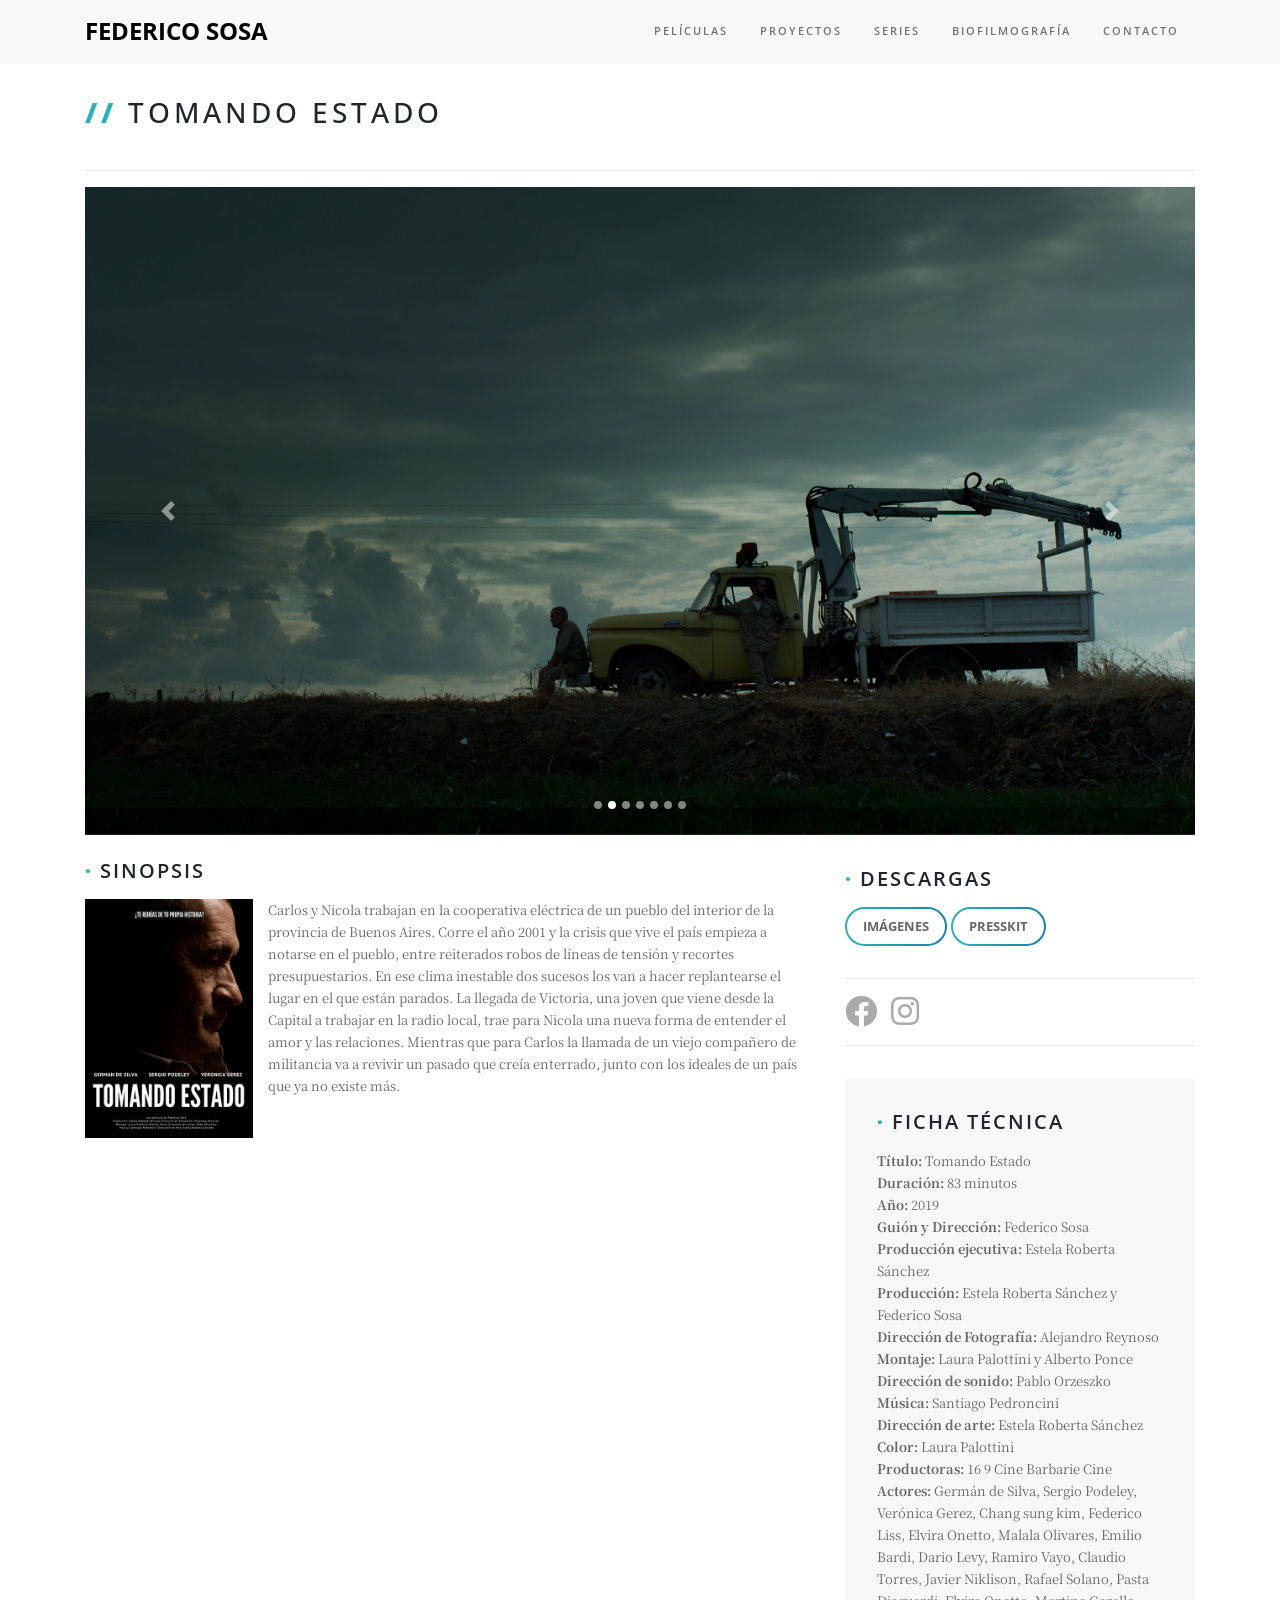
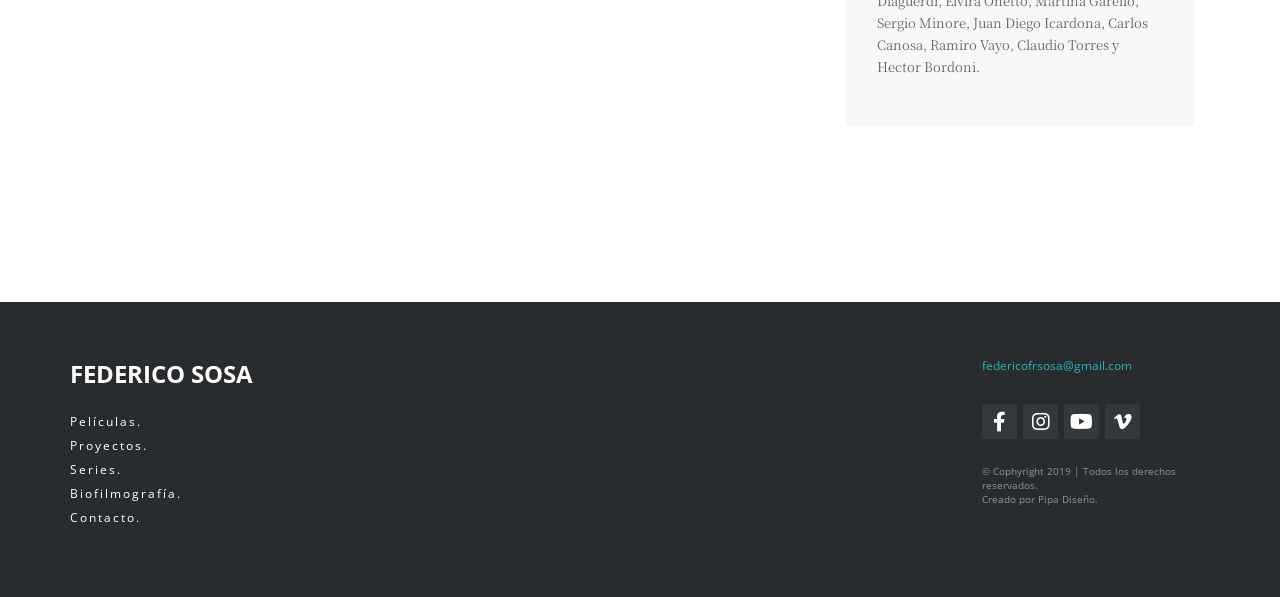
<file: tomandoestado.html>
<!DOCTYPE html>
<html lang="es">

  <head>
   
    <meta charset="utf-8">
    <meta name="viewport" content="width=device-width, initial-scale=1, shrink-to-fit=no">
    <meta name="description" content="Federico Sosa director, productor y guionista de cine argentino">
    <meta name="author" content="Pipa Diseño">
    <meta name="keywords" content="federiso sosa, cine, director, productor, guionista, argentino, peliculas, series, tampoco tan grandes, tomando estado, yo se lo que envenena, contra paraguay, americo, galasso, hambre">

    <title>Federico Sosa</title>

    <!-- Bootstrap core CSS -->
    <link href="vendor/bootstrap/css/bootstrap.min.css" rel="stylesheet">

    <!-- Custom fonts for this template -->
    <link rel="stylesheet" href="https://use.fontawesome.com/releases/v5.6.3/css/all.css" integrity="sha384-UHRtZLI+pbxtHCWp1t77Bi1L4ZtiqrqD80Kn4Z8NTSRyMA2Fd33n5dQ8lWUE00s/" crossorigin="anonymous">
    <link href='https://fonts.googleapis.com/css?family=Open+Sans:300italic,400italic,600italic,700italic,800italic,400,300,600,700,800' rel='stylesheet' type='text/css'>
    <link href="https://fonts.googleapis.com/css?family=Noto+Serif+SC:200,300,400,500,600,700,900" rel="stylesheet type='text/css">  

    <!-- Plugin CSS -->
    <link href="vendor/magnific-popup/magnific-popup.css" rel="stylesheet">
    <!-- Custom styles for this template -->
    <link href="css/creative.css" rel="stylesheet">
      
    <link rel="icon" href="favicon.ico">  

  </head>

  <body id="page-top">

    <!-- Navigation -->
    <nav class="navbar navbar-expand-lg navbar-light fixed-top" id="mainNav">
      <div class="container">
        <a class="navbar-brand js-scroll-trigger" href="index.html">Federico Sosa</a>
        <button class="navbar-toggler navbar-toggler-right" type="button" data-toggle="collapse" data-target="#navbarResponsive" aria-controls="navbarResponsive" aria-expanded="false" aria-label="Toggle navigation">
          <span class="navbar-toggler-icon"></span>
        </button>
        <div class="collapse navbar-collapse" id="navbarResponsive">
          <ul class="navbar-nav ml-auto">
            <li class="nav-item">
              <a class="nav-link js-scroll-trigger active" href="peliculas.html">Películas</a>
            </li>
            <li class="nav-item">
              <a class="nav-link js-scroll-trigger" href="proyectos.html">Proyectos</a>
            </li>
            <li class="nav-item">
              <a class="nav-link js-scroll-trigger" href="series.html">Series</a>
            </li>
            <li class="nav-item">
              <a class="nav-link js-scroll-trigger" href="biofilmografia.html">Biofilmografía</a>
            </li>
              <li class="nav-item">
              <a class="nav-link js-scroll-trigger" href="contacto.html">Contacto</a>
            </li>
          </ul>
        </div>
      </div>
    </nav>


    <section class="tomandoestado">
      <div class="container">
        <div class="row">
          <div class="col-lg-12">
            <h2 class="section-heading"><span>//</span> Tomando Estado</h2>
           <hr>
          </div>
        </div>
      </div>
      <div class="container">

      <div id="carouselExampleIndicators" class="carousel slide" data-ride="carousel">
        <ol class="carousel-indicators">
          <li data-target="#carouselExampleIndicators" data-slide-to="0" class="active"></li>
          <li data-target="#carouselExampleIndicators" data-slide-to="1"></li>
          <li data-target="#carouselExampleIndicators" data-slide-to="2"></li>
          <li data-target="#carouselExampleIndicators" data-slide-to="3"></li>
          <li data-target="#carouselExampleIndicators" data-slide-to="4"></li>
          <li data-target="#carouselExampleIndicators" data-slide-to="5"></li>
          <li data-target="#carouselExampleIndicators" data-slide-to="6"></li>    
        </ol>
        <div class="carousel-inner" role="listbox">
          <!-- Slide One - Set the background image for this slide in the line below -->
          <div class="carousel-item active" style="background-image:url('img/tomando-estado/24b.jpg');">
          </div>
          <!-- Slide Two - Set the background image for this slide in the line below -->
          <div class="carousel-item" style="background-image:url('img/tomando-estado/68c.jpg');">
          </div>
          <!-- Slide Three - Set the background image for this slide in the line below -->
          <div class="carousel-item" style="background-image:url('img/tomando-estado/73a.jpg');">
          </div> 
          <div class="carousel-item" style="background-image:url('img/tomando-estado/4te.jpg');">
          </div>
          <div class="carousel-item" style="background-image:url('img/tomando-estado/5te-sm.jpg');">
          </div>
          <div class="carousel-item" style="background-image:url('img/tomando-estado/6te-sm.jpg');">
          </div>    
          <div class="carousel-item" style="background-image:url('img/tomando-estado/7te.jpg');">
          </div>    
        </div>
        <a class="carousel-control-prev" href="#carouselExampleIndicators" role="button" data-slide="prev">
          <span class="carousel-control-prev-icon" aria-hidden="true"></span>
          <span class="sr-only">Previous</span>
        </a>
        <a class="carousel-control-next" href="#carouselExampleIndicators" role="button" data-slide="next">
          <span class="carousel-control-next-icon" aria-hidden="true"></span>
          <span class="sr-only">Next</span>
        </a>
      </div>
        </div>
         <div class="container">
            <div class="row">
               
                <div class="col-lg-8 text-left float-left my-4">
                    <h3><span>·</span> Sinopsis</h3>
                    <div class="col-lg-3 text-center float-left mb-4" style="padding-left: 0px;">
                    <img src="img/peliculas/federico-sosa-tomando-estado-afiche.jpg" style="max-width: 100%;" alt="Afiche Tomando Estado">
                    </div>
                    <div class="col-lg-9 text-left float-left" style="padding: 0px;">
                        <p>Carlos y Nicola trabajan en la cooperativa el&eacute;ctrica de un pueblo del interior de la provincia de Buenos Aires. Corre el año 2001 y la crisis que vive el pa&iacute;s empieza a notarse en el pueblo, entre reiterados robos de líneas de tensi&oacute;n y recortes presupuestarios. En ese clima inestable dos sucesos los van a hacer replantearse el lugar en el que están parados. La llegada de Victoria, una joven que viene desde la Capital a trabajar en la radio local, trae para Nicola una nueva forma de entender el amor y las relaciones. Mientras que para Carlos la llamada de un viejo compañero de militancia va a revivir un pasado que cre&iacute;a enterrado, junto con los ideales de un pa&iacute;s que ya no existe m&aacute;s.    
                        </p>
                    </div>  
                </div>
                
                <div class="col-lg-4 text-left float-left">
                    <div class="col-lg-12 text-left espaciot" style="padding: 0px;">
                        <h3><span>·</span> Descargas</h3>
                        <div class="descargas">    
                            <a class="btn btn-lg btn-primary" href="#">Imágenes</a>
                            <a class="btn btn-lg btn-primary" href="#">Presskit</a>
                        </div>    
                        <hr>
                        <div class="redes">  
                            <a href="https://web.facebook.com/TomandoEstado/" target="-blanck">
                                <i class="fab fa-facebook fa-2x"></i>
                            </a> 
                            <a href="https://www.instagram.com/tomandoestado.film/" target="-blanck">
                                <i class="fab fa-instagram fa-2x"></i>
                            </a> 
                        </div>
                        <hr>    
                    </div>
                <div class="col-lg-12 text-left espaciot"  style="background-color: rgb(248,248,248); padding: 2rem;">
                    <h3><span>·</span> Ficha Técnica </h3>
                    <p><strong>Título: </strong>Tomando Estado <br><strong> Duración:</strong> 83 minutos  <br><strong>Año:</strong> 2019 <br><strong>Guión y Dirección:</strong> Federico Sosa <br><strong> Producción ejecutiva:</strong> Estela Roberta Sánchez <br><strong>Producción:</strong> Estela Roberta Sánchez y Federico Sosa  <br><strong>Direcci&oacute;n de Fotografía:</strong> Alejandro Reynoso <br><strong> Montaje:</strong> Laura Palottini y Alberto Ponce <br><strong> Direcci&oacute;n de sonido:</strong> Pablo Orzeszko<br><strong> M&uacute;sica:</strong> Santiago Pedroncini <br><strong>Direcci&oacute;n de arte:</strong> Estela Roberta Sánchez <br><strong>Color:</strong> Laura Palottini <br><strong>Productoras:</strong> 16 9 Cine Barbarie Cine  <br><strong>Actores:</strong> Germ&aacute;n de Silva, Sergio Podeley, Ver&oacute;nica Gerez, Chang sung kim, Federico Liss,  Elvira Onetto, Malala Olivares, Emilio Bardi, Dario Levy, Ramiro Vayo, Claudio Torres, Javier Niklison, Rafael Solano, Pasta Diaguerdi, Elvira Onetto, Martina Garello, Sergio Minore, Juan Diego Icardona, Carlos Canosa, Ramiro Vayo, Claudio Torres y Hector Bordoni.
                    </p>
                </div> 
                </div>
                
             </div>
        </div>     
    </section>

    <footer class="footer-distributed" style="position: absolute;">
        <div class="container">
        <div class="row">
			<div class="footer-left">
				<h3>FEDERICO SOSA</h3>
				<ul class="footer-links">
					<li><a href="peliculas.html">Pel&iacute;culas.</a></li>
					<li><a href="proyectos.html">Proyectos.</a></li>
					<li><a href="series.html">Series.</a></li>
					<li><a href="biofilmografia.html">Biofilmograf&iacute;a.</a></li>
					<li><a href="contacto.html">Contacto.</a></li>
				</ul>
			</div>

			<div class="footer-right">
                <div class="dmail">
                    <p>federicofrsosa@gmail.com</p>
                </div>
				<div class="footer-icons">
					<a href="https://www.facebook.com/federico.sosa.566"><i class="fab fa-facebook-f"></i></a>
                    <a href="https://www.instagram.com/fedesosacine/"><i class="fab fa-instagram"></i></a>
                    <a href="https://www.youtube.com/channel/UC_4YX8p5Q3yM779zMRVKoDQ"><i class="fab fa-youtube"></i></a>
                    <a href="https://vimeo.com/user7322723"><i class="fab fa-vimeo-v"></i></a>
				</div>
                <p class="footer-company-name">&copy; Cophyright 2019 | Todos los derechos reservados. <br>
                Creado por Pipa Dise&ntilde;o.</p>
			</div>
            </div>
        </div>
    </footer>


    <!-- jQuery -->
    <script src="vendor/jquery/jquery.min.js"></script>

    <!-- Bootstrap core JavaScript -->
    <script src="vendor/jquery/jquery.min.js"></script>
    <script src="vendor/bootstrap/js/bootstrap.bundle.min.js"></script>

    <!-- Plugin JavaScript -->
    <script src="vendor/jquery-easing/jquery.easing.min.js"></script>
    <script src="vendor/scrollreveal/scrollreveal.min.js"></script>
    <script src="vendor/magnific-popup/jquery.magnific-popup.min.js"></script>

    <!-- Custom scripts for this template -->
    <script src="js/creative.min.js"></script>  
      
    <!-- Script to Activate the Carousel -->
    <script>
    $('.carousel').carousel({
        interval: 4000 //changes the speed
    })
    </script>  

  </body>

</html>
</file>
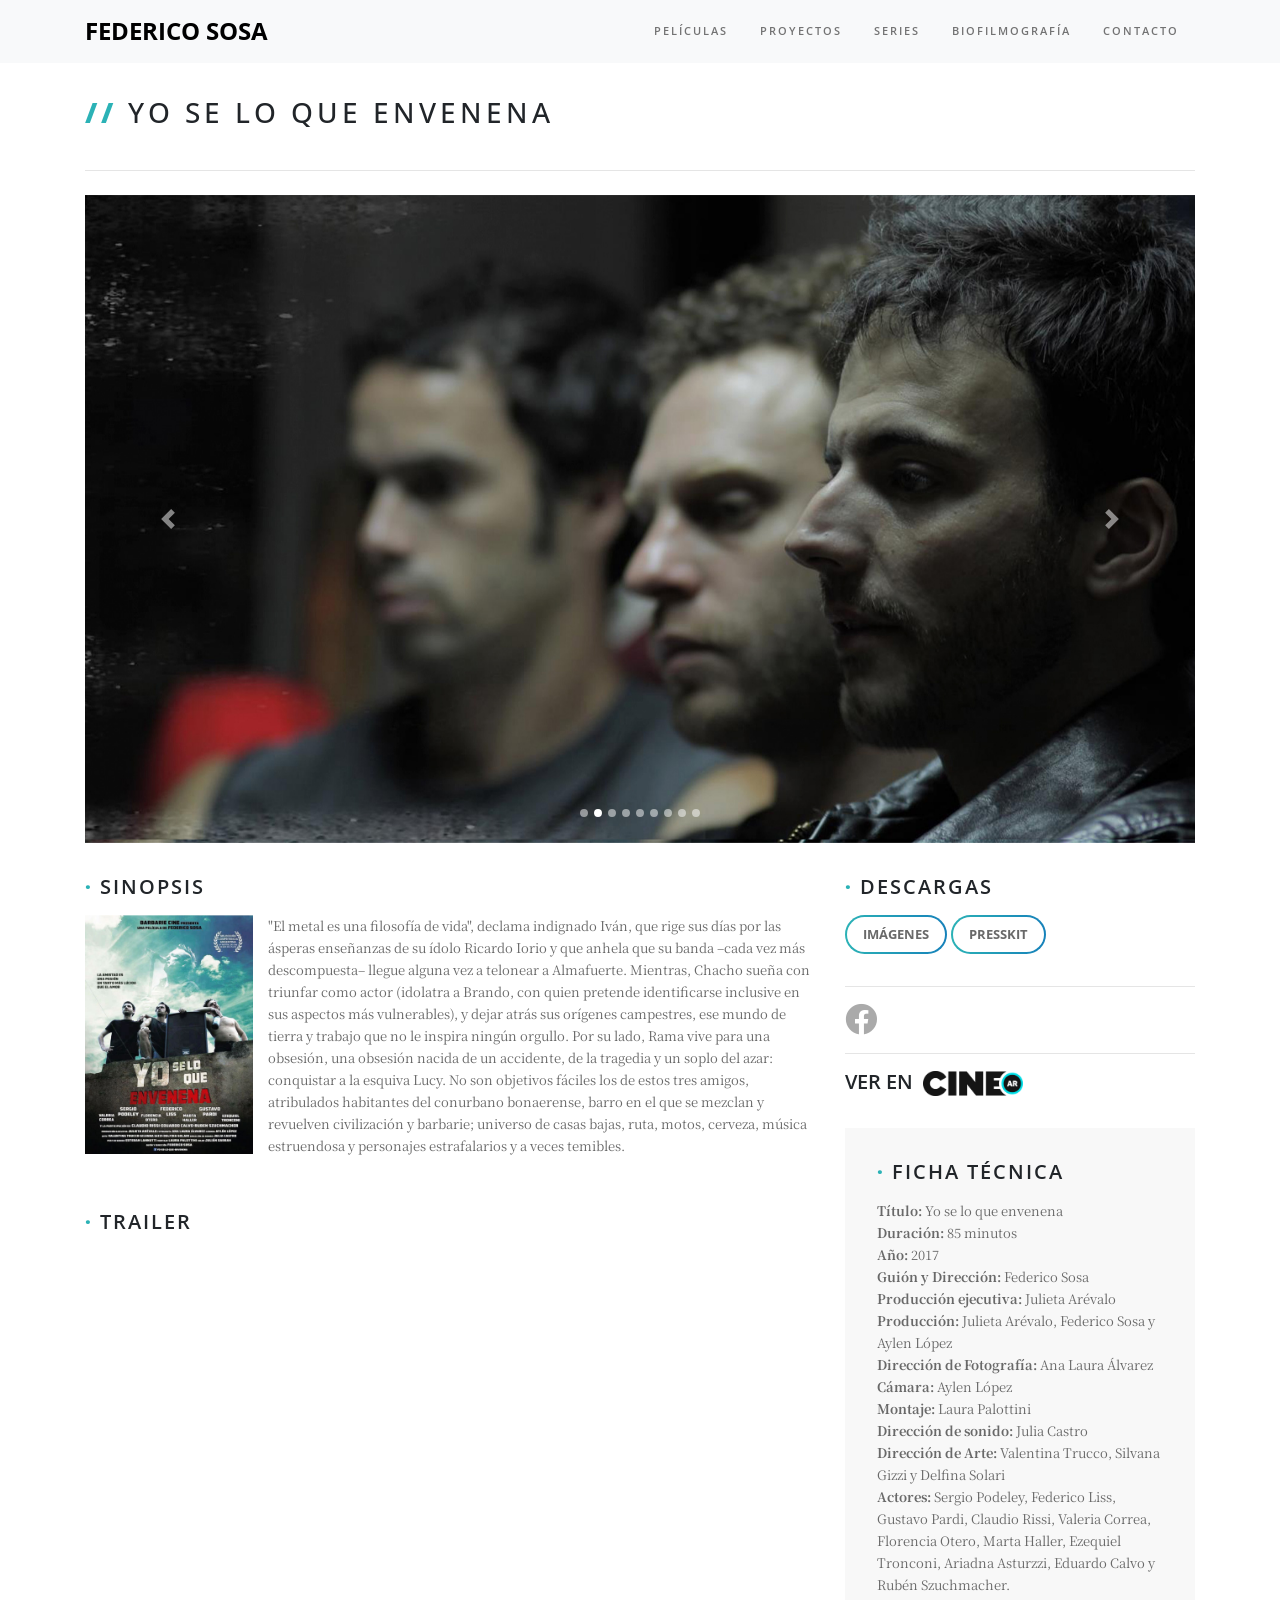
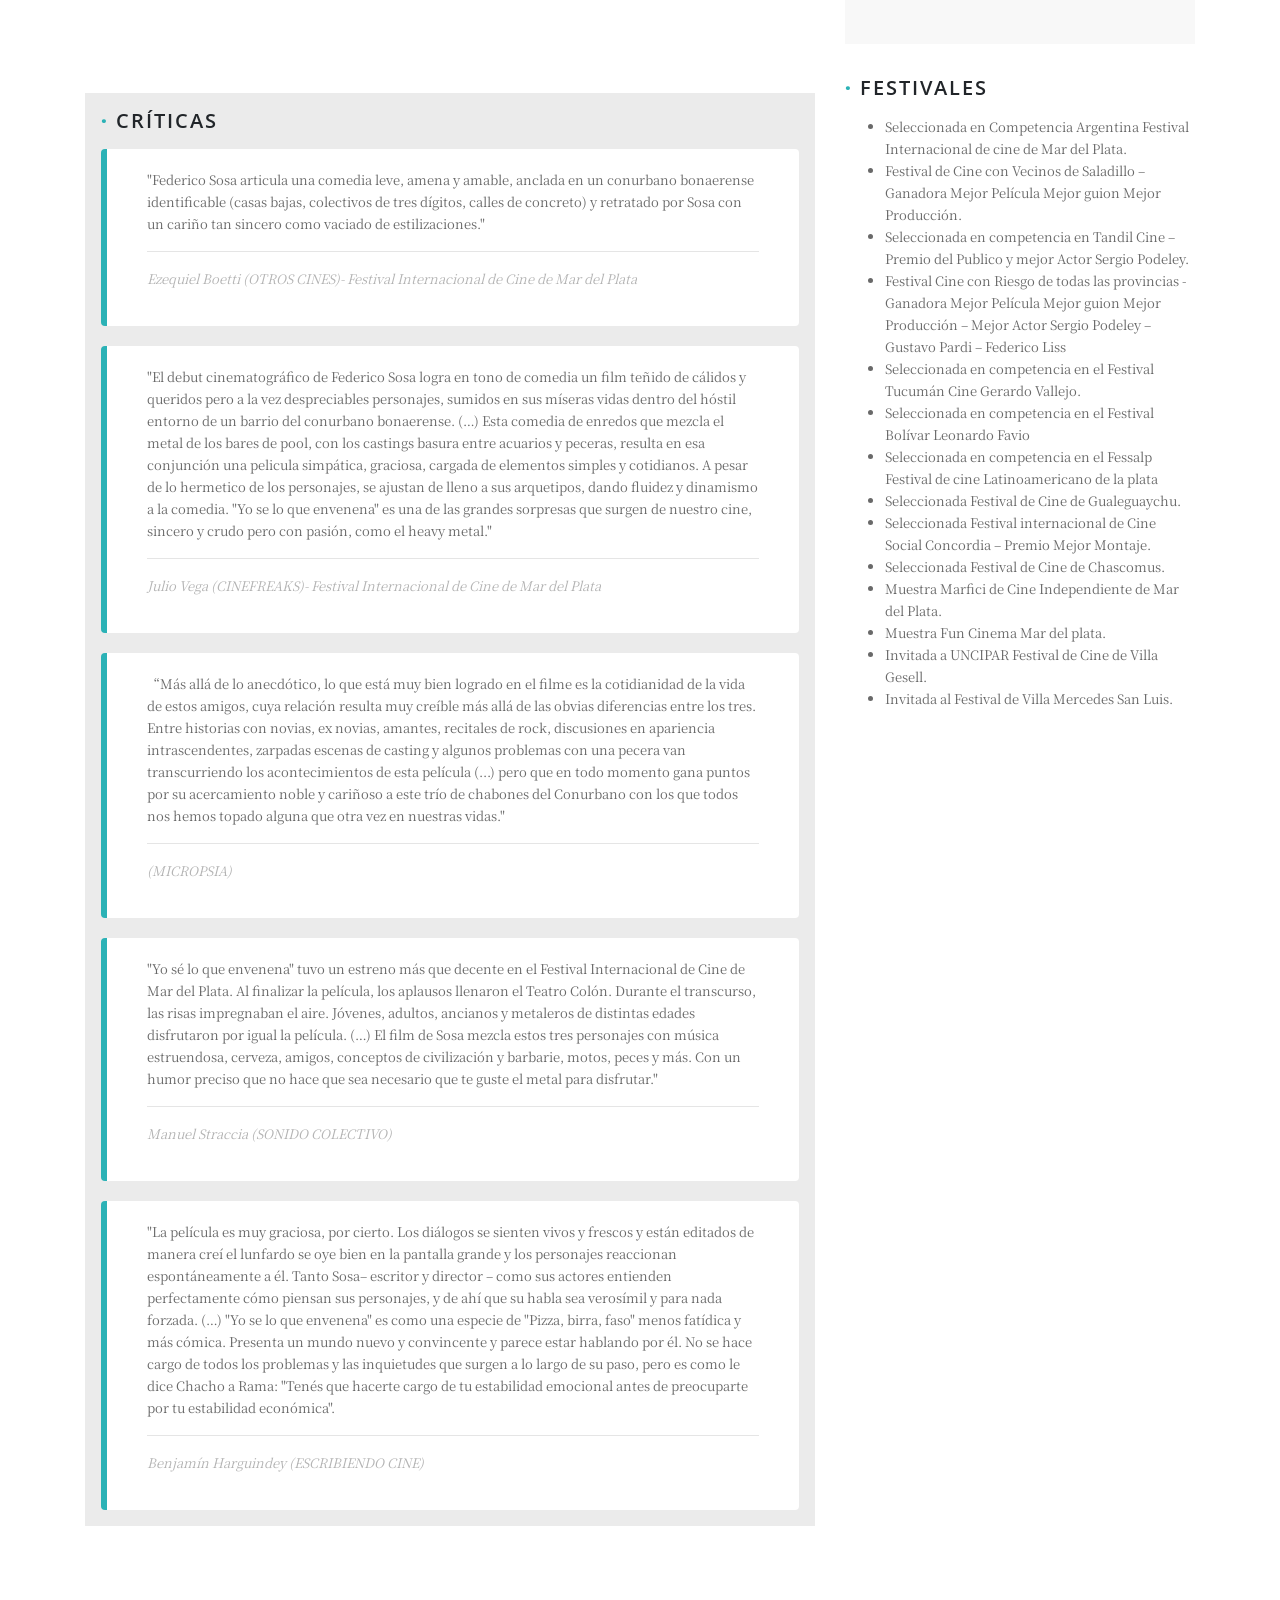
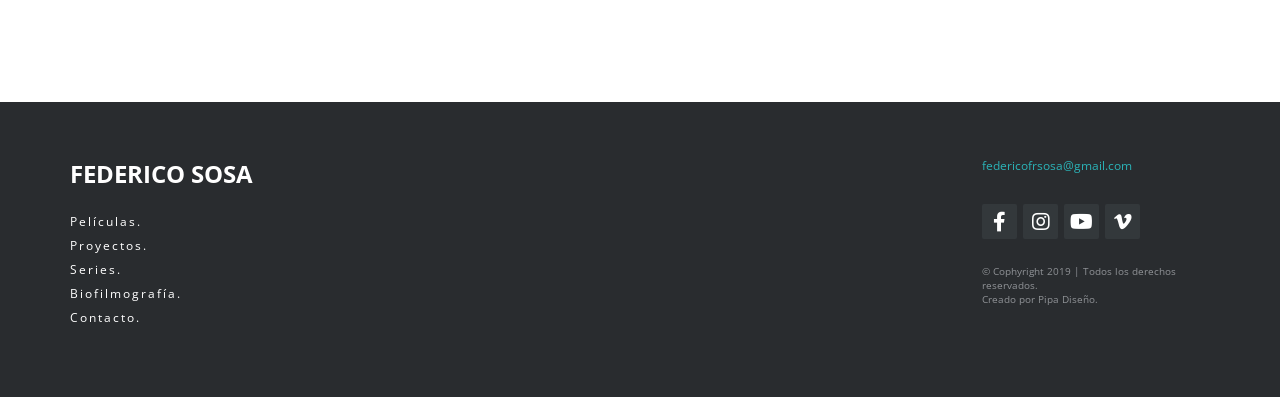
<file: yoseloqueenvenena.html>
<!DOCTYPE html>
<html lang="es">

  <head>
   
    <meta charset="utf-8">
    <meta name="viewport" content="width=device-width, initial-scale=1, shrink-to-fit=no">
    <meta name="description" content="Federico Sosa director, productor y guionista de cine argentino">
    <meta name="author" content="Pipa Diseño">
    <meta name="keywords" content="federiso sosa, cine, director, productor, guionista, argentino, peliculas, series, tampoco tan grandes, tomando estado, yo se lo que envenena, contra paraguay, americo, galasso, hambre">

    <title>Federico Sosa</title>

    <!-- Bootstrap core CSS -->
    <link href="vendor/bootstrap/css/bootstrap.min.css" rel="stylesheet">

    <!-- Custom fonts for this template -->
    <link rel="stylesheet" href="https://use.fontawesome.com/releases/v5.6.3/css/all.css" integrity="sha384-UHRtZLI+pbxtHCWp1t77Bi1L4ZtiqrqD80Kn4Z8NTSRyMA2Fd33n5dQ8lWUE00s/" crossorigin="anonymous">
    <link href='https://fonts.googleapis.com/css?family=Open+Sans:300italic,400italic,600italic,700italic,800italic,400,300,600,700,800' rel='stylesheet' type='text/css'>
    <link href="https://fonts.googleapis.com/css?family=Noto+Serif+SC:200,300,400,500,600,700,900" rel="stylesheet type='text/css">  

    <!-- Plugin CSS -->
    <link href="vendor/magnific-popup/magnific-popup.css" rel="stylesheet">
    <!-- Custom styles for this template -->
    <link href="css/creative.css" rel="stylesheet">
      
    <link rel="icon" href="favicon.ico">  

  </head>

  <body id="page-top">

    <!-- Navigation -->
    <nav class="navbar navbar-expand-lg navbar-light fixed-top" id="mainNav">
      <div class="container">
        <a class="navbar-brand js-scroll-trigger" href="index.html">Federico Sosa</a>
        <button class="navbar-toggler navbar-toggler-right" type="button" data-toggle="collapse" data-target="#navbarResponsive" aria-controls="navbarResponsive" aria-expanded="false" aria-label="Toggle navigation">
          <span class="navbar-toggler-icon"></span>
        </button>
        <div class="collapse navbar-collapse" id="navbarResponsive">
          <ul class="navbar-nav ml-auto">
            <li class="nav-item">
              <a class="nav-link js-scroll-trigger active" href="peliculas.html">Películas</a>
            </li>
            <li class="nav-item">
              <a class="nav-link js-scroll-trigger" href="proyectos.html">Proyectos</a>
            </li>
            <li class="nav-item">
              <a class="nav-link js-scroll-trigger" href="series.html">Series</a>
            </li>
            <li class="nav-item">
              <a class="nav-link js-scroll-trigger" href="biofilmografia.html">Biofilmografía</a>
            </li>
              <li class="nav-item">
              <a class="nav-link js-scroll-trigger" href="contacto.html">Contacto</a>
            </li>
          </ul>
        </div>
      </div>
    </nav>


    <section class="tomandoestado">
      <div class="container">
        <div class="row">
          <div class="col-lg-12">
            <h2 class="section-heading"><span>//</span> Yo se lo que envenena</h2>
            <hr class="my-4">
          </div>
        </div>
      </div>
              <div class="container">

      <div id="carouselExampleIndicators" class="carousel slide" data-ride="carousel">
        <ol class="carousel-indicators">
          <li data-target="#carouselExampleIndicators" data-slide-to="0" class="active"></li>
          <li data-target="#carouselExampleIndicators" data-slide-to="1"></li>
          <li data-target="#carouselExampleIndicators" data-slide-to="2"></li>
          <li data-target="#carouselExampleIndicators" data-slide-to="3"></li>
          <li data-target="#carouselExampleIndicators" data-slide-to="4"></li>
          <li data-target="#carouselExampleIndicators" data-slide-to="5"></li>  
          <li data-target="#carouselExampleIndicators" data-slide-to="6"></li> 
          <li data-target="#carouselExampleIndicators" data-slide-to="7"></li>
          <li data-target="#carouselExampleIndicators" data-slide-to="8"></li>    
        </ol>
        <div class="carousel-inner" role="listbox">
          <!-- Slide One - Set the background image for this slide in the line below -->
          <div class="carousel-item active" style="background-image:url('img/yo-se-lo-que-envenena/1.jpg');">
            <div class="carousel-caption d-none d-md-block">
            </div>
          </div>
          <!-- Slide Two - Set the background image for this slide in the line below -->
          <div class="carousel-item" style="background-image:url('img/yo-se-lo-que-envenena/2.jpg');">
            <div class="carousel-caption d-none d-md-block">
            </div>
          </div>
          <!-- Slide Three - Set the background image for this slide in the line below -->
          <div class="carousel-item" style="background-image:url('img/yo-se-lo-que-envenena/3.jpg');">
            <div class="carousel-caption d-none d-md-block">
            </div>
          </div>
          <div class="carousel-item" style="background-image:url('img/yo-se-lo-que-envenena/4.jpg');">
            <div class="carousel-caption d-none d-md-block">
            </div>
          </div>
          <div class="carousel-item" style="background-image:url('img/yo-se-lo-que-envenena/8.jpg');">
            <div class="carousel-caption d-none d-md-block">
            </div>
          </div>
          <div class="carousel-item" style="background-image:url('img/yo-se-lo-que-envenena/6.jpg');">
            <div class="carousel-caption d-none d-md-block">
            </div>
          </div> 
          <div class="carousel-item" style="background-image:url('img/yo-se-lo-que-envenena/7.jpg');">
            <div class="carousel-caption d-none d-md-block">
            </div>
          </div> 
          <div class="carousel-item" style="background-image:url('img/yo-se-lo-que-envenena/5.jpg');">
            <div class="carousel-caption d-none d-md-block">
            </div>
          </div>  
          <div class="carousel-item" style="background-image:url('img/yo-se-lo-que-envenena/9.jpg');">
            <div class="carousel-caption d-none d-md-block">
            </div>
          </div>     
        </div>
        <a class="carousel-control-prev" href="#carouselExampleIndicators" role="button" data-slide="prev">
          <span class="carousel-control-prev-icon" aria-hidden="true"></span>
          <span class="sr-only">Previous</span>
        </a>
        <a class="carousel-control-next" href="#carouselExampleIndicators" role="button" data-slide="next">
          <span class="carousel-control-next-icon" aria-hidden="true"></span>
          <span class="sr-only">Next</span>
        </a>
      </div>
        </div>
         <div class="container">
            <div class="row">
                <div class="col-lg-8 text-left float-left">
                    <div class="col-lg-12 text-left float-left espaciot" style="padding: 0px;">
                    <h3><span>·</span> Sinopsis</h3>
                    <div class="col-lg-3 text-center float-left mb-4" style="padding-left: 0px;">
                    <img src="img/peliculas/federico-sosa-yo-se-lo-que-envenena-afiche.jpg" style="max-width: 100%;" alt="Afiche Yo Se Lo Que Envenena">
                    </div>
                    <div class="col-lg-9 text-left float-left" style="padding: 0px;">
                        <p>&#34;El metal es una filosofía de vida&#34;, declama indignado Iván, que rige sus d&iacute;as por las &aacute;speras enseñanzas de su &iacute;dolo Ricardo Iorio y que anhela que su banda –cada vez más descompuesta– llegue alguna vez a telonear a Almafuerte. Mientras, Chacho sueña con triunfar como actor (idolatra a Brando, con quien pretende identificarse inclusive en sus aspectos más vulnerables), y dejar atrás sus or&iacute;genes campestres, ese mundo de tierra y trabajo que no le inspira ningún orgullo. Por su lado, Rama vive para una obsesión, una obsesión nacida de un accidente, de la tragedia y un soplo del azar: conquistar a la esquiva Lucy. No son objetivos fáciles los de estos tres amigos, atribulados habitantes del conurbano bonaerense, barro en el que se mezclan y revuelven civilización y barbarie; universo de casas bajas, ruta, motos, cerveza, música estruendosa y personajes estrafalarios y a veces temibles.
                        </p>
                    </div>
                    </div>    
                    <div class="col-lg-12 text-left float-left espaciot" style="padding: 0px;">
                    <h3><span>·</span> Trailer</h3>    
                    <div style="padding:56.25% 0 0 0;position:relative;"><iframe src="https://www.youtube.com/embed/YD1eP-f3tXU" style="position:absolute;top:0;left:0;width:100%;height:100%;" frameborder="0" webkitallowfullscreen mozallowfullscreen allowfullscreen></iframe></div>
                    </div>
                    <div class="col-lg-12 text-left float-left espaciot"  style="background-color: rgb(235,235,235); padding: 1rem;">
                        <h3><span>·</span> Cr&iacute;ticas</h3>
                        <div class=" col-lg-12 text-left critica rounded">
                            <p>&#34;Federico Sosa articula una comedia leve, amena y amable, anclada en un conurbano bonaerense identificable (casas bajas, colectivos de tres dígitos, calles de concreto) y retratado por Sosa con un cariño tan sincero como vaciado de estilizaciones.&#34; </p>
                            <hr>
                            <p><i>Ezequiel Boetti (OTROS CINES)- Festival Internacional de Cine de Mar del Plata</i></p>
                        </div>
                        <div class=" col-lg-12 text-left critica ec rounded">
                            <p>&#34;El debut cinematogr&aacute;fico de Federico Sosa logra en tono de comedia un film teñido de cálidos y queridos pero a la vez despreciables personajes, sumidos en sus míseras vidas dentro del hóstil entorno de un barrio del conurbano bonaerense. (…) Esta comedia de enredos que mezcla el metal de los bares de pool, con los castings basura entre acuarios y peceras, resulta en esa conjunción una pelicula simp&aacute;tica, graciosa, cargada de elementos simples y cotidianos. A pesar de lo hermetico de los personajes, se ajustan de lleno a sus arquetipos, dando fluidez y dinamismo a la comedia. &#34;Yo se lo que envenena&#34; es una de las grandes sorpresas que surgen de nuestro cine, sincero y crudo pero con pasión, como el heavy metal.&#34;</p>
                            <hr>
                            <p><i>Julio Vega (CINEFREAKS)- Festival Internacional de Cine de Mar del Plata</i></p>
                        </div>
                        <div class=" col-lg-12 text-left critica ec rounded">
                            <p>“Más allá de lo anecdótico, lo que está muy bien logrado en el filme es la cotidianidad de la vida de estos amigos, cuya relación resulta muy creíble más allá de las obvias diferencias entre los tres. Entre historias con novias, ex novias, amantes, recitales de rock, discusiones en apariencia intrascendentes, zarpadas escenas de casting y algunos problemas con una pecera van transcurriendo los acontecimientos de esta película (...) pero que en todo momento gana puntos por su acercamiento noble y cariñoso a este trío de chabones del Conurbano con los que todos nos hemos topado alguna que otra vez en nuestras vidas.&#34; </p>
                            <hr>
                            <p><i>(MICROPSIA)</i></p>
                        </div>
                        <div class=" col-lg-12 text-left critica ec rounded">
                            <p>&#34;Yo sé lo que envenena&#34; tuvo un estreno más que decente en el Festival Internacional de Cine de Mar del Plata. Al finalizar la película, los aplausos llenaron el Teatro Colón. Durante el transcurso, las risas impregnaban el aire. Jóvenes, adultos, ancianos y metaleros de distintas edades disfrutaron por igual la película. (…) El film de Sosa mezcla estos tres personajes con música estruendosa, cerveza, amigos, conceptos de civilización y barbarie, motos, peces y más. Con un humor preciso que no hace que sea necesario que te guste el metal para disfrutar.&#34;</p>
                            <hr>
                            <p><i>Manuel Straccia (SONIDO COLECTIVO)</i></p>
                        </div>
                        <div class=" col-lg-12 text-left critica ec rounded">
                            <p>&#34;La pel&iacute;cula es muy graciosa, por cierto. Los di&aacute;logos se sienten vivos y frescos y est&aacute;n editados de manera cre&iacute; el lunfardo se oye bien en la pantalla grande y los personajes reaccionan espontáneamente a él. Tanto Sosa– escritor y director – como sus actores entienden perfectamente cómo piensan sus personajes, y de ah&iacute; que su habla sea veros&iacute;mil y para nada forzada. (…) &#34;Yo se lo que envenena&#34; es como una especie de &#34;Pizza, birra, faso&#34; menos fatídica y más cómica. Presenta un mundo nuevo y convincente y parece estar hablando por &eacute;l. No se hace cargo de todos los problemas y las inquietudes que surgen a lo largo de su paso, pero es como le dice Chacho a Rama: &#34;Tenés que hacerte cargo de tu estabilidad emocional antes de preocuparte por tu estabilidad económica&#34;.</p>
                            <hr>
                            <p><i>Benjamín Harguindey (ESCRIBIENDO CINE)</i></p>
                        </div>
                        
                    </div>    
                </div>
                <div class="col-lg-4 text-left float-left">
                    <div class="col-lg-12 text-left espaciot" style="padding: 0px;">
                        <h3><span>·</span> Descargas</h3>
                        <div class="descargas">    
                            <a class="btn btn-lg btn-primary" href="#">Imágenes</a>
                            <a class="btn btn-lg btn-primary" href="#">Presskit</a>
                        </div>    
                        <hr>
                        <div class="redes">  
                            <a href="https://www.facebook.com/pages/Yo-se-lo-que-envenena/148957751920057" target="-blanck">
                                <i class="fab fa-facebook fa-2x"></i>
                            </a> 
                        </div>
                        <hr>
                        <a href="https://play.cine.ar/INCAA/produccion/4245" target="-blanck">
                                <h4 style="float: left;padding-right: 10px;">VER EN </h4><img src="img/cinear.png" style="width: 100px;">
                        </a>
                    </div>
                <div class="col-lg-12 text-left espaciot" style="background-color: rgb(248,248,248); padding: 2rem;">
                    <h3><span>·</span> Ficha t&eacute;cnica</h3> 
                    <p><strong>Título: </strong>  Yo se lo que envenena <br><strong> Duración:</strong>  85 minutos <br><strong>Año:</strong> 2017 <br><strong>Guión y Dirección:</strong> Federico Sosa <br><strong> Producción ejecutiva:</strong>  Julieta Arévalo <br><strong>Producción:</strong>  Julieta Arévalo, Federico Sosa  y Aylen López   <br><strong>Direcci&oacute;n de Fotograf&iacute;a:</strong>  Ana Laura Álvarez <br><strong> C&aacute;mara:</strong> Aylen López <br><strong> Montaje:</strong>  Laura Palottini  <br><strong> Direcci&oacute;n de sonido:</strong>  Julia Castro <br><strong> Direcci&oacute;n de Arte:</strong> Valentina Trucco, Silvana Gizzi y Delfina Solari  <br><strong>Actores:</strong> Sergio Podeley, Federico Liss, Gustavo Pardi, 
Claudio Rissi, Valeria Correa, Florencia Otero, Marta Haller, Ezequiel Tronconi, Ariadna Asturzzi, Eduardo Calvo y Rubén Szuchmacher.<br>
                    </p>
                </div>
                <div class="col-lg-12 text-left float-left espaciot" style="padding: 0px;">
                    <h3><span>·</span> Festivales</h3>
                    <ul>
                        <li>Seleccionada en Competencia Argentina Festival Internacional de cine de  Mar del Plata.
                        </li>
                        <li>Festival de Cine con Vecinos de Saladillo – Ganadora Mejor Película Mejor guion Mejor Producción.</li>
                        <li>Seleccionada en competencia en Tandil Cine – Premio del Publico y mejor Actor Sergio Podeley.</li>
                        <li>Festival Cine con Riesgo de todas las provincias  - Ganadora Mejor Película Mejor guion Mejor Producción – Mejor Actor Sergio Podeley – Gustavo Pardi – Federico Liss </li>
                        <li>Seleccionada en competencia en el Festival Tucumán Cine Gerardo Vallejo. </li>
                        <li>Seleccionada en competencia en el Festival Bolívar Leonardo Favio</li>
                        <li>Seleccionada en competencia en el Fessalp Festival de cine Latinoamericano de la plata </li>
                        <li>Seleccionada Festival de Cine de Gualeguaychu.</li>
                        <li>Seleccionada Festival internacional de Cine Social Concordia – Premio Mejor Montaje.</li>
                        <li>Seleccionada Festival de Cine de Chascomus.</li>
                        <li>Muestra Marfici de Cine Independiente de Mar del Plata.</li>
                        <li>Muestra Fun Cinema Mar del plata.</li>
                        <li>Invitada a UNCIPAR Festival de Cine de Villa Gesell.</li>
                        <li>Invitada al Festival de Villa Mercedes San Luis.</li>
                    </ul>
                </div> 
                </div>
             </div>
        </div>     
    </section>

    <footer class="footer-distributed" style="position: absolute;">
        <div class="container">
        <div class="row">
			<div class="footer-left">
				<h3>FEDERICO SOSA</h3>
				<ul class="footer-links">
					<li><a href="peliculas.html">Pel&iacute;culas.</a></li>
					<li><a href="proyectos.html">Proyectos.</a></li>
					<li><a href="series.html">Series.</a></li>
					<li><a href="biofilmografia.html">Biofilmograf&iacute;a.</a></li>
					<li><a href="contacto.html">Contacto.</a></li>
				</ul>
			</div>

			<div class="footer-right">
                <div class="dmail">
                    <p>federicofrsosa@gmail.com</p>
                </div>
				<div class="footer-icons">
					<a href="https://www.facebook.com/federico.sosa.566"><i class="fab fa-facebook-f"></i></a>
                    <a href="https://www.instagram.com/fedesosacine/"><i class="fab fa-instagram"></i></a>
                    <a href="https://www.youtube.com/channel/UC_4YX8p5Q3yM779zMRVKoDQ"><i class="fab fa-youtube"></i></a>
                    <a href="https://vimeo.com/user7322723"><i class="fab fa-vimeo-v"></i></a>
				</div>
                <p class="footer-company-name">&copy; Cophyright 2019 | Todos los derechos reservados. <br>
                Creado por Pipa Dise&ntilde;o.</p>
			</div>
            </div>
        </div>
    </footer>


    <!-- jQuery -->
    <script src="vendor/jquery/jquery.min.js"></script>

    <!-- Bootstrap core JavaScript -->
    <script src="vendor/jquery/jquery.min.js"></script>
    <script src="vendor/bootstrap/js/bootstrap.bundle.min.js"></script>

    <!-- Plugin JavaScript -->
    <script src="vendor/jquery-easing/jquery.easing.min.js"></script>
    <script src="vendor/scrollreveal/scrollreveal.min.js"></script>
    <script src="vendor/magnific-popup/jquery.magnific-popup.min.js"></script>

    <!-- Custom scripts for this template -->
    <script src="js/creative.min.js"></script>  
      
    <!-- Script to Activate the Carousel -->
    <script>
    $('.carousel').carousel({
        interval: 4000 //changes the speed
    })
    </script>  

  </body>
</file>
<file: css/creative.css>
/*!
 * Start Bootstrap - Creative v5.0.2 (https://startbootstrap.com/template-overviews/creative)
 * Copyright 2013-2018 Start Bootstrap
 * Licensed under MIT (https://github.com/BlackrockDigital/startbootstrap-creative/blob/master/LICENSE)
 */

body,
html {
  width: 100%;
  height: 100%;
}

body {
  font-family: 'Noto Serif SC', 'Helvetica Neue', Arial, sans-serif;
}

hr {
  max-width: 100%;
  border-width: 1px;
  border-color: ;
 
}

hr.light {
  border-color: #aaa;
  margin-left: 0;
}


a {
  color: rgb(33, 37, 41);
  -webkit-transition: all 0.2s;
  transition: all 0.2s;
    font-family: 'Open Sans', 'Helvetica Neue', Arial, sans-serif;
}

a:hover {
  color: #2BB2B6;
  text-decoration: none;
}

h1,
h2,
h3,
h4,
h5,
h6 {
  font-family: 'Open Sans', 'Helvetica Neue', Arial, sans-serif;
}
h2 span {
    color: #2BB2B6;
    font-weight: 800;
}
h3{
    font-size: 20px;
   font-weight: 600;
    margin-bottom: 16px;
    text-transform: uppercase;
    letter-spacing: 2px;
}
h3 span {
    color: #2BB2B6;
    font-weight: 800;
}
h4{
   letter-spacing: 0px; 
   font-size: 20px;  
   font-weight: 600;    
}
.bg-primary {
  background-color: #F05F40 !important;
}

.bg-dark {
  background-color: #212529 !important;
}

.text-faded {
  color: rgba(255, 255, 255, 0.7);
}

section {
  padding: 6rem 0;
}

.section-heading {
    margin-top: 0;
    margin-bottom: 40px;
    text-transform: uppercase;
    letter-spacing: 4px;
    font-size: 28px;
}

::-moz-selection {
  color: #fff;
  background: #2BB2B6;
  text-shadow: none;
}

::selection {
  color: #fff;
  background: #2BB2B6;
  text-shadow: none;
}

img::-moz-selection {
  color: #fff;
  background: transparent;
}

img::selection {
  color: #fff;
  background: transparent;
}

img::-moz-selection {
  color: #fff;
  background: transparent;
}
.p-20 {
    padding-top: 20px;
}
.navbar-brand {
    font-size: 24px;
}

#mainNav {
  border-bottom: 1px solid rgba(33, 37, 41, 0.1);
  background-color: #fff;
  font-family: 'Open Sans', 'Helvetica Neue', Arial, sans-serif;
  -webkit-transition: all 0.2s;
  transition: all 0.2s;
}

#mainNav .navbar-brand {
  font-weight: 700;
  text-transform: uppercase;
  color: #2BB2B6;
  font-family: 'Open Sans', 'Helvetica Neue', Arial, sans-serif;
}

#mainNav .navbar-brand:focus, #mainNav .navbar-brand:hover {
  color: #2BB2B6;
}

#mainNav .navbar-nav > li.nav-item > a.nav-link,
#mainNav .navbar-nav > li.nav-item > a.nav-link:focus {
  font-size: .7rem;
  font-weight: 600;
  text-transform: uppercase;
  color: #212529;
  letter-spacing: 2px;    
}

#mainNav .navbar-nav > li.nav-item > a.nav-link:hover,
#mainNav .navbar-nav > li.nav-item > a.nav-link:focus:hover {
  color: #2BB2B6;
}

#mainNav .navbar-nav > li.nav-item > a.nav-link.active,
#mainNav .navbar-nav > li.nav-item > a.nav-link:focus.active {
  color: #2BB2B6 !important;
  background-color: transparent;
}

#mainNav .navbar-nav > li.nav-item > a.nav-link.active:hover,
#mainNav .navbar-nav > li.nav-item > a.nav-link:focus.active:hover {
  background-color: transparent;
}

@media (min-width: 992px) {
  #mainNav {
    border-color: transparent;
    background-color: #f8f9fae8;
  }
  #mainNav .navbar-brand {
    color: #000;
  }
  #mainNav .navbar-brand:focus, #mainNav .navbar-brand:hover {
    color: #fff;
  }
  #mainNav .navbar-nav > li.nav-item > a.nav-link {
    padding: 0.5rem 1rem;
  }
  #mainNav .navbar-nav > li.nav-item > a.nav-link,
  #mainNav .navbar-nav > li.nav-item > a.nav-link:focus {
    color: rgba(100, 100, 100, 0.9);
  }
  #mainNav .navbar-nav > li.nav-item > a.nav-link:hover,
  #mainNav .navbar-nav > li.nav-item > a.nav-link:focus:hover {
    color: #fff;
  }
  #mainNav.navbar-shrink {
    border-bottom: 1px solid rgba(33, 37, 41, 0.1);
    background-color: #fff;
  }
  #mainNav.navbar-shrink .navbar-brand {
    color: #2BB2B6;
  }
  #mainNav.navbar-shrink .navbar-brand:focus, #mainNav.navbar-shrink .navbar-brand:hover {
    color: #2BB2B6;
  }
  #mainNav.navbar-shrink .navbar-nav > li.nav-item > a.nav-link,
  #mainNav.navbar-shrink .navbar-nav > li.nav-item > a.nav-link:focus {
    color: #212529;
  }
  #mainNav.navbar-shrink .navbar-nav > li.nav-item > a.nav-link:hover,
  #mainNav.navbar-shrink .navbar-nav > li.nav-item > a.nav-link:focus:hover {
    color: #2BB2B6;
  }
}

header {
  position: relative;
  width: 100%;
  height: 92%;
  -webkit-background-size: cover;
  -moz-background-size: cover;
  background-size: cover;
  -o-background-size: cover;
  background-position: center;
  text-align: center;
/*background-image: url('../img/header.jpg');
  color: white; */
} 
header .header-content {
  position: relative;
  text-align: left;
  padding: 410px 0 100px 0;
  width: 72%;
  margin: auto;
}
header .header-content .header-content-inner h6 {
  font-weight: 300;
  color: rgba(255, 255, 255, 0.9);
  font-size: 20px;
  margin-bottom: 50px;
  font-family: 'Rubik', sans-serif;
}
header .header-content .header-content-inner hr {
  margin: 30px auto;
  border-color: #F05F40;
  border-width: 3px;
  max-width: 50px;
}
header .header-content .header-content-inner p {
    font-weight: 400;
    color: rgba(255, 255, 255, 0.9);
    font-size: 22px;
    margin-bottom: 50px;
    font-family: "Open Sans";
}


/* SLIDER */
.carousel,
.item,
.active {
    height: 100%;
}

.carousel-inner {
    height: 100%;
    margin-top: 0px;
}
header .carousel-inner {
    height: 100%;
    margin-top: 64px;
}

#homeHeading {
    font-family: 'Open Sans', 'Helvetica Neue', Arial, sans-serif;
    font-size: 55px;
    color: #fff;
}
#homeHeading p{
    font-family: "Rubik", sans-serif;
    font-size: 19px;
    color: #fff;
    opacity: 0.5;
}
.item a{
    text-decoration: none;
}

.carousel-control .glyphicon-chevron-left, .carousel-control .glyphicon-chevron-right, .carousel-control .icon-next, .carousel-control .icon-prev{
    font-size: 60px;
}
@media (max-width: 767px){
    #homeHeading {
    font-size: 70px;
    }
}


/* Imagenes del Slider */
.fill1 {
    width: 100%;
    height: 100%;
    background-position: center;
    -webkit-background-size: cover;
    -moz-background-size: cover;
    background-size: cover;
    -o-background-size: cover;
    background-image: url("../img/federico-sosa-header-1.jpg");
}
.fill2 {
    width: 100%;
    height: 100%;
    background-position: center;
    -webkit-background-size: cover;
    -moz-background-size: cover;
    background-size: cover;
    -o-background-size: cover;
    background-image: url('../img/federico-sosa-header-2.jpg');
}
.fill3 {
    width: 100%;
    height: 100%;
    background-position: center;
    -webkit-background-size: cover;
    -moz-background-size: cover;
    background-size: cover;
    -o-background-size: cover;
    background-image: url('../img/federico-sosa-header-3.jpg');
}
.fill4 {
    width: 100%;
    height: 100%;
    background-position: center;
    -webkit-background-size: cover;
    -moz-background-size: cover;
    background-size: cover;
    -o-background-size: cover;
    background-image: url('../img/federico-sosa-header-4.jpg');
}
.fill5 {
    width: 100%;
    height: 100%;
    background-position: center;
    -webkit-background-size: cover;
    -moz-background-size: cover;
    background-size: cover;
    -o-background-size: cover;
    background-image: url('../img/federico-sosa-header-5.jpg');
}
.fill6 {
    width: 100%;
    height: 100%;
    background-position: center;
    -webkit-background-size: cover;
    -moz-background-size: cover;
    background-size: cover;
    -o-background-size: cover;
    background-image: url('../img/federico-sosa-header-6.jpg');
}

/* Novedades */
.novedades-caption {
    padding: 25px;
    background-color: #eee;
}
.text-muted {
    font-size: 14px;
    line-height: 25px;
    letter-spacing: 0.5px;
}

.carousel-indicators li {
    width: 8px;
    height: 8px;
    border-radius: 50%;
}

.service-box {
  max-width: 400px;
}

.text-primary {
  color: #F05F40 !important;
}

.btn {
  font-weight: 700;
  text-transform: uppercase;
  border: none;
  border-radius: 200px;
  font-family: 'Open Sans', 'Helvetica Neue', Arial, sans-serif;
}

.btn-lg {
    font-size: 13px;
   
}
.btn-primary {
  color: #696969;
  box-sizing: border-box;
  border: 2px solid transparent;
  background-clip: padding-box, border-box;
  background-origin: padding-box, border-box;
  background-image: linear-gradient(90deg, #fff, #fff), linear-gradient(90deg, #2BB2B6, #1681BA);
}

.btn-primary:hover, .btn-primary:focus, .btn-primary:active {
  color: #fff;
  background-color: #2BB2B6 !important;
 border: 2px solid #fff;
    background-image: linear-gradient(90deg, #2BB2B6, #1681BA);
}

.btn-primary:active, .btn-primary:focus {
  -webkit-box-shadow: 0 0 0 0.2rem rgba(240, 95, 64, 0.5) !important;
  box-shadow: 0 0 0 0.2rem rgba(240, 95, 64, 0.5) !important;
}

/* Footer */
.footer-distributed{
	background-color: #292c2f;
	width: 100%;
	text-align: left;
	font: normal 12px 'Open Sans';
	padding: 55px 50px;
	margin-top: 80px;
}

.footer-distributed .footer-left,
.footer-distributed .footer-center,
.footer-distributed .footer-right{
	display: inline-block;
	vertical-align: top;
}

/* Footer left */
.footer-distributed .footer-left{
	width: 80%;
}
/* The company logo */
.footer-distributed h3{
	color:  #fff;
	font: bold 24px 'Open Sans', sans-serif;
	margin: 0;
    letter-spacing: 0;
}
/* links */
.footer-distributed .footer-links{
	color:  #fff;
	margin: 20px 0 12px;
	padding: 0;
}
.footer-distributed ul {
    list-style: none;
}
.footer-distributed .footer-links a{
    font: normal 12px 'Open Sans', sans-serif;
    letter-spacing: 2px;
	line-height: 2;
	text-decoration: none;
	color:  inherit;
}
.footer-distributed .footer-links a:hover {
    color: #2BB2B6;
    -webkit-transition: all 0.2s;
  transition: all 0.2s;
}

/* Footer Center */

.footer-distributed .dmail p{
	display: inline-block;
	color: #2BB2B6;
	vertical-align: middle;
	margin-bottom:30px;
}
.footer-distributed .dmail p a{
	color:  #2BB2B6;
	text-decoration: none;;
}
.footer-distributed .dmail p a:hover{
	color:  #eee;
	text-decoration: none;;
}

/* Footer Right */
.footer-distributed .footer-right{
	width: 20%;
}
.footer-distributed .footer-company-about{
	line-height: 20px;
	color:  #92999f;
	font-size: 13px;
	font-weight: normal;
	margin: 0;
}
.footer-distributed .footer-icons a{
	display: inline-block;
	width: 35px;
	height: 35px;
	cursor: pointer;
	background-color:  #33383b;
	border-radius: 2px;
	font-size: 20px;
	color: #fff;
	text-align: center;
	line-height: 35px;
	margin-right: 3px;
	margin-bottom: 5px;
}
.footer-distributed .footer-icons a:hover {
    color: #2BB2B6;
    -webkit-transition: all 0.2s;
  transition: all 0.2s;
}
.footer-distributed .footer-company-name{
	color: #8f9296;
	font-size: 10px;
	margin-top: 20px;
}

@media (max-width: 425px) {

	.footer-distributed{
		
	}

	.footer-distributed .footer-left,
	.footer-distributed .footer-center,
	.footer-distributed .footer-right{
		display: block;
		width: 100%;
		margin-bottom: 40px;
	
	}

	.footer-distributed .footer-center i{
		margin-left: 0;
	}

}

/* Peliculas index */
.peliculas .peliculas-link {
    display: block;
    position: relative;
    max-width: 400px;
    margin: 0 auto;
}
.peliculas .peliculas-link .peliculas-hover {
  background: rgba(0, 0, 0, 0.7);
  position: absolute;
  width: 100%;
  height: 100%;
  opacity: 0;
  transition: opacity .35s cubic-bezier(0.65, 0.05, 0.36, 1);
  -webkit-transition: opacity .35s cubic-bezier(0.65, 0.05, 0.36, 1);;
  -moz-transition: opacity .35s cubic-bezier(0.65, 0.05, 0.36, 1);
}
.peliculas .peliculas-link .peliculas-hover:hover {
  opacity: 1;
}
.peliculas .peliculas-link .peliculas-hover .peliculas-hover-content {

  color: #aaa;

}
.peliculas .peliculas-link .peliculas-hover .peliculas-hover-content i {
    font-size: 25px;
    text-transform: uppercase;
    letter-spacing: 2px;
    line-height: 35px;
    font-weight: 800;
}

/* Info peliculas */

.tomandoestado .carousel-item {
  height: 72vh;
  min-height: 300px;
  background: no-repeat;
  -webkit-background-size: cover;
  -moz-background-size: cover;
  -o-background-size: cover;
  background-size: cover;
}

.tomandoestado p{
 font-size: 13px;
    color: #696969;
    line-height: 22px;
}

.tomandoestado li{
  font-size: 13px;
    color: #696969;
    line-height: 22px;
}

.espaciot {
    margin-top: 2rem;
}

 

.checked {
  color: orange;
}
.descargas {
    margin-bottom: 32px;
}

.redes a{
    margin-right: 10px;
    color: #aaa;
}
.redes a:hover {
    color: #2BB2B6;
}

.critica {
    background-color: #fff;
    padding: 20px 40px;
    border-left: 6px solid #2BB2B6;
}

.ec{
    margin-top: 20px;
}

.critica i{
    color: rgb(180,180,180);
}


.services .form-group input, .services .form-group textarea {
    padding: 30px;
}

.services .form-group textarea.form-control {
    height: 248px;
}

.series p{
 font-size: 13px;
    color: #696969;
    line-height: 22px;
}

.cuadroseries {
    padding: 30px 20px 40px 0px;
}
.colorseries{
    padding: 10px 10px 10px 0px;
    background-color: #eee;
}

/* Biofilmografia */

.biofilmografia h4{
    font-size: 60px;
    font-weight: 700;
    margin-top: -15px;
    color: #fff;
}
.biofilmografia p{
    font-size: 13px;
    color: rgba(255, 255, 255, 0.4);
    font-family: open sans;
}
.trabajos-fede{
	color:  #fff;
	margin: 20px 0 12px;
	padding: 0;
}
.trabajos-fede{
    list-style: none;
}
.trabajos-fede li{
    font: normal 12px 'Open Sans', sans-serif;
    letter-spacing: 2px;
	line-height: 2;
	text-decoration: none;
	color:  inherit;
}
.biofilmografia p {
    margin-top: 30px;
}
.biofilmografia{
    padding-bottom: 3rem;
}
.portfolio-box {
  position: relative;
  display: block;
  max-width: 650px;
  margin: 0 10px 10px 0;
}
.federicososabio {
    background-color: #696969;
    padding: 40px 0 80px 0;
}

.bioespacio{
   padding: 40px 70px;; 
}

.biotexto p {
    color: #696969;
    margin-top: 0px;
    font-family: open sans;
}
.biotexto i{
    color: #696969;
    margin-top: 0px;
    font-size: 13px;
}
.biofilmografia .redes{ 
    margin-top: 80px;
}   

.portfolio-box .portfolio-box-caption {
  position: absolute;
  bottom: 0;
  display: block;
  width: 100%;
  height: 100%;
  text-align: center;
  opacity: 0;
  color: #fff;
  background: rgba(43, 178, 182, 0.9);
  -webkit-transition: all 0.2s;
  transition: all 0.2s;
}

.portfolio-box .portfolio-box-caption .portfolio-box-caption-content {
  position: absolute;
  top: 50%;
  width: 100%;
  -webkit-transform: translateY(-50%);
  transform: translateY(-50%);
  text-align: center;
}

.portfolio-box .portfolio-box-caption .portfolio-box-caption-content .project-category,
.portfolio-box .portfolio-box-caption .portfolio-box-caption-content .project-name {
  padding: 0 15px;
  font-family: 'Open Sans', 'Helvetica Neue', Arial, sans-serif;
}

.portfolio-box .portfolio-box-caption .portfolio-box-caption-content .project-category {
  font-size: 14px;
  font-weight: 600;
  text-transform: uppercase;
}

.portfolio-box .portfolio-box-caption .portfolio-box-caption-content .project-name {
  font-size: 18px;
}

.portfolio-box:hover .portfolio-box-caption {
  opacity: 1;
}

.portfolio-box:focus {
  outline: none;
}

@media (min-width: 768px) {
  .portfolio-box .portfolio-box-caption .portfolio-box-caption-content .project-category {
    font-size: 16px;
  }
  .portfolio-box .portfolio-box-caption .portfolio-box-caption-content .project-name {
    font-size: 22px;
  }   
}
}

/* Contact form */ 
section .fondo-contacto{
    background-image: url("");
    background-repeat: no-repeat;
	background-size: cover;
    background-attachment: fixed;
    min-height: 100%;
}
.registration-form{
	max-width: 800px;
	margin: 60px auto;
	height: 500px;
    min-width: 250px;
    padding: 0 35px;
    background-size: 100% 100%;
    background-color: white;
}
.registration-form h1{
	margin-top: 30px;
	margin-bottom: 20px;
}
.registration-form .form-group label {
    font-size: 13px;
    color: #696969;
    font-weight: 700;
    font-family: "Merriweather", serif;
}
.registration-form .form-control{
	width: 100%;
	padding: 12px 20px;
	height: auto;
    font-size: 13px;
    color: #696969;
    font-family: "Open Sans", sans-serif;
}

@media screen and (max-width: 1024px) and (min-width: 767px){
    header .header-content{
        padding-top: 350px;
    }
    .tomandoestado .carousel-inner{
        margin-top: 0px;
    }
}

@media (max-width: 768px){
    .carousel-inner {
        margin-top: 0px;
    }
    .tomandoestado .carousel-item {
        height: 33vh;
        min-height: 0px;
    }
    header {
        height: 100%;
    }
    .fill1 {
        background-image: url(../img/federico-sosa-header-sm-1.jpg);
    }
    .fill2 {
        background-image: url(../img/federico-sosa-header-sm-2.jpg);
    }
    .fill3 {
        background-image: url(../img/federico-sosa-header-sm-3.jpg);
    }
    .fill4 {
        background-image: url(../img/federico-sosa-header-sm-4.jpg);
    }
    .fill5 {
        background-image: url(../img/federico-sosa-header-sm-5.jpg);
    }
    .fill6 {
        background-image: url(../img/federico-sosa-header-sm-6.jpg);
    }
    
}
@media screen and (max-width: 768px) and (min-width: 425px){
    #homeHeading {
        font-size: 38px;
    }
    header .header-content .header-content-inner p {
        font-size: 20px;
        margin-bottom: 0px;
    }    
    header .header-content{
        margin-left: 80px;
        padding-top: 52%;
    }
    header .header-content .gal{
        padding-top: 210px;
    } 
}

@media (max-width: 425px){   
    section {
        padding: 4rem 0;
    }
    .section-heading {
        margin-top: 20px;
    }
    .critica {
        padding: 20px 17px;
    }
    .colorseries{
        padding: 0px;
    }
    .bioespacio{
        padding: 40px 20px;
    }
    .p-20 {
        padding: 20px 15px;;
    }
    .fondo-contacto{
        padding: 50px 0;
    }
    .registration-form{
        padding: 0;
    }
    #homeHeading {
        font-size: 35px;
    }
    header .header-content .header-content-inner p {
        font-size: 18px;
        margin-bottom: 0px;
    }    
    header .header-content{
        margin-left: 60px;
        padding-top: 56%;
    }
    header .header-content .gal{
        padding-top: 210px;
    }
    header .carousel-inner {
        margin-top: 0px;
    }
}
</file>
